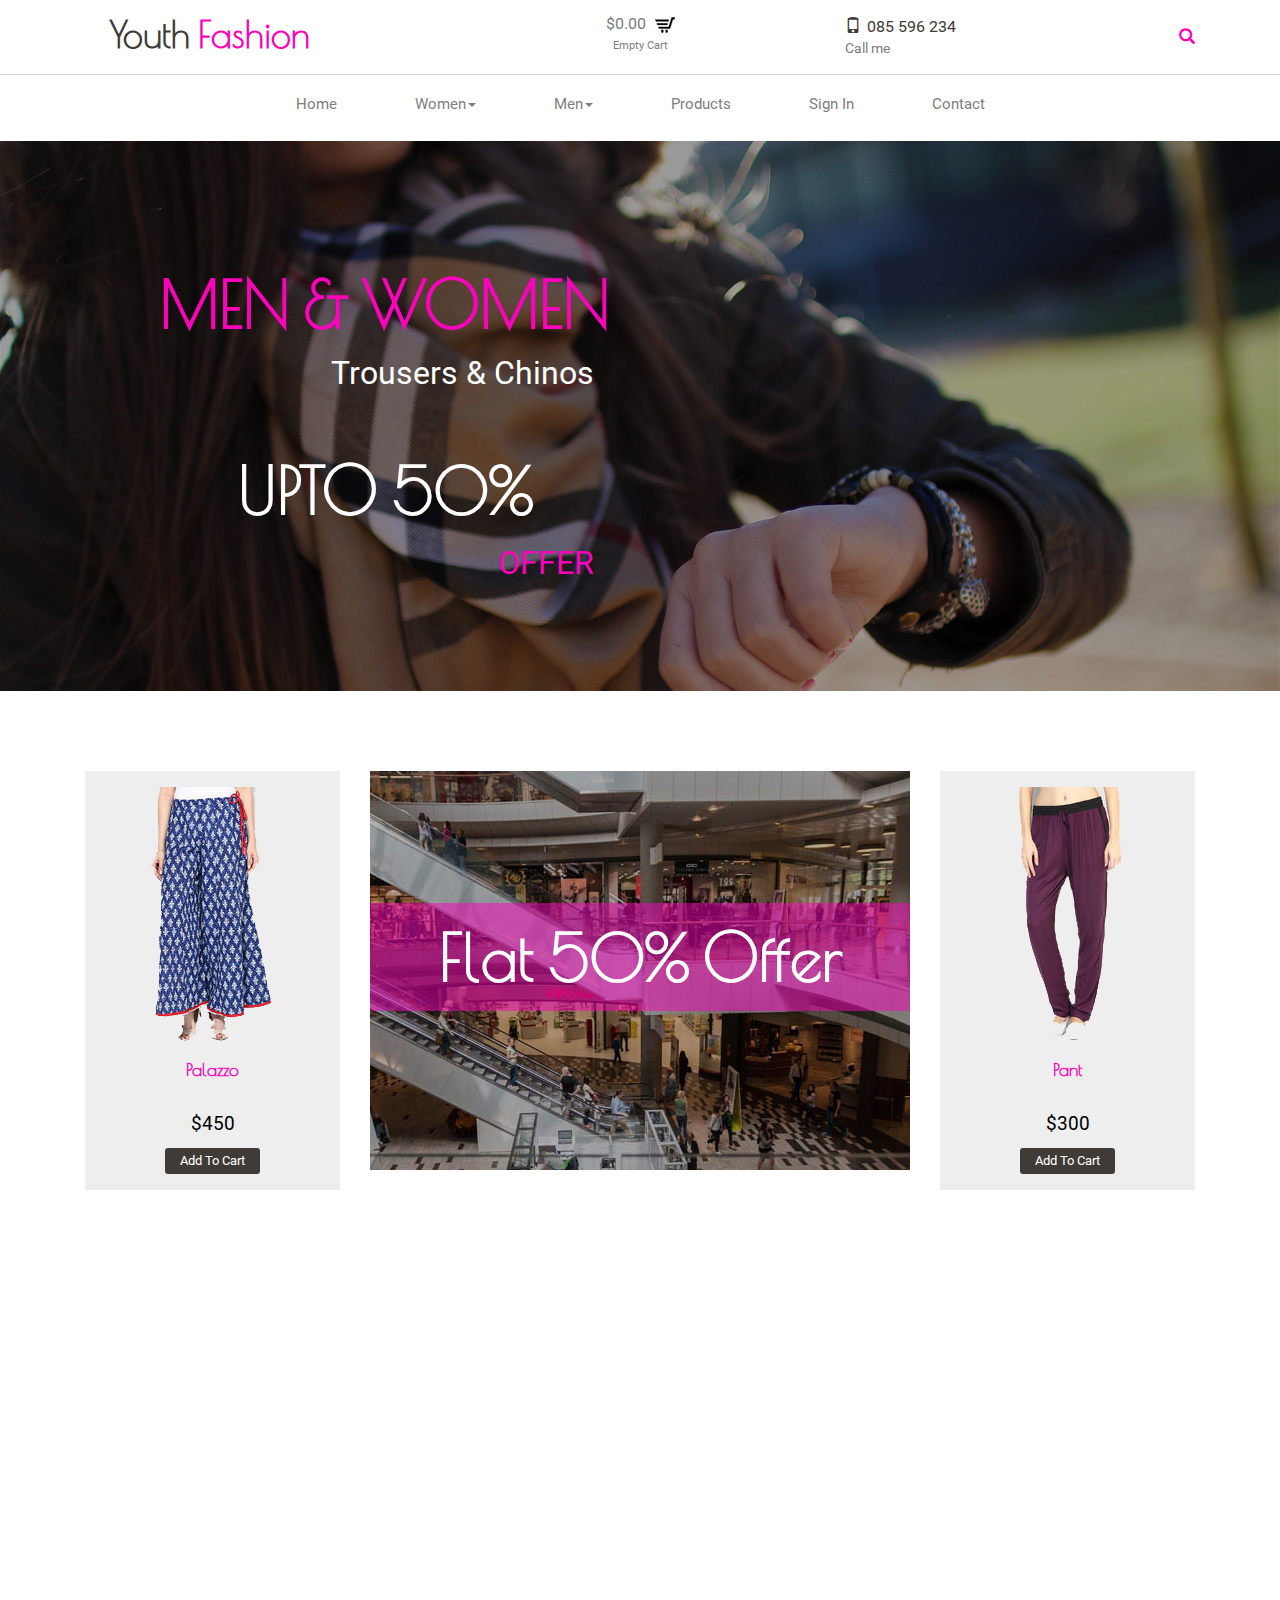
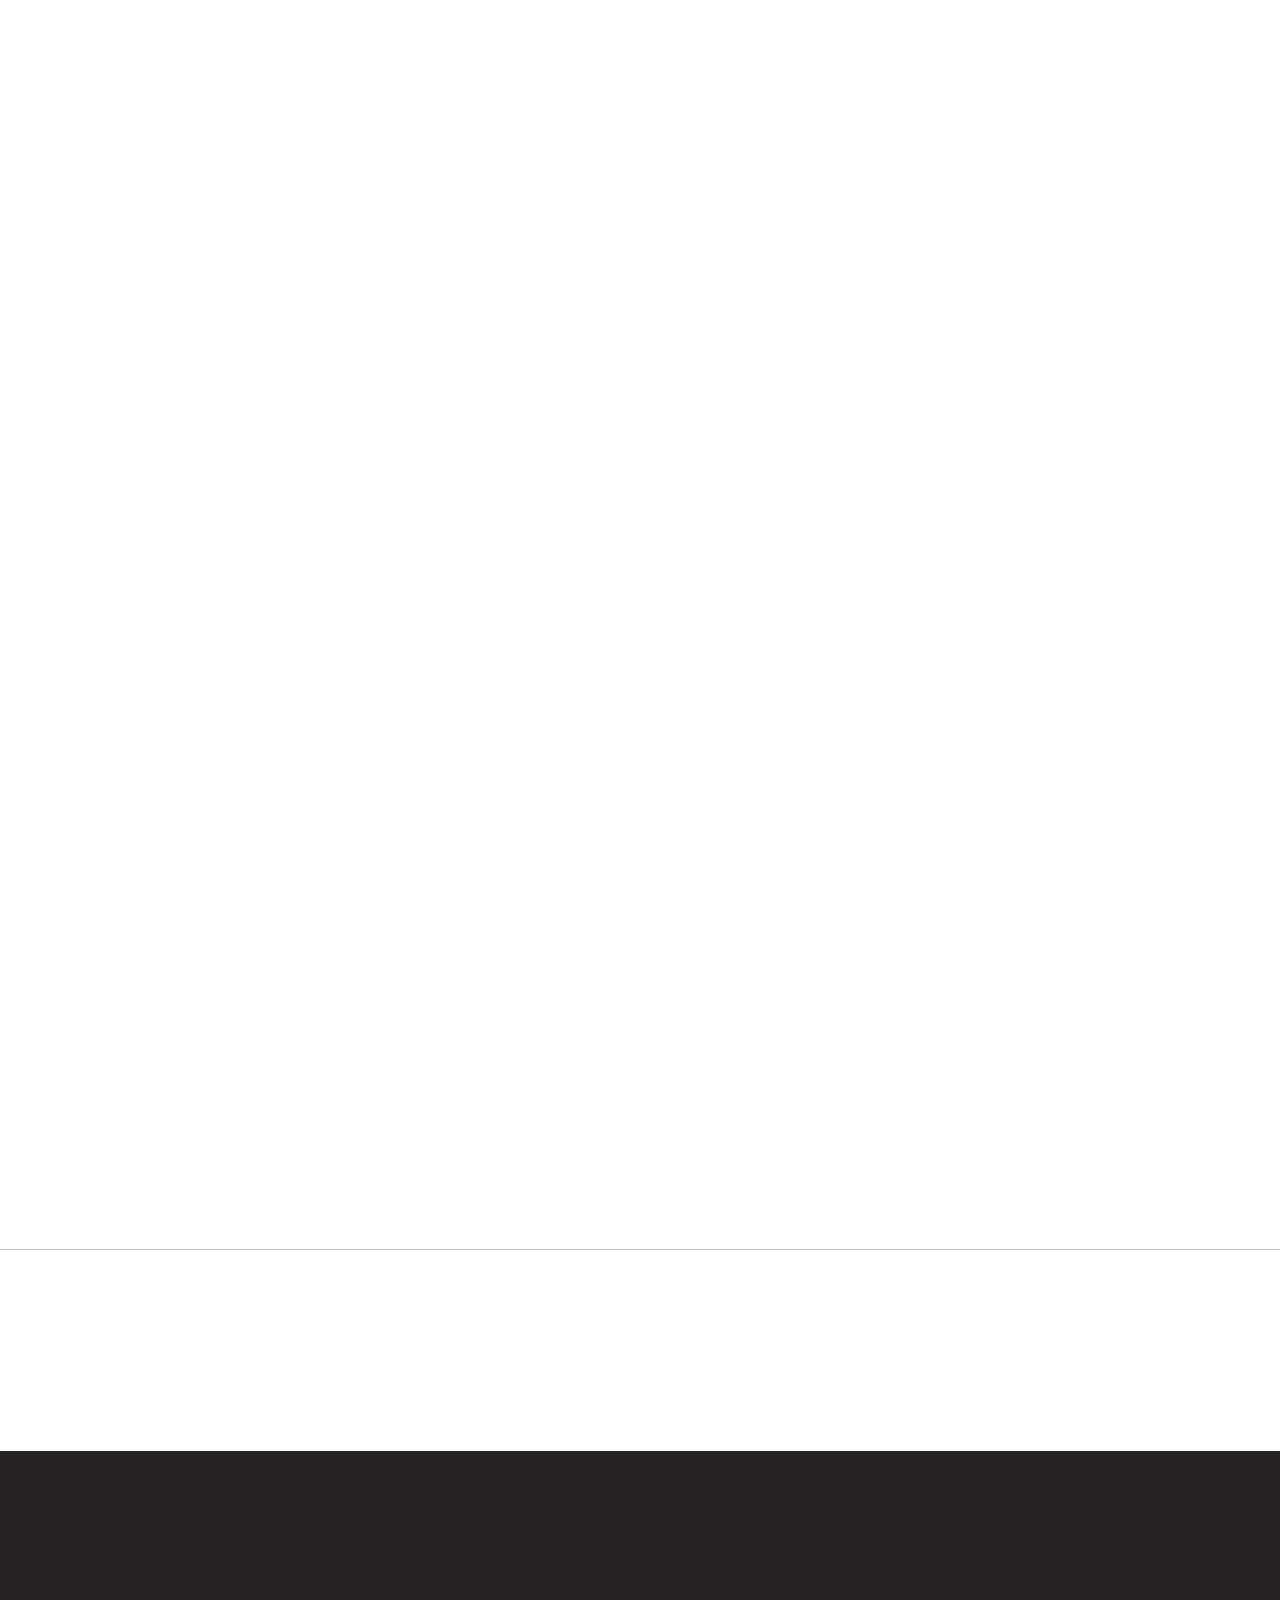
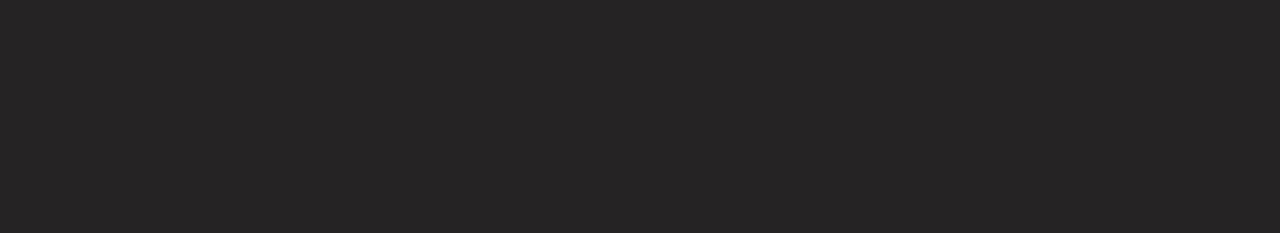
<file: templates/index.html>
<!--A Design by W3layouts
Author: W3layout
Author URL: http://w3layouts.com
License: Creative Commons Attribution 3.0 Unported
License URL: http://creativecommons.org/licenses/by/3.0/
-->
<!DOCTYPE html>
<html>
<head>
<title>Youth Fashion A Ecommerce Category Flat Bootstrap Responsive Website Template | Home :: w3layouts</title>
<link href="../public/css/bootstrap-3.1.1.min.css" rel='stylesheet' type='text/css' />
<!-- jQuery (necessary for Bootstrap's JavaScript plugins) -->
<script src="../public/js/jquery.min.js"></script>
<!-- Custom Theme files -->
<!--theme-style-->
<link href="../public/css/style.css" rel="stylesheet" type="text/css" media="all" />
<!--//theme-style-->
<meta name="viewport" content="width=device-width, initial-scale=1">
<meta http-equiv="Content-Type" content="text/html; charset=utf-8" />
<meta name="keywords" content="Youth Fashion Responsive web template, Bootstrap Web Templates, Flat Web Templates, Android Compatible web template,
Smartphone Compatible web template, free webdesigns for Nokia, Samsung, LG, SonyEricsson, Motorola web design" />
<script type="application/x-javascript"> addEventListener("load", function() { setTimeout(hideURLbar, 0); }, false); function hideURLbar(){ window.scrollTo(0,1); } </script>
<link href='//fonts.googleapis.com/css?family=Raleway' rel='stylesheet' type='text/css'>
<link href='//fonts.googleapis.com/css?family=Poiret+One' rel='stylesheet' type='text/css'>
<!-- start menu -->
<script src="../public/js/bootstrap.min.js"></script>
<script src="../public/js/simpleCart.min.js"> </script>
<!-- slide -->
<script src="../public/js/responsiveslides.min.js"></script>
   <script>
    $(function () {
      $("#slider").responsiveSlides({
      	auto: false,
      	speed: 500,
        namespace: "callbacks",
        pager: true,
      });
    });
  </script>
  <!-- animation-effect -->
<link href="../public/css/animate.min.css" rel="stylesheet">
<script src="../public/js/wow.min.js"></script>
<script>
 new WOW().init();
</script>
<!-- //animation-effect -->
</head>
<body>
<!--header-->
<div class="header">
	<div class="header-top">
		<div class="container">
				<div class="col-sm-4 logo animated wow fadeInLeft" data-wow-delay=".5s">
					<h1><a href="index.html">Youth <span>Fashion</span></a></h1>
				</div>
			<div class="col-sm-4 world animated wow fadeInRight" data-wow-delay=".5s">
					<div class="cart box_1">
						<a href="checkout.html">
						<h3> <div class="total">

							<span class="simpleCart_total"></span></div>
							<img src="../public/images/cart.png" alt=""/></h3>
						</a>
						<p><a href="javascript:;" class="simpleCart_empty">Empty Cart</a></p>

					</div>
			</div>
			<div class="col-sm-2 number animated wow fadeInRight" data-wow-delay=".5s">
					<span><i class="glyphicon glyphicon-phone"></i>085 596 234</span>
					<p>Call me</p>
				</div>
			<div class="col-sm-2 search animated wow fadeInRight" data-wow-delay=".5s">
				<a class="play-icon popup-with-zoom-anim" href="#small-dialog"><i class="glyphicon glyphicon-search"> </i> </a>
			</div>
				<div class="clearfix"> </div>
		</div>
	</div>
		<div class="container">
			<div class="head-top">
			<div class="n-avigation">

				<nav class="navbar nav_bottom" role="navigation">

				 <!-- Brand and toggle get grouped for better mobile display -->
				  <div class="navbar-header nav_2">
					  <button type="button" class="navbar-toggle collapsed navbar-toggle1" data-toggle="collapse" data-target="#bs-megadropdown-tabs">
						<span class="sr-only">Toggle navigation</span>
						<span class="icon-bar"></span>
						<span class="icon-bar"></span>
						<span class="icon-bar"></span>
					  </button>
					  <a class="navbar-brand" href="#"></a>
				   </div>
				   <!-- Collect the nav links, forms, and other content for toggling -->
					<div class="collapse navbar-collapse" id="bs-megadropdown-tabs">
						<ul class="nav navbar-nav nav_1">
							<li><a href="index.html">Home</a></li>
							<li class="dropdown mega-dropdown active">
								<a href="#" class="dropdown-toggle" data-toggle="dropdown">Women<span class="caret"></span></a>
								<div class="dropdown-menu mega-dropdown-menu">
									<div class="container-fluid">
										<!-- Tab panes -->
										<div class="tab-content">
										  <div class="tab-pane active" id="men">
											<ul class="nav-list list-inline">
												<li><a href="women.html"><img src="../public/images/t7.jpg" class="img-responsive" alt=""/></a></li>
												<li><a href="women.html"><img src="../public/images/t8.jpg" class="img-responsive" alt=""/></a></li>
												<li><a href="women.html"><img src="../public/images/t9.jpg" class="img-responsive" alt=""/></a></li>
												<li><a href="women.html"><img src="../public/images/t11.jpg" class="img-responsive" alt=""/></a></li>
												<li><a href="women.html"><img src="../public/images/t1.jpg" class="img-responsive" alt=""/></a></li>
												<li><a href="women.html"><img src="../public/images/t12.jpg" class="img-responsive" alt=""/></a></li>
											</ul>
										  </div>
									   </div>
									</div>
									<!-- Nav tabs -->

								</div>
							</li>
							<li class="dropdown mega-dropdown active">
								<a href="#" class="dropdown-toggle" data-toggle="dropdown">Men<span class="caret"></span></a>
								<div class="dropdown-menu mega-dropdown-menu">
									<div class="container-fluid">
										<!-- Tab panes -->
										<div class="tab-content">
										  <div class="tab-pane active" id="men">
											<ul class="nav-list list-inline">
												<li><a href="men.html"><img src="../public/images/t10.jpg" class="img-responsive" alt=""/></a></li>
												<li><a href="men.html"><img src="../public/images/t2.jpg" class="img-responsive" alt=""/></a></li>
												<li><a href="men.html"><img src="../public/images/t3.jpg" class="img-responsive" alt=""/></a></li>
												<li><a href="men.html"><img src="../public/images/t4.jpg" class="img-responsive" alt=""/></a></li>
												<li><a href="men.html"><img src="../public/images/t5.jpg" class="img-responsive" alt=""/></a></li>
												<li><a href="men.html"><img src="../public/images/t6.jpg" class="img-responsive" alt=""/></a></li>
											</ul>
										  </div>

									   </div>
									</div>
									<!-- Nav tabs -->

								</div>
							</li>
							<li><a href="products.html">Products</a></li>
							<li><a href="account.html">Sign In</a></li>
							<li class="last"><a href="contact.html">Contact</a></li>
						</ul>
					 </div><!-- /.navbar-collapse -->

				</nav>
			</div>


		<div class="clearfix"> </div>
			<!---pop-up-box---->
					<link href="../public/css/popuo-box.css" rel="stylesheet" type="text/css" media="all"/>
					<script src="../public/js/jquery.magnific-popup.js" type="text/javascript"></script>
					<!---//pop-up-box---->
				<div id="small-dialog" class="mfp-hide">
				<div class="search-top">
						<div class="login">
							<form action="#" method="post">
								<input type="submit" value="">
								<input type="text" name="search" value="Type something..." onfocus="this.value = '';" onblur="if (this.value == '') {this.value = '';}">

							</form>
						</div>
						<p>	Shopping</p>
					</div>
				</div>
				 <script>
						$(document).ready(function() {
						$('.popup-with-zoom-anim').magnificPopup({
							type: 'inline',
							fixedContentPos: false,
							fixedBgPos: true,
							overflowY: 'auto',
							closeBtnInside: true,
							preloader: false,
							midClick: true,
							removalDelay: 300,
							mainClass: 'my-mfp-zoom-in'
						});

						});
				</script>
	<!---->
		</div>
	</div>
</div>
<!--banner-->
<div class="banner">
	<div class="matter-banner">
	 	<div class="slider">
	    	<div class="callbacks_container">
	      		<ul class="rslides" id="slider">
	        		<li>
	          			<img src="../public/images/1.jpg" alt="">
						<div class="tes animated wow fadeInUp animated" data-wow-delay=".5s" style="visibility: visible; animation-delay: 0.5s; animation-name: fadeInUp;">
							<h2>MEN & WOMEN</h2>
							<h3>Trousers & Chinos</h3>
							<h4>UPTO 50%</h4>
							<p>OFFER</p>
						</div>
	       			 </li>
			 		 <li>
	          			<img src="../public/images/3.jpg" alt="">
						<div class="tes animated wow fadeInUp animated" data-wow-delay=".5s" style="visibility: visible; animation-delay: 0.5s; animation-name: fadeInUp;">
							<h2>MEN & WOMEN</h2>
							<h3>Trousers & Chinos</h3>
							<h4>UPTO 50%</h4>
							<p>OFFER</p>
						</div>
	       			 </li>
					 <li>
	          			<img src="../public/images/2.jpg" alt="">
						<div class="tes animated wow fadeInUp animated" data-wow-delay=".5s" style="visibility: visible; animation-delay: 0.5s; animation-name: fadeInUp;">
							<h2>MEN & WOMEN</h2>
							<h3>Trousers & Chinos</h3>
							<h4>UPTO 50%</h4>
							<p>OFFER</p>
						</div>
	        		</li>
	      		</ul>
	 	 	</div>
		</div>
	</div>
	<div class="clearfix"> </div>
</div>
<!--//banner-->
<!--content-->
<div class="content">
	<div class="container">
		<div class="content-top">
			<div class="content-top1">
				<div class="col-md-3 col-md2 animated wow fadeInLeft" data-wow-delay=".5s">
					<div class="col-md1 simpleCart_shelfItem">
						<a href="single.html">
							<img class="img-responsive" src="../public/images/pi5.png" alt="" />
						</a>
						<h3><a href="single.html">Palazzo</a></h3>
						<div class="price">
								<h5 class="item_price">$450</h5>
								<a href="#" class="item_add">Add To Cart</a>
								<div class="clearfix"> </div>
						</div>
					</div>
				</div>
				<div class="col-md-6 animated wow fadeInDown animated" data-wow-delay=".5s" style="visibility: visible; animation-delay: 0.5s; animation-name: fadeInDown;">
					<div class="col-md3">
						<div class="up-t">
							<h3>Flat 50% Offer</h3>
						</div>
					</div>
				</div>
			<div class="col-md-3 col-md2 animated wow fadeInRight" data-wow-delay=".5s">
					<div class="col-md1 simpleCart_shelfItem">
						<a href="single.html">
							<img class="img-responsive" src="../public/images/pi4.png" alt="" />
						</a>
						<h3><a href="single.html">Pant</a></h3>
						<div class="price">
								<h5 class="item_price">$300</h5>
								<a href="#" class="item_add">Add To Cart</a>
								<div class="clearfix"> </div>
						</div>
					</div>
				</div>
			<div class="clearfix"> </div>
			</div>
			<div class="content-top1">
				<div class="col-md-3 col-md2 animated wow fadeInLeft" data-wow-delay=".5s">
					<div class="col-md1 simpleCart_shelfItem">
						<a href="single.html">
							<img class="img-responsive" src="../public/images/pi3.png" alt="" />
						</a>
						<h3><a href="single.html">Palazoo</a></h3>
						<div class="price">
								<h5 class="item_price">$300</h5>
								<a href="#" class="item_add">Add To Cart</a>
								<div class="clearfix"> </div>
						</div>
					</div>
				</div>
			<div class="col-md-3 col-md2 animated wow fadeInLeft" data-wow-delay=".5s">
					<div class="col-md1 simpleCart_shelfItem">
						<a href="single.html">
							<img class="img-responsive" src="../public/images/pi2.png" alt="" />
						</a>
						<h3><a href="single.html">Trouser</a></h3>
						<div class="price">
								<h5 class="item_price">$300</h5>
								<a href="#" class="item_add">Add To Cart</a>
								<div class="clearfix"> </div>
						</div>
					</div>
				</div>
			<div class="col-md-3 col-md2 animated wow fadeInRight" data-wow-delay=".5s">
					<div class="col-md1 simpleCart_shelfItem">
						<a href="single.html">
							<img class="img-responsive" src="../public/images/pi6.png" alt="" />
						</a>
						<h3><a href="single.html">Trouser</a></h3>
						<div class="price">
								<h5 class="item_price">$300</h5>
								<a href="#" class="item_add">Add To Cart</a>
								<div class="clearfix"> </div>
						</div>
					</div>
				</div>
			<div class="col-md-3 col-md2 cmn animated wow fadeInRight" data-wow-delay=".5s">
					<div class="col-md1 simpleCart_shelfItem">
						<a href="single.html">
							<img class="img-responsive" src="../public/images/pi8.png" alt="" />
						</a>
						<h3><a href="single.html">Palazoo</a></h3>
						<div class="price">
								<h5 class="item_price">$300</h5>
								<a href="#" class="item_add">Add To Cart</a>
								<div class="clearfix"> </div>
						</div>
					</div>
				</div>
			<div class="clearfix"> </div>
			</div>
		</div>
	</div>
</div>
<!--//content-->
	<div class="con-tp">
		<div class="container">
			<div class="col-md-4 con-tp-lft animated wow fadeInLeft" data-wow-delay=".5s">
				<a href="products.html">
					<div class="content-grid-effect slow-zoom vertical">
						<div class="img-box"><img src="../public/images/6.jpg" alt="image" class="img-responsive zoom-img"></div>
						<div class="info-box">
							<div class="info-content simpleCart_shelfItem">
										<h4>30%offer</h4>
							</div>
						</div>
					</div>
				</a>
			</div>
			<div class="col-md-4 con-tp-lft animated wow fadeInDown animated" data-wow-delay=".5s" style="visibility: visible; animation-delay: 0.5s; animation-name: fadeInDown;">
				<a href="products.html">
					<div class="content-grid-effect slow-zoom vertical">
						<div class="img-box"><img src="../public/images/10.jpg" alt="image" class="img-responsive zoom-img"></div>
							<div class="info-box">
								<div class="info-content simpleCart_shelfItem">
										<h4>45%offer</h4>
								</div>
							</div>
					</div>
				</a>
			</div>
			<div class="col-md-4 con-tp-lft animated wow fadeInRight" data-wow-delay=".5s">
				<a href="products.html">
					<div class="content-grid-effect slow-zoom vertical">
						<div class="img-box"><img src="../public/images/9.jpg" alt="image" class="img-responsive zoom-img"></div>
							<div class="info-box">
								<div class="info-content simpleCart_shelfItem">
										<h4>50%offer</h4>
								</div>
							</div>
					</div>
				</a>
			</div>
			<div class="clearfix"></div>
		<div class="col-md-4 con-tp-lft animated wow fadeInLeft" data-wow-delay=".5s">
			<a href="products.html">
				<div class="content-grid-effect slow-zoom vertical">
					<div class="img-box"><img src="../public/images/12.jpg" alt="image" class="img-responsive zoom-img"></div>
						<div class="info-box">
							<div class="info-content simpleCart_shelfItem">
									<h4>25%offer</h4>
							</div>
						</div>
				</div>
			</a>
		</div>
		<div class="col-md-4 con-tp-lft animated wow fadeInUp animated" data-wow-delay=".5s" style="visibility: visible; animation-delay: 0.5s; animation-name: fadeInUp;">
			<a href="products.html">
				<div class="content-grid-effect slow-zoom vertical">
					<div class="img-box"><img src="../public/images/13.jpg" alt="image" class="img-responsive zoom-img"></div>
						<div class="info-box">
							<div class="info-content simpleCart_shelfItem">
									<h4>50%offer</h4>
							</div>
						</div>
				</div>
			</a>
		</div>
		<div class="col-md-4 con-tp-lft animated wow fadeInRight" data-wow-delay=".5s">
			<a href="products.html">
				<div class="content-grid-effect slow-zoom vertical">
					<div class="img-box"><img src="../public/images/14.jpg" alt="image" class="img-responsive zoom-img"></div>
						<div class="info-box">
							<div class="info-content simpleCart_shelfItem">
									<h4>35%offer</h4>
							</div>
						</div>
				</div>
			</a>
		</div>
		<div class="clearfix"></div>
		</div>
	</div>
	<div class="c-btm">
		<div class="content-top1">
			<div class="container">
				<div class="col-md-3 col-md2 animated wow fadeInLeft" data-wow-delay=".5s">
					<div class="col-md1 simpleCart_shelfItem">
						<a href="single.html">
							<img class="img-responsive" src="../public/images/pi9.png" alt="" />
						</a>
						<h3><a href="single.html">Trousers</a></h3>
						<div class="price">
								<h5 class="item_price">$300</h5>
								<a href="#" class="item_add">Add To Cart</a>
								<div class="clearfix"> </div>
						</div>

					</div>
				</div>
			<div class="col-md-3 col-md2 animated wow fadeInLeft" data-wow-delay=".5s">
					<div class="col-md1 simpleCart_shelfItem">
						<a href="single.html">
							<img class="img-responsive" src="../public/images/pi10.png" alt="" />
						</a>
						<h3><a href="single.html">Formal</a></h3>
						<div class="price">
								<h5 class="item_price">$450</h5>
								<a href="#" class="item_add">Add To Cart</a>
								<div class="clearfix"> </div>
						</div>

					</div>
				</div>
			<div class="col-md-3 col-md2 animated wow fadeInRight" data-wow-delay=".5s">
					<div class="col-md1 simpleCart_shelfItem">
						<a href="single.html">
							<img class="img-responsive" src="../public/images/pi11.png" alt="" />
						</a>
						<h3><a href="single.html">Trousers</a></h3>
						<div class="price">
								<h5 class="item_price">$350</h5>
								<a href="#" class="item_add">Add To Cart</a>
								<div class="clearfix"> </div>
						</div>

					</div>
				</div>
			<div class="col-md-3 col-md2 animated wow fadeInRight" data-wow-delay=".5s">
					<div class="col-md1 simpleCart_shelfItem">
						<a href="single.html">
							<img class="img-responsive" src="../public/images/pi12.png" alt="" />
						</a>
						<h3><a href="single.html">Formal</a></h3>
						<div class="price">
								<h5 class="item_price">$400</h5>
								<a href="#" class="item_add">Add To Cart</a>
								<div class="clearfix"> </div>
						</div>

					</div>
				</div>
			<div class="clearfix"> </div>
			</div>
		</div>
	</div>
<!--footer-->
<div class="footer">
	<div class="container">
		<div class="footer-top">
			<div class="col-md-6 top-footer animated wow fadeInLeft" data-wow-delay=".5s">
				<h3>Follow Us On</h3>
				<div class="social-icons">
					<ul class="social">
						<li><a href="#"><i></i></a> </li>
						<li><a href="#"><i class="facebook"></i></a></li>
						<li><a href="#"><i class="google"></i> </a></li>
						<li><a href="#"><i class="linked"></i> </a></li>
					</ul>
						<div class="clearfix"></div>
				 </div>
			</div>
			<div class="col-md-6 top-footer1 animated wow fadeInRight" data-wow-delay=".5s">
				<h3>Newsletter</h3>
					<form action="#" method="post">
						<input type="text" name="email" value="" onfocus="this.value='';" onblur="if (this.value == '') {this.value ='';}">
						<input type="submit" value="SUBSCRIBE">
					</form>
			</div>
			<div class="clearfix"> </div>
		</div>
	</div>
		<div class="footer-bottom">
		<div class="container">
				<div class="col-md-3 footer-bottom-cate animated wow fadeInLeft" data-wow-delay=".5s">
					<h6>Categories</h6>
					<ul>
						<li><a href="products.html">Curabitur sapien</a></li>
						<li><a href="single.html">Dignissim purus</a></li>
						<li><a href="men.html">Tempus pretium</a></li>
						<li><a href="products.html">Dignissim neque</a></li>
						<li><a href="single.html">Ornared id aliquet</a></li>

					</ul>
				</div>
				<div class="col-md-3 footer-bottom-cate animated wow fadeInLeft" data-wow-delay=".5s">
					<h6>Feature Projects</h6>
					<ul>
						<li><a href="products.html">Dignissim purus</a></li>
						<li><a href="men.html">Curabitur sapien</a></li>
						<li><a href="single.html">Tempus pretium</a></li>
						<li><a href="men.html">Dignissim neque</a></li>
						<li><a href="products.html">Ornared id aliquet</a></li>
					</ul>
				</div>
				<div class="col-md-3 footer-bottom-cate animated wow fadeInRight" data-wow-delay=".5s">
					<h6>Top Brands</h6>
					<ul>
						<li><a href="products.html">Tempus pretium</a></li>
						<li><a href="single.html">Curabitur sapien</a></li>
						<li><a href="men.html">Dignissim purus</a></li>
						<li><a href="single.html">Dignissim neque</a></li>
						<li><a href="men.html">Ornared id aliquet</a></li>


					</ul>
				</div>
				<div class="col-md-3 footer-bottom-cate cate-bottom animated wow fadeInRight" data-wow-delay=".5s">
					<h6>Our Address</h6>
					<ul>
						<li><i class="glyphicon glyphicon-map-marker" aria-hidden="true"></i>Address : 12th Avenue, 5th block, <span>Sydney.</span></li>
						<li><i class="glyphicon glyphicon-envelope" aria-hidden="true"></i>Email : <a href="mailto:info@example.com">info@example.com</a></li>
						<li><i class="glyphicon glyphicon-earphone" aria-hidden="true"></i>Phone : +1234 567 567</li>
					</ul>
				</div>
				<div class="clearfix"> </div>
				<p class="footer-class animated wow fadeInUp animated" data-wow-delay=".5s" style="visibility: visible; animation-delay: 0.5s; animation-name: fadeInUp;"> © 2016 Youth Fashion . All Rights Reserved | Design by <a href="http://w3layouts.com/" target="_blank">W3layouts</a> </p>
			</div>
	</div>
</div>
<!--footer-->
</body>
</html>
</file>
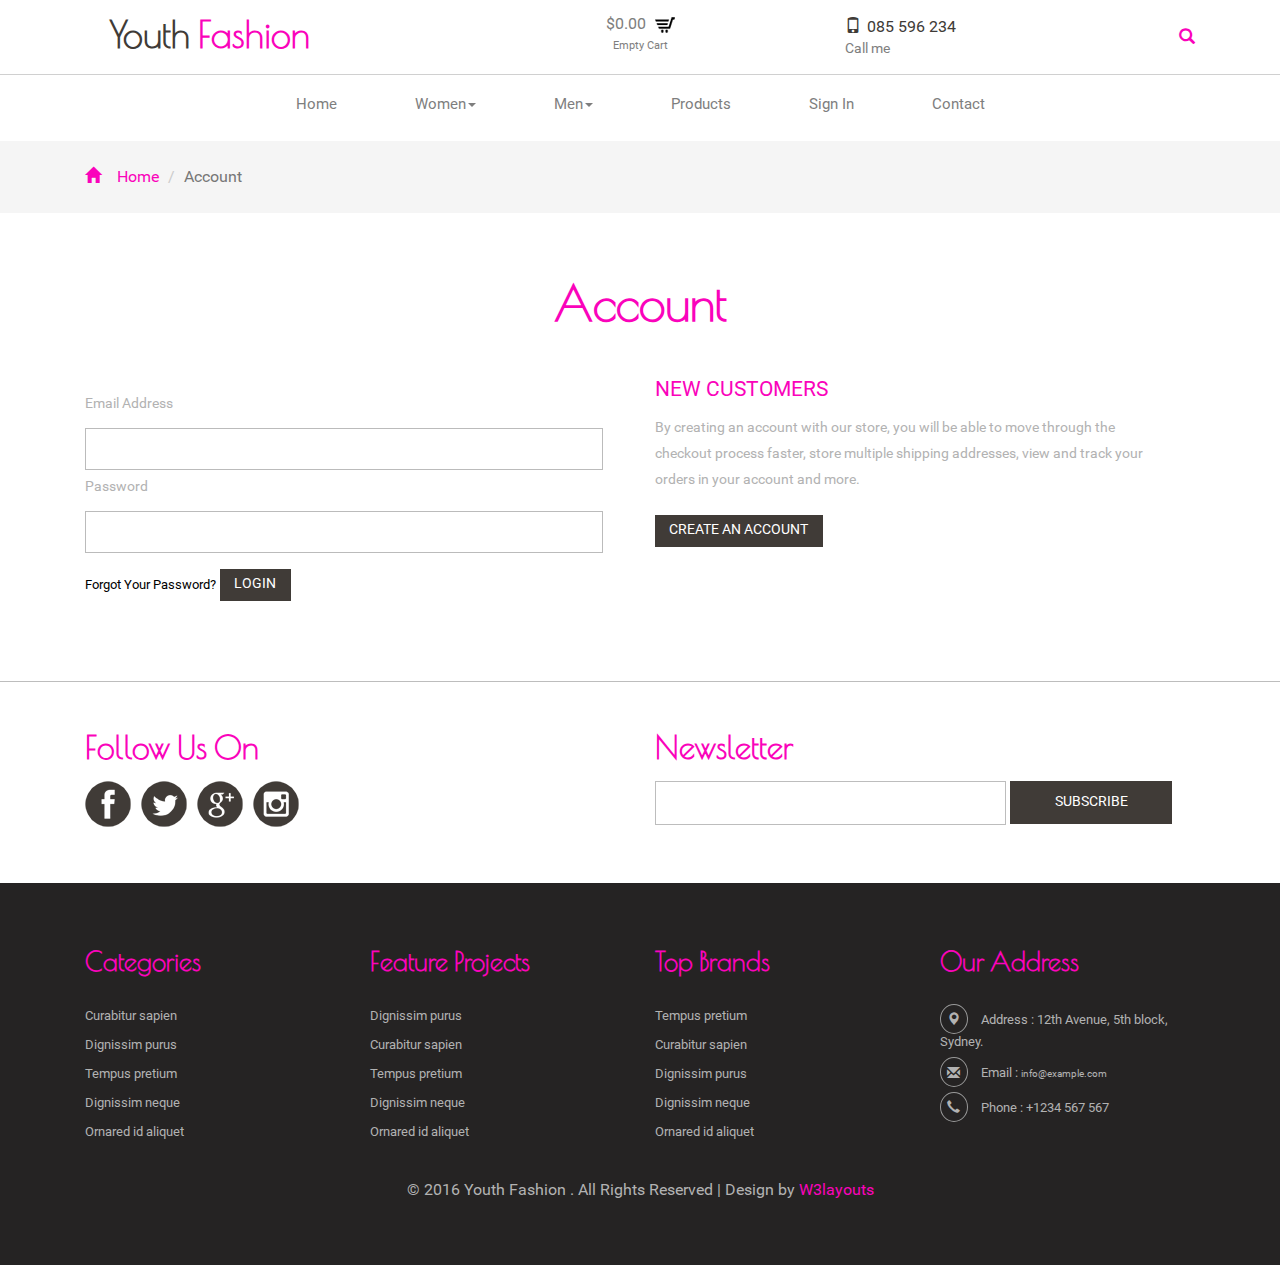
<file: templates/account.html>
<!--A Design by W3layouts
Author: W3layout
Author URL: http://w3layouts.com
License: Creative Commons Attribution 3.0 Unported
License URL: http://creativecommons.org/licenses/by/3.0/
-->
<!DOCTYPE html>
<html>
<head>
<title>Youth Fashion A Ecommerce Category Flat Bootstrap Responsive Website Template | Account :: w3layouts</title>
<link href="../public/css/bootstrap-3.1.1.min.css" rel='stylesheet' type='text/css' />
<!-- jQuery (necessary for Bootstrap's JavaScript plugins) -->
<script src="../public/js/jquery.min.js"></script>
<!-- Custom Theme files -->
<!--theme-style-->
<link href="../public/css/style.css" rel="stylesheet" type="text/css" media="all" />
<!--//theme-style-->
<meta name="viewport" content="width=device-width, initial-scale=1">
<meta http-equiv="Content-Type" content="text/html; charset=utf-8" />
<meta name="keywords" content="Youth Fashion Responsive web template, Bootstrap Web Templates, Flat Web Templates, Android Compatible web template,
Smartphone Compatible web template, free webdesigns for Nokia, Samsung, LG, SonyEricsson, Motorola web design" />
<script type="application/x-javascript"> addEventListener("load", function() { setTimeout(hideURLbar, 0); }, false); function hideURLbar(){ window.scrollTo(0,1); } </script>
<link href='//fonts.googleapis.com/css?family=Poiret+One' rel='stylesheet' type='text/css'>
<!-- start menu -->
<script src="../public/js/bootstrap.min.js"></script>
<script src="../public/js/simpleCart.min.js"> </script>
<!-- slide -->
<script src="../public/js/responsiveslides.min.js"></script>
   <script>
    $(function () {
      $("#slider").responsiveSlides({
      	auto: true,
      	speed: 500,
        namespace: "callbacks",
        pager: true,
      });
    });
  </script>
</head>
<body>
<!--header-->
<div class="header">
	<div class="header-top">
		<div class="container">
				<div class="col-sm-4 logo">
					<h1><a href="index.html">Youth <span>Fashion</span></a></h1>
				</div>
			<div class="col-sm-4 world">
					<div class="cart box_1">
						<a href="checkout.html">
						<h3> <div class="total">
							<span class="simpleCart_total"></span></div>
							<img src="../public/images/cart.png" alt=""/></h3>
						</a>
						<p><a href="javascript:;" class="simpleCart_empty">Empty Cart</a></p>

					</div>
			</div>
			<div class="col-sm-2 number">
					<span><i class="glyphicon glyphicon-phone"></i>085 596 234</span>
					<p>Call me</p>
				</div>
			<div class="col-sm-2 search">
				<a class="play-icon popup-with-zoom-anim" href="#small-dialog"><i class="glyphicon glyphicon-search"> </i> </a>
			</div>
				<div class="clearfix"> </div>
		</div>
	</div>
		<div class="container">
			<div class="head-top">
			<div class="n-avigation">

				<nav class="navbar nav_bottom" role="navigation">

				 <!-- Brand and toggle get grouped for better mobile display -->
				  <div class="navbar-header nav_2">
					  <button type="button" class="navbar-toggle collapsed navbar-toggle1" data-toggle="collapse" data-target="#bs-megadropdown-tabs">
						<span class="sr-only">Toggle navigation</span>
						<span class="icon-bar"></span>
						<span class="icon-bar"></span>
						<span class="icon-bar"></span>
					  </button>
					  <a class="navbar-brand" href="#"></a>
				   </div>
				   <!-- Collect the nav links, forms, and other content for toggling -->
					<div class="collapse navbar-collapse" id="bs-megadropdown-tabs">
						<ul class="nav navbar-nav nav_1">
							<li><a href="index.html">Home</a></li>
							<li class="dropdown mega-dropdown active">
								<a href="#" class="dropdown-toggle" data-toggle="dropdown">Women<span class="caret"></span></a>
								<div class="dropdown-menu mega-dropdown-menu">
									<div class="container-fluid">
										<!-- Tab panes -->
										<div class="tab-content">
										  <div class="tab-pane active" id="men">
											<ul class="nav-list list-inline">
												<li><a href="women.html"><img src="../public/images/t7.jpg" class="img-responsive" alt=""/></a></li>
												<li><a href="women.html"><img src="../public/images/t8.jpg" class="img-responsive" alt=""/></a></li>
												<li><a href="women.html"><img src="../public/images/t9.jpg" class="img-responsive" alt=""/></a></li>
												<li><a href="women.html"><img src="../public/images/t11.jpg" class="img-responsive" alt=""/></a></li>
												<li><a href="women.html"><img src="../public/images/t1.jpg" class="img-responsive" alt=""/></a></li>
												<li><a href="women.html"><img src="../public/images/t12.jpg" class="img-responsive" alt=""/></a></li>
											</ul>
										  </div>
									   </div>
									</div>
									<!-- Nav tabs -->

								</div>
							</li>
							<li class="dropdown mega-dropdown active">
								<a href="#" class="dropdown-toggle" data-toggle="dropdown">Men<span class="caret"></span></a>
								<div class="dropdown-menu mega-dropdown-menu">
									<div class="container-fluid">
										<!-- Tab panes -->
										<div class="tab-content">
										  <div class="tab-pane active" id="men">
											<ul class="nav-list list-inline">
												<li><a href="men.html"><img src="../public/images/t10.jpg" class="img-responsive" alt=""/></a></li>
												<li><a href="men.html"><img src="../public/images/t2.jpg" class="img-responsive" alt=""/></a></li>
												<li><a href="men.html"><img src="../public/images/t3.jpg" class="img-responsive" alt=""/></a></li>
												<li><a href="men.html"><img src="../public/images/t4.jpg" class="img-responsive" alt=""/></a></li>
												<li><a href="men.html"><img src="../public/images/t5.jpg" class="img-responsive" alt=""/></a></li>
												<li><a href="men.html"><img src="../public/images/t6.jpg" class="img-responsive" alt=""/></a></li>
											</ul>
										  </div>

									   </div>
									</div>
									<!-- Nav tabs -->

								</div>
							</li>
							<li><a href="products.html">Products</a></li>
							<li><a href="account.html">Sign In</a></li>
							<li class="last"><a href="contact.html">Contact</a></li>
						</ul>
					 </div><!-- /.navbar-collapse -->

				</nav>
			</div>


		<div class="clearfix"> </div>
			<!---pop-up-box---->
					<link href="../public/css/popuo-box.css" rel="stylesheet" type="text/css" media="all"/>
					<script src="../public/js/jquery.magnific-popup.js" type="text/javascript"></script>
					<!---//pop-up-box---->
				<div id="small-dialog" class="mfp-hide">
				<div class="search-top">
						<div class="login">
							<form action="#" method="post">
								<input type="submit" value="">
								<input type="text" name="search" value="Type something..." onfocus="this.value = '';" onblur="if (this.value == '') {this.value = '';}">

							</form>
						</div>
						<p>	Shopping</p>
					</div>
				</div>
				 <script>
						$(document).ready(function() {
						$('.popup-with-zoom-anim').magnificPopup({
							type: 'inline',
							fixedContentPos: false,
							fixedBgPos: true,
							overflowY: 'auto',
							closeBtnInside: true,
							preloader: false,
							midClick: true,
							removalDelay: 300,
							mainClass: 'my-mfp-zoom-in'
						});

						});
				</script>
	<!---->
		</div>
	</div>
</div>
<!--//header-->
<div class="breadcrumbs">
		<div class="container">
			<ol class="breadcrumb breadcrumb1 animated wow slideInLeft animated" data-wow-delay=".5s" style="visibility: visible; animation-delay: 0.5s; animation-name: slideInLeft;">
				<li><a href="index.html"><span class="glyphicon glyphicon-home" aria-hidden="true"></span>Home</a></li>
				<li class="active">Account</li>
			</ol>
		</div>
	</div>
<div class="account">
	<div class="container">
		<h2>Account</h2>
		<div class="account_grid">
			   <div class="col-md-6 login-right">
				<form action="#" method="post">

					<span>Email Address</span>
					<input type="text" name="email">

					<span>Password</span>
					<input type="password" name="password">
					<div class="word-in">
				  		<a class="forgot" href="#">Forgot Your Password?</a>
				 		 <input type="submit" value="Login">
				  	</div>
			    </form>
			   </div>
			    <div class="col-md-6 login-left">
			  	 <h4>NEW CUSTOMERS</h4>
				 <p>By creating an account with our store, you will be able to move through the checkout process faster, store multiple shipping addresses, view and track your orders in your account and more.</p>
				 <a class="acount-btn" href="register.html">Create an Account</a>
			   </div>
			   <div class="clearfix"> </div>
			 </div>
	</div>
</div>

<!--footer-->
<div class="footer">
	<div class="container">
		<div class="footer-top">
			<div class="col-md-6 top-footer">
				<h3>Follow Us On</h3>
				<div class="social-icons">
					<ul class="social">
						<li><a href="#"><i></i></a> </li>
						<li><a href="#"><i class="facebook"></i></a></li>
						<li><a href="#"><i class="google"></i> </a></li>
						<li><a href="#"><i class="linked"></i> </a></li>
					</ul>
						<div class="clearfix"></div>
				 </div>
			</div>
			<div class="col-md-6 top-footer1">
				<h3>Newsletter</h3>
					<form action="#" method="post">
						<input type="text" name="search" value="" onfocus="this.value='';" onblur="if (this.value == '') {this.value ='';}">
						<input type="submit" value="SUBSCRIBE">
					</form>
			</div>
			<div class="clearfix"> </div>
		</div>
	</div>
	<div class="footer-bottom">
		<div class="container">
				<div class="col-md-3 footer-bottom-cate">
					<h6>Categories</h6>
					<ul>
						<li><a href="products.html">Curabitur sapien</a></li>
						<li><a href="single.html">Dignissim purus</a></li>
						<li><a href="men.html">Tempus pretium</a></li>
						<li><a href="products.html">Dignissim neque</a></li>
						<li><a href="single.html">Ornared id aliquet</a></li>

					</ul>
				</div>
				<div class="col-md-3 footer-bottom-cate">
					<h6>Feature Projects</h6>
					<ul>
						<li><a href="products.html">Dignissim purus</a></li>
						<li><a href="men.html">Curabitur sapien</a></li>
						<li><a href="single.html">Tempus pretium</a></li>
						<li><a href="men.html">Dignissim neque</a></li>
						<li><a href="products.html">Ornared id aliquet</a></li>
					</ul>
				</div>
				<div class="col-md-3 footer-bottom-cate">
					<h6>Top Brands</h6>
					<ul>
						<li><a href="products.html">Tempus pretium</a></li>
						<li><a href="single.html">Curabitur sapien</a></li>
						<li><a href="men.html">Dignissim purus</a></li>
						<li><a href="single.html">Dignissim neque</a></li>
						<li><a href="men.html">Ornared id aliquet</a></li>


					</ul>
				</div>
				<div class="col-md-3 footer-bottom-cate cate-bottom">
					<h6>Our Address</h6>
					<ul>
						<li><i class="glyphicon glyphicon-map-marker" aria-hidden="true"></i>Address : 12th Avenue, 5th block, <span>Sydney.</span></li>
						<li><i class="glyphicon glyphicon-envelope" aria-hidden="true"></i>Email : <a href="mailto:info@example.com">info@example.com</a></li>
						<li><i class="glyphicon glyphicon-earphone" aria-hidden="true"></i>Phone : +1234 567 567</li>
					</ul>
				</div>
				<div class="clearfix"> </div>
				<p class="footer-class"> © 2016 Youth Fashion . All Rights Reserved | Design by <a href="http://w3layouts.com/" target="_blank">W3layouts</a> </p>
			</div>
	</div>
</div>
<!--footer-->
</body>
</html>
</file>
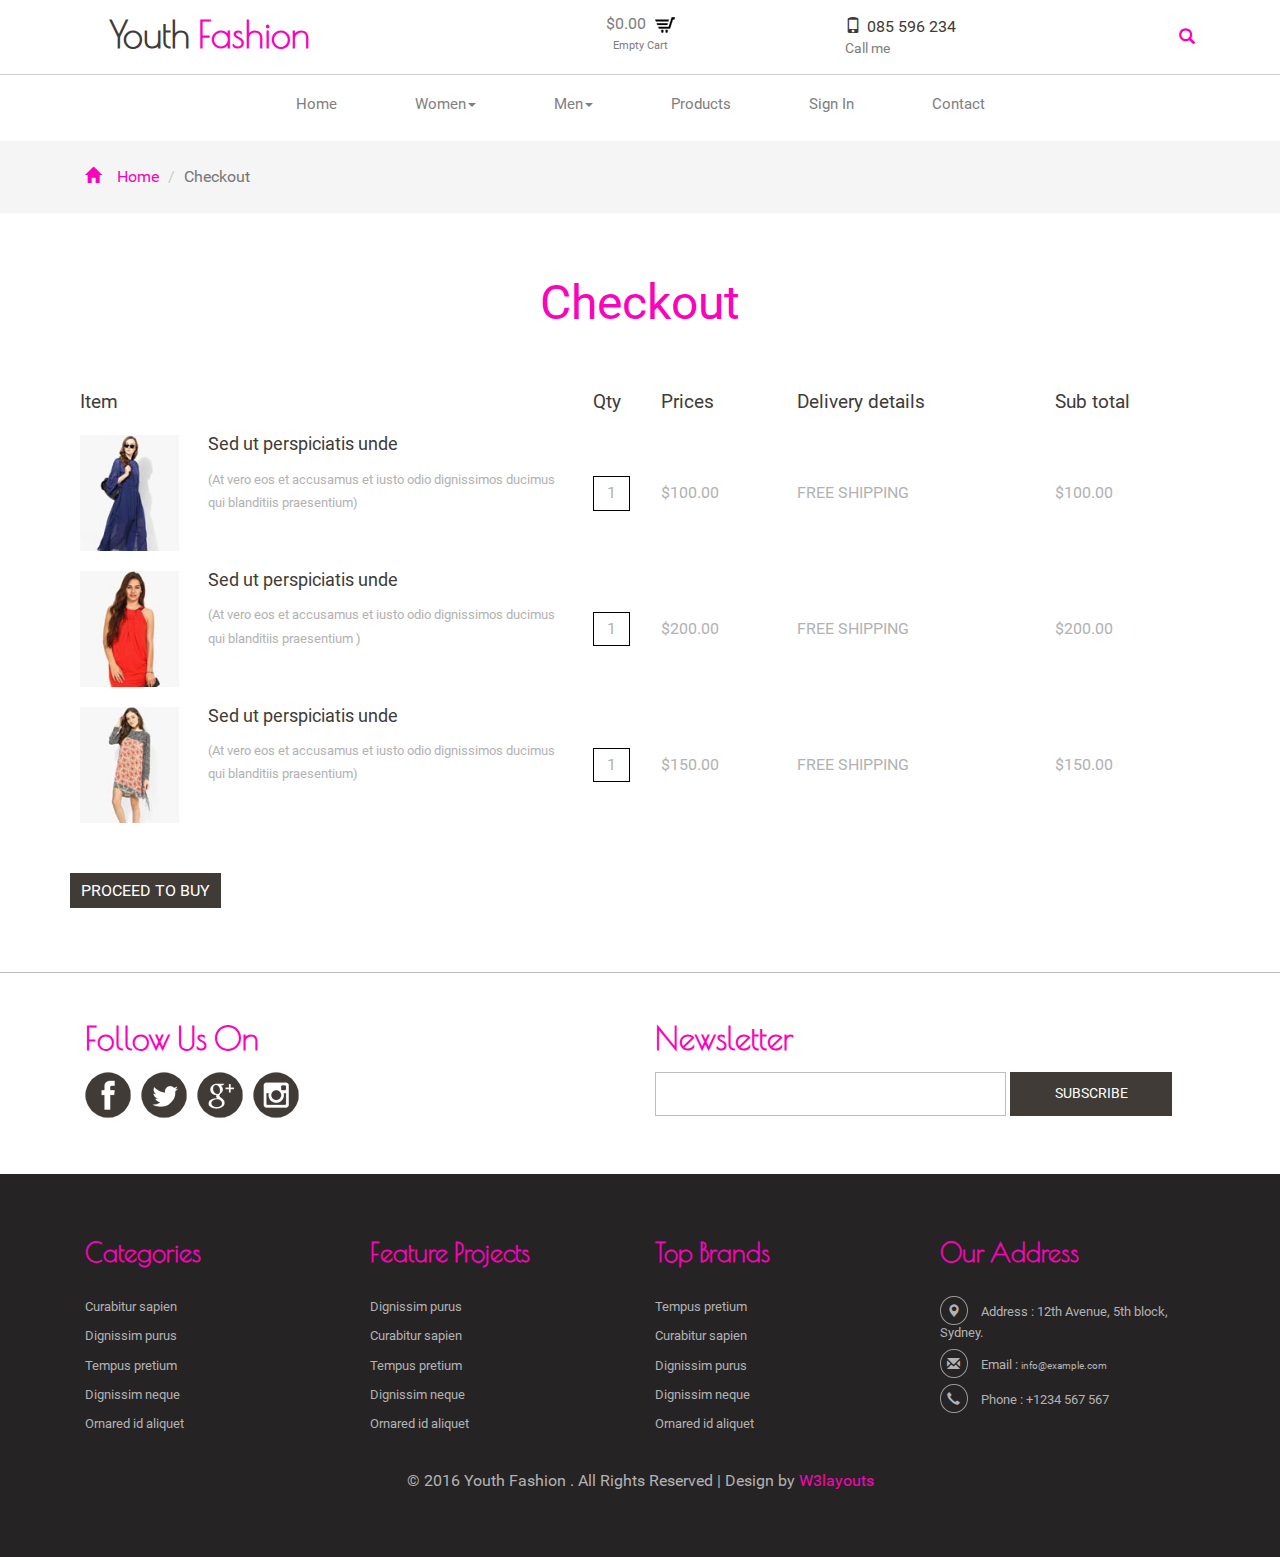
<file: templates/checkout.html>
<!--A Design by W3layouts
Author: W3layout
Author URL: http://w3layouts.com
License: Creative Commons Attribution 3.0 Unported
License URL: http://creativecommons.org/licenses/by/3.0/
-->
<!DOCTYPE html>
<html>
<head>
<title>Youth Fashion A Ecommerce Category Flat Bootstrap Responsive Website Template | Checkout :: w3layouts</title>
<link href="../public/css/bootstrap-3.1.1.min.css" rel='stylesheet' type='text/css' />
<!-- jQuery (necessary for Bootstrap's JavaScript plugins) -->
<script src="../public/js/jquery.min.js"></script>
<!-- Custom Theme files -->
<!--theme-style-->
<link href="../public/css/style.css" rel="stylesheet" type="text/css" media="all" />
<!--//theme-style-->
<meta name="viewport" content="width=device-width, initial-scale=1">
<meta http-equiv="Content-Type" content="text/html; charset=utf-8" />
<meta name="keywords" content="Youth Fashion Responsive web template, Bootstrap Web Templates, Flat Web Templates, Android Compatible web template,
Smartphone Compatible web template, free webdesigns for Nokia, Samsung, LG, SonyEricsson, Motorola web design" />
<script type="application/x-javascript"> addEventListener("load", function() { setTimeout(hideURLbar, 0); }, false); function hideURLbar(){ window.scrollTo(0,1); } </script>
<link href='//fonts.googleapis.com/css?family=Raleway' rel='stylesheet' type='text/css'>
<link href='//fonts.googleapis.com/css?family=Poiret+One' rel='stylesheet' type='text/css'>
<!-- start menu -->
<script src="../public/js/bootstrap.min.js"></script>
<script src="../public/js/simpleCart.min.js"> </script>
<!-- slide -->
<script src="../public/js/responsiveslides.min.js"></script>
   <script>
    $(function () {
      $("#slider").responsiveSlides({
      	auto: true,
      	speed: 500,
        namespace: "callbacks",
        pager: true,
      });
    });
  </script>
</head>
<body>
<!--header-->
<div class="header">
	<div class="header-top">
		<div class="container">
				<div class="col-sm-4 logo">
					<h1><a href="index.html">Youth <span>Fashion</span></a></h1>
				</div>
			<div class="col-sm-4 world">
					<div class="cart box_1">
						<a href="checkout.html">
						<h3> <div class="total">
							<span class="simpleCart_total"></span></div>
							<img src="../public/images/cart.png" alt=""/></h3>
						</a>
						<p><a href="javascript:;" class="simpleCart_empty">Empty Cart</a></p>

					</div>
			</div>
			<div class="col-sm-2 number">
					<span><i class="glyphicon glyphicon-phone"></i>085 596 234</span>
					<p>Call me</p>
				</div>
			<div class="col-sm-2 search">
				<a class="play-icon popup-with-zoom-anim" href="#small-dialog"><i class="glyphicon glyphicon-search"> </i> </a>
			</div>
				<div class="clearfix"> </div>
		</div>
	</div>
		<div class="container">
			<div class="head-top">
			<div class="n-avigation">

				<nav class="navbar nav_bottom" role="navigation">

				 <!-- Brand and toggle get grouped for better mobile display -->
				  <div class="navbar-header nav_2">
					  <button type="button" class="navbar-toggle collapsed navbar-toggle1" data-toggle="collapse" data-target="#bs-megadropdown-tabs">
						<span class="sr-only">Toggle navigation</span>
						<span class="icon-bar"></span>
						<span class="icon-bar"></span>
						<span class="icon-bar"></span>
					  </button>
					  <a class="navbar-brand" href="#"></a>
				   </div>
				   <!-- Collect the nav links, forms, and other content for toggling -->
					<div class="collapse navbar-collapse" id="bs-megadropdown-tabs">
						<ul class="nav navbar-nav nav_1">
							<li><a href="index.html">Home</a></li>
							<li class="dropdown mega-dropdown active">
								<a href="#" class="dropdown-toggle" data-toggle="dropdown">Women<span class="caret"></span></a>
								<div class="dropdown-menu mega-dropdown-menu">
									<div class="container-fluid">
										<!-- Tab panes -->
										<div class="tab-content">
										  <div class="tab-pane active" id="men">
											<ul class="nav-list list-inline">
												<li><a href="women.html"><img src="../public/images/t7.jpg" class="img-responsive" alt=""/></a></li>
												<li><a href="women.html"><img src="../public/images/t8.jpg" class="img-responsive" alt=""/></a></li>
												<li><a href="women.html"><img src="../public/images/t9.jpg" class="img-responsive" alt=""/></a></li>
												<li><a href="women.html"><img src="../public/images/t11.jpg" class="img-responsive" alt=""/></a></li>
												<li><a href="women.html"><img src="../public/images/t1.jpg" class="img-responsive" alt=""/></a></li>
												<li><a href="women.html"><img src="../public/images/t12.jpg" class="img-responsive" alt=""/></a></li>
											</ul>
										  </div>
									   </div>
									</div>
									<!-- Nav tabs -->

								</div>
							</li>
							<li class="dropdown mega-dropdown active">
								<a href="#" class="dropdown-toggle" data-toggle="dropdown">Men<span class="caret"></span></a>
								<div class="dropdown-menu mega-dropdown-menu">
									<div class="container-fluid">
										<!-- Tab panes -->
										<div class="tab-content">
										  <div class="tab-pane active" id="men">
											<ul class="nav-list list-inline">
												<li><a href="men.html"><img src="../public/images/t10.jpg" class="img-responsive" alt=""/></a></li>
												<li><a href="men.html"><img src="../public/images/t2.jpg" class="img-responsive" alt=""/></a></li>
												<li><a href="men.html"><img src="../public/images/t3.jpg" class="img-responsive" alt=""/></a></li>
												<li><a href="men.html"><img src="../public/images/t4.jpg" class="img-responsive" alt=""/></a></li>
												<li><a href="men.html"><img src="../public/images/t5.jpg" class="img-responsive" alt=""/></a></li>
												<li><a href="men.html"><img src="../public/images/t6.jpg" class="img-responsive" alt=""/></a></li>
											</ul>
										  </div>

									   </div>
									</div>
									<!-- Nav tabs -->

								</div>
							</li>
							<li><a href="products.html">Products</a></li>
							<li><a href="account.html">Sign In</a></li>
							<li class="last"><a href="contact.html">Contact</a></li>
						</ul>
					 </div><!-- /.navbar-collapse -->

				</nav>
			</div>


		<div class="clearfix"> </div>
			<!---pop-up-box---->
					<link href="../public/css/popuo-box.css" rel="stylesheet" type="text/css" media="all"/>
					<script src="../public/js/jquery.magnific-popup.js" type="text/javascript"></script>
					<!---//pop-up-box---->
				<div id="small-dialog" class="mfp-hide">
				<div class="search-top">
						<div class="login">
							<form action="#" method="post">
								<input type="submit" value="">
								<input type="text" name="search" value="Type something..." onfocus="this.value = '';" onblur="if (this.value == '') {this.value = '';}">

							</form>
						</div>
						<p>	Shopping</p>
					</div>
				</div>
				 <script>
						$(document).ready(function() {
						$('.popup-with-zoom-anim').magnificPopup({
							type: 'inline',
							fixedContentPos: false,
							fixedBgPos: true,
							overflowY: 'auto',
							closeBtnInside: true,
							preloader: false,
							midClick: true,
							removalDelay: 300,
							mainClass: 'my-mfp-zoom-in'
						});

						});
				</script>
	<!---->
		</div>
	</div>
</div>
<!--//header-->
<div class="breadcrumbs">
		<div class="container">
			<ol class="breadcrumb breadcrumb1 animated wow slideInLeft animated" data-wow-delay=".5s" style="visibility: visible; animation-delay: 0.5s; animation-name: slideInLeft;">
				<li><a href="index.html"><span class="glyphicon glyphicon-home" aria-hidden="true"></span>Home</a></li>
				<li class="active">Checkout</li>
			</ol>
		</div>
	</div>
<!---->
<div class="container">
	<div class="check-out">
		<h2>Checkout</h2>
    	    <table >
		  <tr>
			<th>Item</th>
			<th>Qty</th>
			<th>Prices</th>
			<th>Delivery details</th>
			<th>Sub total</th>
		  </tr>
		  <tr>
			<td class="ring-in"><a href="single.html" class="at-in"><img src="../public/images/ce.jpg" class="img-responsive" alt=""></a>
			<div class="sed">
				<h5>Sed ut perspiciatis unde</h5>
				<p>(At vero eos et accusamus et iusto odio dignissimos ducimus qui blanditiis praesentium) </p>

			</div>
			<div class="clearfix"> </div></td>
			<td class="check"><input type="text" value="1" onfocus="this.value='';" onblur="if (this.value == '') {this.value ='';}"></td>
			<td>$100.00</td>
			<td>FREE SHIPPING</td>
			<td>$100.00</td>
		  </tr>
		  <tr>
		  <td class="ring-in"><a href="single.html" class="at-in"><img src="../public/images/ce1.jpg" class="img-responsive" alt=""></a>
			<div class="sed">
				<h5>Sed ut perspiciatis unde</h5>
				<p>(At vero eos et accusamus et iusto odio dignissimos ducimus qui blanditiis praesentium ) </p>
			</div>
			<div class="clearfix"> </div></td>
			<td class="check"><input type="text" value="1" onfocus="this.value='';" onblur="if (this.value == '') {this.value ='';}"></td>
			<td>$200.00</td>
			<td>FREE SHIPPING</td>
			<td>$200.00</td>
		  </tr>
		  <tr>
		  <td class="ring-in"><a href="single.html" class="at-in"><img src="../public/images/ce2.jpg" class="img-responsive" alt=""></a>
			<div class="sed">
				<h5>Sed ut perspiciatis unde</h5>
				<p>(At vero eos et accusamus et iusto odio dignissimos ducimus qui blanditiis praesentium) </p>
			</div>
			<div class="clearfix"> </div></td>
			<td class="check"><input type="text" value="1" onfocus="this.value='';" onblur="if (this.value == '') {this.value ='';}"></td>
			<td>$150.00</td>
			<td>FREE SHIPPING</td>
			<td>$150.00</td>
		  </tr>
	</table>
	<a href="#" class=" to-buy">PROCEED TO BUY</a>
	<div class="clearfix"> </div>
    </div>
</div>
<!--footer-->
<div class="footer">
	<div class="container">
		<div class="footer-top">
			<div class="col-md-6 top-footer">
				<h3>Follow Us On</h3>
				<div class="social-icons">
					<ul class="social">
						<li><a href="#"><i></i></a> </li>
						<li><a href="#"><i class="facebook"></i></a></li>
						<li><a href="#"><i class="google"></i> </a></li>
						<li><a href="#"><i class="linked"></i> </a></li>
					</ul>
						<div class="clearfix"></div>
				 </div>
			</div>
			<div class="col-md-6 top-footer1">
				<h3>Newsletter</h3>
					<form action="#" method="post">
						<input type="text" name="email" value="" onfocus="this.value='';" onblur="if (this.value == '') {this.value ='';}">
						<input type="submit" value="SUBSCRIBE">
					</form>
			</div>
			<div class="clearfix"> </div>
		</div>
	</div>
		<div class="footer-bottom">
		<div class="container">
				<div class="col-md-3 footer-bottom-cate">
					<h6>Categories</h6>
					<ul>
						<li><a href="products.html">Curabitur sapien</a></li>
						<li><a href="single.html">Dignissim purus</a></li>
						<li><a href="men.html">Tempus pretium</a></li>
						<li><a href="products.html">Dignissim neque</a></li>
						<li><a href="single.html">Ornared id aliquet</a></li>

					</ul>
				</div>
				<div class="col-md-3 footer-bottom-cate">
					<h6>Feature Projects</h6>
					<ul>
						<li><a href="products.html">Dignissim purus</a></li>
						<li><a href="men.html">Curabitur sapien</a></li>
						<li><a href="single.html">Tempus pretium</a></li>
						<li><a href="men.html">Dignissim neque</a></li>
						<li><a href="products.html">Ornared id aliquet</a></li>
					</ul>
				</div>
				<div class="col-md-3 footer-bottom-cate">
					<h6>Top Brands</h6>
					<ul>
						<li><a href="products.html">Tempus pretium</a></li>
						<li><a href="single.html">Curabitur sapien</a></li>
						<li><a href="men.html">Dignissim purus</a></li>
						<li><a href="single.html">Dignissim neque</a></li>
						<li><a href="men.html">Ornared id aliquet</a></li>


					</ul>
				</div>
				<div class="col-md-3 footer-bottom-cate cate-bottom">
					<h6>Our Address</h6>
					<ul>
						<li><i class="glyphicon glyphicon-map-marker" aria-hidden="true"></i>Address : 12th Avenue, 5th block, <span>Sydney.</span></li>
						<li><i class="glyphicon glyphicon-envelope" aria-hidden="true"></i>Email : <a href="mailto:info@example.com">info@example.com</a></li>
						<li><i class="glyphicon glyphicon-earphone" aria-hidden="true"></i>Phone : +1234 567 567</li>
					</ul>
				</div>
				<div class="clearfix"> </div>
				<p class="footer-class"> © 2016 Youth Fashion . All Rights Reserved | Design by <a href="http://w3layouts.com/" target="_blank">W3layouts</a> </p>
			</div>
	</div>
</div>
<!--footer-->
</body>
</html>
</file>
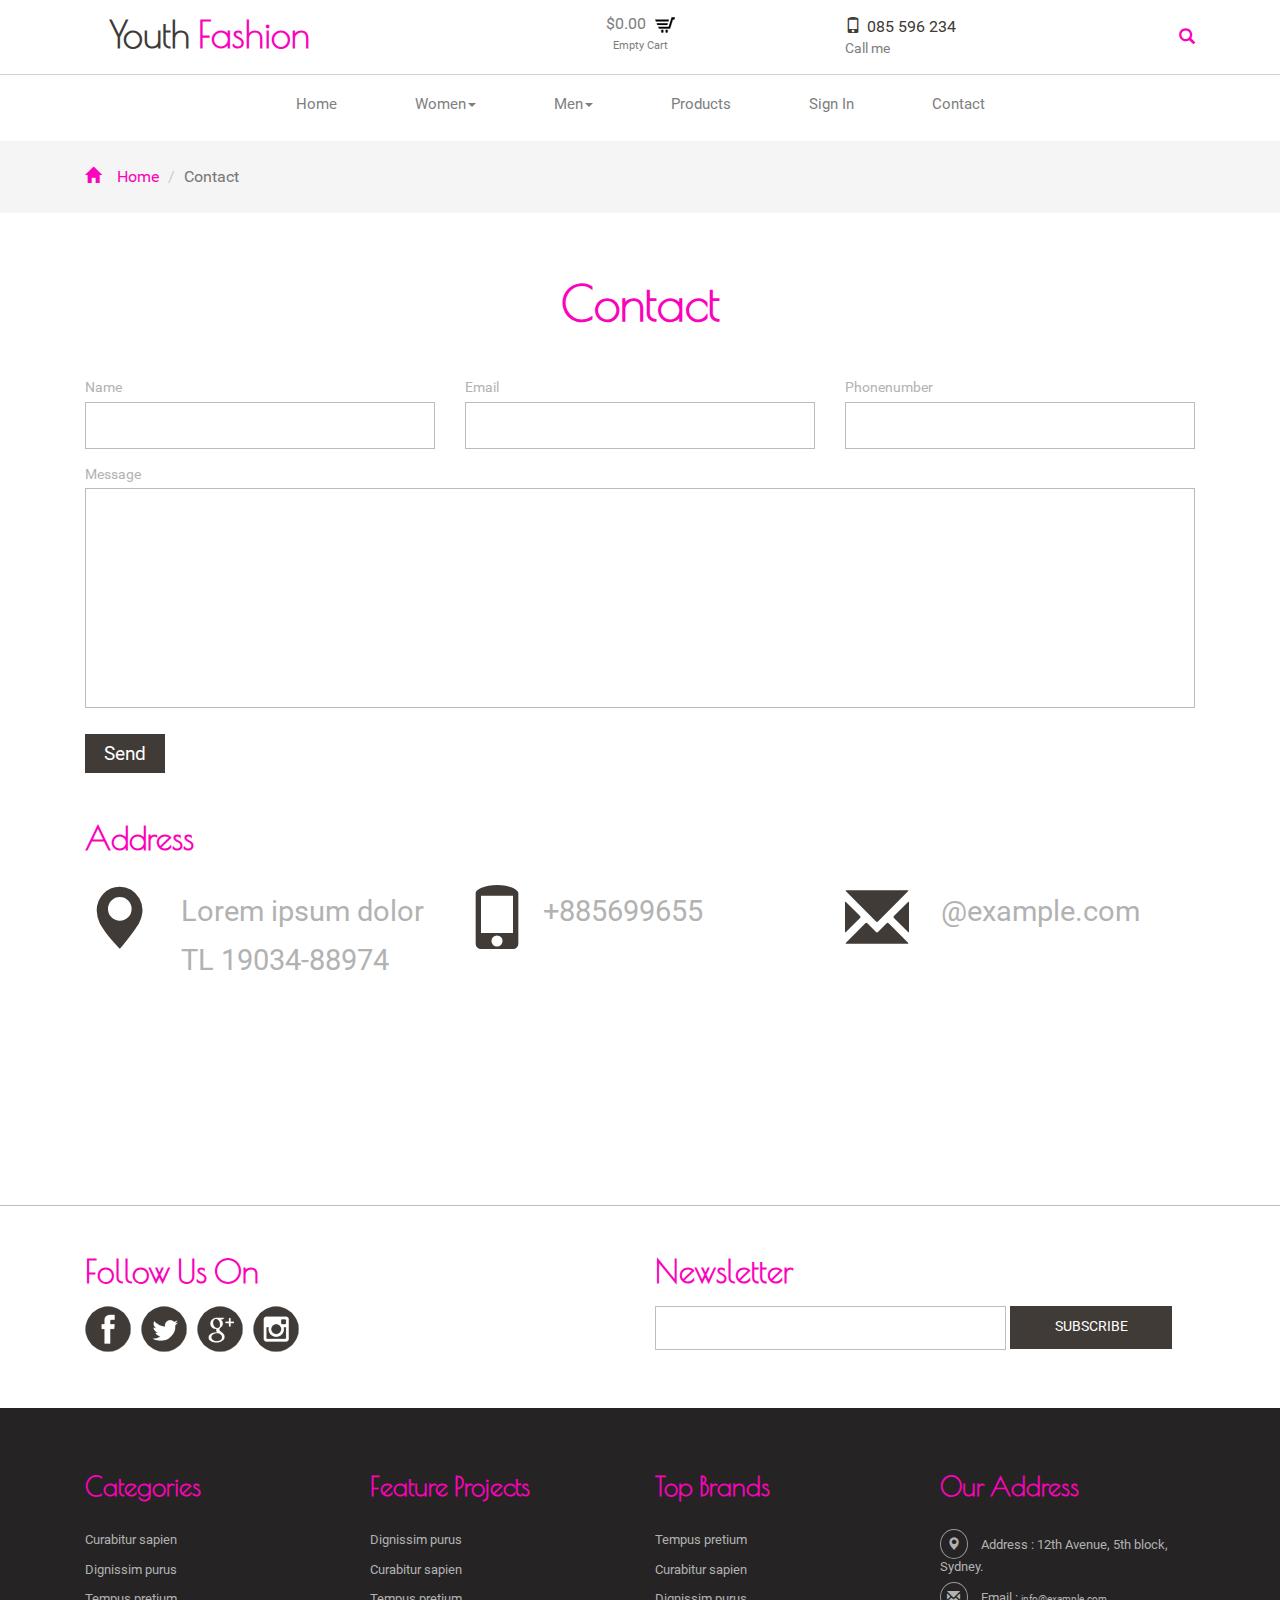
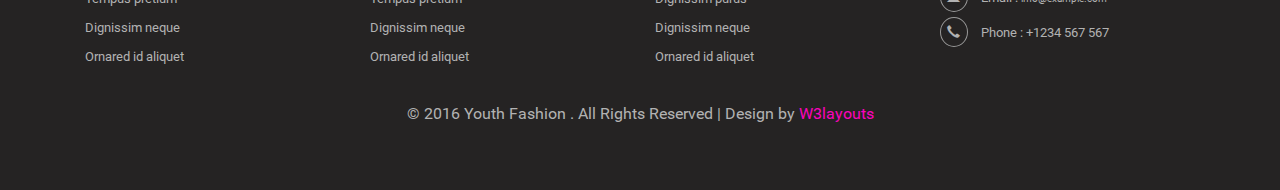
<file: templates/contact.html>
<!--A Design by W3layouts
Author: W3layout
Author URL: http://w3layouts.com
License: Creative Commons Attribution 3.0 Unported
License URL: http://creativecommons.org/licenses/by/3.0/
-->
<!DOCTYPE html>
<html>
<head>
<title>Youth Fashion A Ecommerce Category Flat Bootstrap Responsive Website Template | Contact :: w3layouts</title>
<link href="../public/css/bootstrap-3.1.1.min.css" rel='stylesheet' type='text/css' />
<!-- jQuery (necessary for Bootstrap's JavaScript plugins) -->
<script src="../public/js/jquery.min.js"></script>
<!-- Custom Theme files -->
<!--theme-style-->
<link href="../public/css/style.css" rel="stylesheet" type="text/css" media="all" />
<!--//theme-style-->
<meta name="viewport" content="width=device-width, initial-scale=1">
<meta http-equiv="Content-Type" content="text/html; charset=utf-8" />
<meta name="keywords" content="Youth Fashion Responsive web template, Bootstrap Web Templates, Flat Web Templates, Android Compatible web template,
Smartphone Compatible web template, free webdesigns for Nokia, Samsung, LG, SonyEricsson, Motorola web design" />
<script type="application/x-javascript"> addEventListener("load", function() { setTimeout(hideURLbar, 0); }, false); function hideURLbar(){ window.scrollTo(0,1); } </script>
<link href='//fonts.googleapis.com/css?family=Raleway' rel='stylesheet' type='text/css'>
<link href='//fonts.googleapis.com/css?family=Poiret+One' rel='stylesheet' type='text/css'>
<!-- start menu -->
<script src="../public/js/bootstrap.min.js"></script>
<script src="../public/js/simpleCart.min.js"> </script>
<!-- slide -->
<script src="../public/js/responsiveslides.min.js"></script>
   <script>
    $(function () {
      $("#slider").responsiveSlides({
      	auto: true,
      	speed: 500,
        namespace: "callbacks",
        pager: true,
      });
    });
  </script>
</head>
<body>
<!--header-->
<div class="header">
	<div class="header-top">
		<div class="container">
				<div class="col-sm-4 logo">
					<h1><a href="index.html">Youth <span>Fashion</span></a></h1>
				</div>
			<div class="col-sm-4 world">
					<div class="cart box_1">
						<a href="checkout.html">
							<h3> <div class="total">
							<span class="simpleCart_total"></span></div>
							<img src="../public/images/cart.png" alt=""/></h3>
						</a>
						<p><a href="javascript:;" class="simpleCart_empty">Empty Cart</a></p>

					</div>
			</div>
			<div class="col-sm-2 number">
					<span><i class="glyphicon glyphicon-phone"></i>085 596 234</span>
					<p>Call me</p>
			</div>
			<div class="col-sm-2 search">
				<a class="play-icon popup-with-zoom-anim" href="#small-dialog"><i class="glyphicon glyphicon-search"> </i> </a>
			</div>
				<div class="clearfix"> </div>
		</div>
	</div>
		<div class="container">
			<div class="head-top">
			<div class="n-avigation">

				<nav class="navbar nav_bottom" role="navigation">

				 <!-- Brand and toggle get grouped for better mobile display -->
				  <div class="navbar-header nav_2">
					  <button type="button" class="navbar-toggle collapsed navbar-toggle1" data-toggle="collapse" data-target="#bs-megadropdown-tabs">
						<span class="sr-only">Toggle navigation</span>
						<span class="icon-bar"></span>
						<span class="icon-bar"></span>
						<span class="icon-bar"></span>
					  </button>
					  <a class="navbar-brand" href="#"></a>
				   </div>
				   <!-- Collect the nav links, forms, and other content for toggling -->
					<div class="collapse navbar-collapse" id="bs-megadropdown-tabs">
						<ul class="nav navbar-nav nav_1">
							<li><a href="index.html">Home</a></li>
							<li class="dropdown mega-dropdown active">
								<a href="#" class="dropdown-toggle" data-toggle="dropdown">Women<span class="caret"></span></a>
								<div class="dropdown-menu mega-dropdown-menu">
									<div class="container-fluid">
										<!-- Tab panes -->
										<div class="tab-content">
										  <div class="tab-pane active" id="men">
											<ul class="nav-list list-inline">
												<li><a href="women.html"><img src="../public/images/t7.jpg" class="img-responsive" alt=""/></a></li>
												<li><a href="women.html"><img src="../public/images/t8.jpg" class="img-responsive" alt=""/></a></li>
												<li><a href="women.html"><img src="../public/images/t9.jpg" class="img-responsive" alt=""/></a></li>
												<li><a href="women.html"><img src="../public/images/t11.jpg" class="img-responsive" alt=""/></a></li>
												<li><a href="women.html"><img src="../public/images/t1.jpg" class="img-responsive" alt=""/></a></li>
												<li><a href="women.html"><img src="../public/images/t12.jpg" class="img-responsive" alt=""/></a></li>
											</ul>
										  </div>
									   </div>
									</div>
									<!-- Nav tabs -->

								</div>
							</li>
							<li class="dropdown mega-dropdown active">
								<a href="#" class="dropdown-toggle" data-toggle="dropdown">Men<span class="caret"></span></a>
								<div class="dropdown-menu mega-dropdown-menu">
									<div class="container-fluid">
										<!-- Tab panes -->
										<div class="tab-content">
										  <div class="tab-pane active" id="men">
											<ul class="nav-list list-inline">
												<li><a href="men.html"><img src="../public/images/t10.jpg" class="img-responsive" alt=""/></a></li>
												<li><a href="men.html"><img src="../public/images/t2.jpg" class="img-responsive" alt=""/></a></li>
												<li><a href="men.html"><img src="../public/images/t3.jpg" class="img-responsive" alt=""/></a></li>
												<li><a href="men.html"><img src="../public/images/t4.jpg" class="img-responsive" alt=""/></a></li>
												<li><a href="men.html"><img src="../public/images/t5.jpg" class="img-responsive" alt=""/></a></li>
												<li><a href="men.html"><img src="../public/images/t6.jpg" class="img-responsive" alt=""/></a></li>
											</ul>
										  </div>

									   </div>
									</div>
									<!-- Nav tabs -->

								</div>
							</li>
							<li><a href="products.html">Products</a></li>
							<li><a href="account.html">Sign In</a></li>
							<li class="last"><a href="contact.html">Contact</a></li>
						</ul>
					 </div><!-- /.navbar-collapse -->

				</nav>
			</div>


		<div class="clearfix"> </div>
			<!---pop-up-box---->
					<link href="../public/css/popuo-box.css" rel="stylesheet" type="text/css" media="all"/>
					<script src="../public/js/jquery.magnific-popup.js" type="text/javascript"></script>
					<!---//pop-up-box---->
				<div id="small-dialog" class="mfp-hide">
				<div class="search-top">
						<div class="login">
							<form action="#" method="post">
								<input type="submit" value="">
								<input type="text" name="search" value="Type something..." onfocus="this.value = '';" onblur="if (this.value == '') {this.value = '';}">

							</form>
						</div>
						<p>	Shopping</p>
					</div>
				</div>
				 <script>
						$(document).ready(function() {
						$('.popup-with-zoom-anim').magnificPopup({
							type: 'inline',
							fixedContentPos: false,
							fixedBgPos: true,
							overflowY: 'auto',
							closeBtnInside: true,
							preloader: false,
							midClick: true,
							removalDelay: 300,
							mainClass: 'my-mfp-zoom-in'
						});

						});
				</script>
	<!---->
		</div>
	</div>
</div>
<!--//header-->
<div class="breadcrumbs">
		<div class="container">
			<ol class="breadcrumb breadcrumb1 animated wow slideInLeft animated" data-wow-delay=".5s" style="visibility: visible; animation-delay: 0.5s; animation-name: slideInLeft;">
				<li><a href="index.html"><span class="glyphicon glyphicon-home" aria-hidden="true"></span>Home</a></li>
				<li class="active">Contact</li>
			</ol>
		</div>
	</div>
<div class="contact">
			<div class="container">
				<h3>Contact</h3>

				<div class="contact-grids">
					<div class="contact-form">
							<form action="#" method="post">
								<div class="contact-bottom">
									<div class="col-md-4 in-contact">
										<span>Name</span>
										<input type="text" name="name">
									</div>
									<div class="col-md-4 in-contact">
										<span>Email</span>
										<input type="text" name="email" >
									</div>
									<div class="col-md-4 in-contact">
										<span>Phonenumber</span>
										<input type="text" name="phonenumber">
									</div>
									<div class="clearfix"> </div>
								</div>

								<div class="contact-bottom-top">
									<span>Message</span>
									<textarea  name="message"> </textarea>
									</div>
								<input type="submit" value="Send">
							</form>
						</div>
				<div class="address">
					<div class=" address-more">
						<h2>Address</h2>
						<div class="col-md-4 address-grid">
							<i class="glyphicon glyphicon-map-marker"></i>
							<div class="address1">
								<p>Lorem ipsum dolor</p>
								<p>TL 19034-88974</p>
							</div>
							<div class="clearfix"> </div>
						</div>
						<div class="col-md-4 address-grid ">
							<i class="glyphicon glyphicon-phone"></i>
							<div class="address1">
								<p>+885699655</p>
							</div>
							<div class="clearfix"> </div>
						</div>
						<div class="col-md-4 address-grid ">
							<i class="glyphicon glyphicon-envelope"></i>
							<div class="address1">
								<p><a href="mailto:@example.com"> @example.com</a></p>
							</div>
							<div class="clearfix"> </div>
						</div>
						<div class="clearfix"> </div>
					</div>
				</div>
			</div>
		</div>
	</div>
<!--//content-->
<!--map-->
	<div class="map">
		<iframe src="https://www.google.com/maps/embed?pb=!1m18!1m12!1m3!1d3279847.2716062404!2d145.46948275!3d-36.60289065!2m3!1f0!2f0!3f0!3m2!1i1024!2i768!4f13.1!3m3!1m2!1s0x6ad4314b7e18954f%3A0x5a4efce2be829534!2sVictoria%2C+Australia!5e0!3m2!1sen!2sin!4v1443674224626" width="100%" height="" frameborder="0" style="border:0" allowfullscreen></iframe>
	</div>
<!--//map-->
<!--footer-->
<div class="footer">
	<div class="container">
		<div class="footer-top">
			<div class="col-md-6 top-footer">
				<h3>Follow Us On</h3>
				<div class="social-icons">
					<ul class="social">
						<li><a href="#"><i></i></a> </li>
						<li><a href="#"><i class="facebook"></i></a></li>
						<li><a href="#"><i class="google"></i> </a></li>
						<li><a href="#"><i class="linked"></i> </a></li>
					</ul>
						<div class="clearfix"></div>
				 </div>
			</div>
			<div class="col-md-6 top-footer1">
				<h3>Newsletter</h3>
					<form action="#" method="post">
						<input type="text" name="email" value="" onfocus="this.value='';" onblur="if (this.value == '') {this.value ='';}">
						<input type="submit" value="SUBSCRIBE">
					</form>
			</div>
			<div class="clearfix"> </div>
		</div>
	</div>
		<div class="footer-bottom">
		<div class="container">
				<div class="col-md-3 footer-bottom-cate">
					<h6>Categories</h6>
					<ul>
						<li><a href="products.html">Curabitur sapien</a></li>
						<li><a href="single.html">Dignissim purus</a></li>
						<li><a href="men.html">Tempus pretium</a></li>
						<li><a href="products.html">Dignissim neque</a></li>
						<li><a href="single.html">Ornared id aliquet</a></li>

					</ul>
				</div>
				<div class="col-md-3 footer-bottom-cate">
					<h6>Feature Projects</h6>
					<ul>
						<li><a href="products.html">Dignissim purus</a></li>
						<li><a href="men.html">Curabitur sapien</a></li>
						<li><a href="single.html">Tempus pretium</a></li>
						<li><a href="men.html">Dignissim neque</a></li>
						<li><a href="products.html">Ornared id aliquet</a></li>
					</ul>
				</div>
				<div class="col-md-3 footer-bottom-cate">
					<h6>Top Brands</h6>
					<ul>
						<li><a href="products.html">Tempus pretium</a></li>
						<li><a href="single.html">Curabitur sapien</a></li>
						<li><a href="men.html">Dignissim purus</a></li>
						<li><a href="single.html">Dignissim neque</a></li>
						<li><a href="men.html">Ornared id aliquet</a></li>


					</ul>
				</div>
				<div class="col-md-3 footer-bottom-cate cate-bottom">
					<h6>Our Address</h6>
					<ul>
						<li><i class="glyphicon glyphicon-map-marker" aria-hidden="true"></i>Address : 12th Avenue, 5th block, <span>Sydney.</span></li>
						<li><i class="glyphicon glyphicon-envelope" aria-hidden="true"></i>Email : <a href="mailto:info@example.com">info@example.com</a></li>
						<li><i class="glyphicon glyphicon-earphone" aria-hidden="true"></i>Phone : +1234 567 567</li>
					</ul>
				</div>
				<div class="clearfix"> </div>
				<p class="footer-class"> © 2016 Youth Fashion . All Rights Reserved | Design by <a href="http://w3layouts.com/" target="_blank">W3layouts</a> </p>
			</div>
	</div>
</div>
<!--footer-->
</body>
</html>
</file>
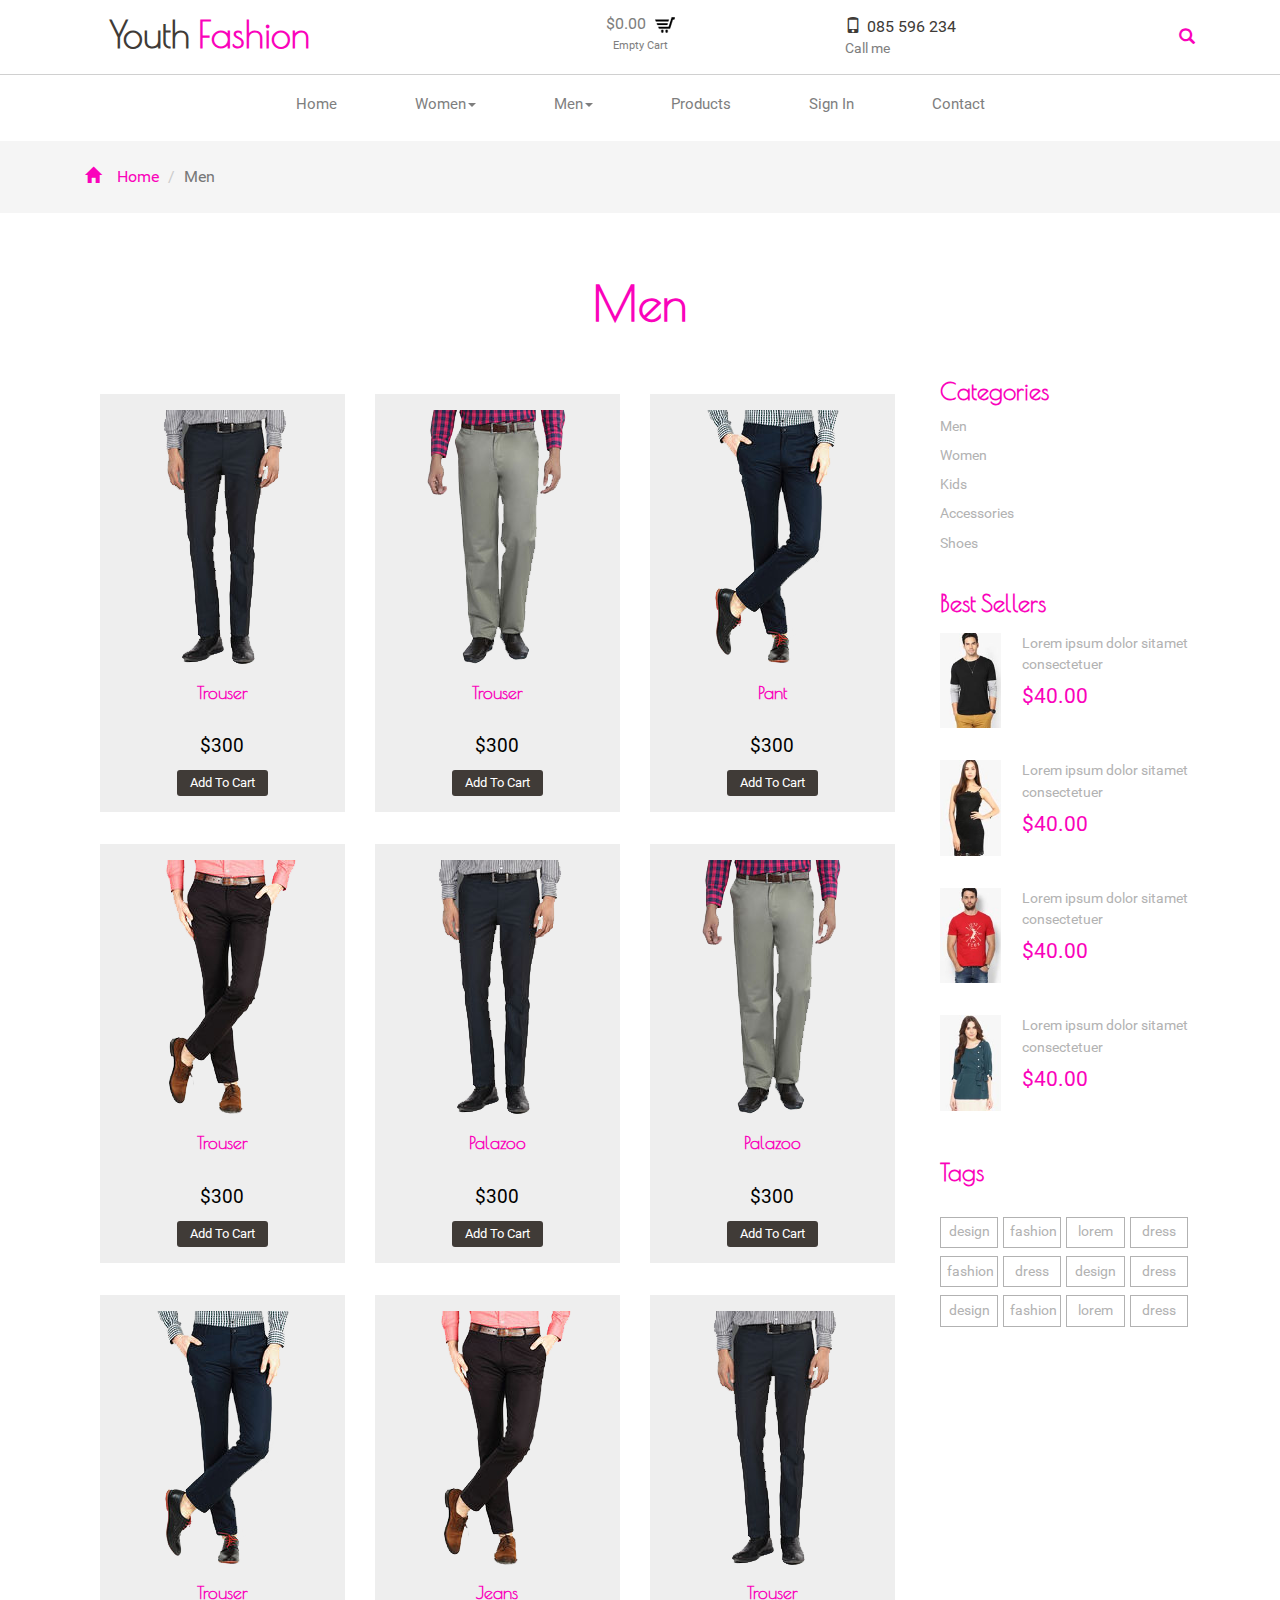
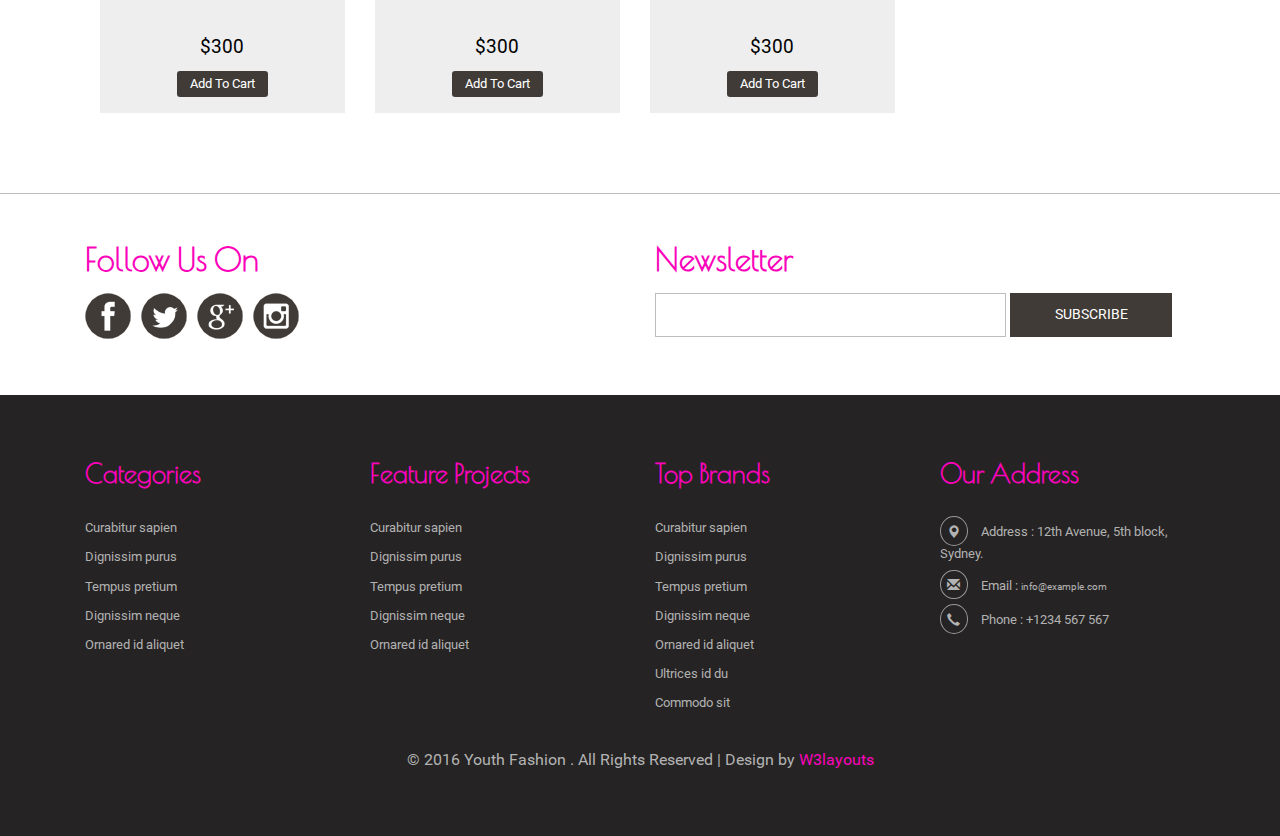
<file: templates/men.html>
<!--A Design by W3layouts
Author: W3layout
Author URL: http://w3layouts.com
License: Creative Commons Attribution 3.0 Unported
License URL: http://creativecommons.org/licenses/by/3.0/
-->
<!DOCTYPE html>
<html>
<head>
<title>Youth Fashion A Ecommerce Category Flat Bootstrap Responsive Website Template | Men :: w3layouts</title>
<link href="../public/css/bootstrap-3.1.1.min.css" rel='stylesheet' type='text/css' />
<!-- jQuery (necessary for Bootstrap's JavaScript plugins) -->
<script src="../public/js/jquery.min.js"></script>
<!-- Custom Theme files -->
<!--theme-style-->
<link href="../public/css/style.css" rel="stylesheet" type="text/css" media="all" />
<!--//theme-style-->
<meta name="viewport" content="width=device-width, initial-scale=1">
<meta http-equiv="Content-Type" content="text/html; charset=utf-8" />
<meta name="keywords" content="Youth Fashion Responsive web template, Bootstrap Web Templates, Flat Web Templates, Android Compatible web template,
Smartphone Compatible web template, free webdesigns for Nokia, Samsung, LG, SonyEricsson, Motorola web design" />
<script type="application/x-javascript"> addEventListener("load", function() { setTimeout(hideURLbar, 0); }, false); function hideURLbar(){ window.scrollTo(0,1); } </script>
<link href='//fonts.googleapis.com/css?family=Raleway' rel='stylesheet' type='text/css'>
<link href='//fonts.googleapis.com/css?family=Poiret+One' rel='stylesheet' type='text/css'>
<!-- start menu -->
<script src="../public/js/bootstrap.min.js"></script>
<script src="../public/js/simpleCart.min.js"> </script>
<!-- slide -->
<script src="../public/js/responsiveslides.min.js"></script>
   <script>
    $(function () {
      $("#slider").responsiveSlides({
      	auto: true,
      	speed: 500,
        namespace: "callbacks",
        pager: true,
      });
    });
  </script>
</head>
<body>
<!--header-->
<div class="header">
	<div class="header-top">
		<div class="container">
				<div class="col-sm-4 logo">
					<h1><a href="index.html">Youth <span>Fashion</span></a></h1>
				</div>
			<div class="col-sm-4 world">
					<div class="cart box_1">
						<a href="checkout.html">
						<h3> <div class="total">
							<span class="simpleCart_total"></span></div>
							<img src="../public/images/cart.png" alt=""/></h3>
						</a>
						<p><a href="javascript:;" class="simpleCart_empty">Empty Cart</a></p>

					</div>
			</div>
			<div class="col-sm-2 number">
					<span><i class="glyphicon glyphicon-phone"></i>085 596 234</span>
					<p>Call me</p>
				</div>
			<div class="col-sm-2 search">
				<a class="play-icon popup-with-zoom-anim" href="#small-dialog"><i class="glyphicon glyphicon-search"> </i> </a>
			</div>
				<div class="clearfix"> </div>
		</div>
	</div>
		<div class="container">
			<div class="head-top">
			<div class="n-avigation">

				<nav class="navbar nav_bottom" role="navigation">

				 <!-- Brand and toggle get grouped for better mobile display -->
				  <div class="navbar-header nav_2">
					  <button type="button" class="navbar-toggle collapsed navbar-toggle1" data-toggle="collapse" data-target="#bs-megadropdown-tabs">
						<span class="sr-only">Toggle navigation</span>
						<span class="icon-bar"></span>
						<span class="icon-bar"></span>
						<span class="icon-bar"></span>
					  </button>
					  <a class="navbar-brand" href="#"></a>
				   </div>
				   <!-- Collect the nav links, forms, and other content for toggling -->
					<div class="collapse navbar-collapse" id="bs-megadropdown-tabs">
						<ul class="nav navbar-nav nav_1">
							<li><a href="index.html">Home</a></li>
							<li class="dropdown mega-dropdown active">
								<a href="#" class="dropdown-toggle" data-toggle="dropdown">Women<span class="caret"></span></a>
								<div class="dropdown-menu mega-dropdown-menu">
									<div class="container-fluid">
										<!-- Tab panes -->
										<div class="tab-content">
										  <div class="tab-pane active" id="men">
											<ul class="nav-list list-inline">
												<li><a href="women.html"><img src="../public/images/t7.jpg" class="img-responsive" alt=""/></a></li>
												<li><a href="women.html"><img src="../public/images/t8.jpg" class="img-responsive" alt=""/></a></li>
												<li><a href="women.html"><img src="../public/images/t9.jpg" class="img-responsive" alt=""/></a></li>
												<li><a href="women.html"><img src="../public/images/t11.jpg" class="img-responsive" alt=""/></a></li>
												<li><a href="women.html"><img src="../public/images/t1.jpg" class="img-responsive" alt=""/></a></li>
												<li><a href="women.html"><img src="../public/images/t12.jpg" class="img-responsive" alt=""/></a></li>
											</ul>
										  </div>
									   </div>
									</div>
									<!-- Nav tabs -->

								</div>
							</li>
							<li class="dropdown mega-dropdown active">
								<a href="#" class="dropdown-toggle" data-toggle="dropdown">Men<span class="caret"></span></a>
								<div class="dropdown-menu mega-dropdown-menu">
									<div class="container-fluid">
										<!-- Tab panes -->
										<div class="tab-content">
										  <div class="tab-pane active" id="men">
											<ul class="nav-list list-inline">
												<li><a href="men.html"><img src="../public/images/t10.jpg" class="img-responsive" alt=""/></a></li>
												<li><a href="men.html"><img src="../public/images/t2.jpg" class="img-responsive" alt=""/></a></li>
												<li><a href="men.html"><img src="../public/images/t3.jpg" class="img-responsive" alt=""/></a></li>
												<li><a href="men.html"><img src="../public/images/t4.jpg" class="img-responsive" alt=""/></a></li>
												<li><a href="men.html"><img src="../public/images/t5.jpg" class="img-responsive" alt=""/></a></li>
												<li><a href="men.html"><img src="../public/images/t6.jpg" class="img-responsive" alt=""/></a></li>
											</ul>
										  </div>

									   </div>
									</div>
									<!-- Nav tabs -->

								</div>
							</li>
							<li><a href="products.html">Products</a></li>
							<li><a href="account.html">Sign In</a></li>
							<li class="last"><a href="contact.html">Contact</a></li>
						</ul>
					 </div><!-- /.navbar-collapse -->

				</nav>
			</div>


		<div class="clearfix"> </div>
			<!---pop-up-box---->
					<link href="../public/css/popuo-box.css" rel="stylesheet" type="text/css" media="all"/>
					<script src="../public/js/jquery.magnific-popup.js" type="text/javascript"></script>
					<!---//pop-up-box---->
				<div id="small-dialog" class="mfp-hide">
				<div class="search-top">
						<div class="login">
							<form action="#" method="post">
								<input type="submit" value="">
								<input type="text" name="search" value="Type something..." onfocus="this.value = '';" onblur="if (this.value == '') {this.value = '';}">

							</form>
						</div>
						<p>	Shopping</p>
					</div>
				</div>
				 <script>
						$(document).ready(function() {
						$('.popup-with-zoom-anim').magnificPopup({
							type: 'inline',
							fixedContentPos: false,
							fixedBgPos: true,
							overflowY: 'auto',
							closeBtnInside: true,
							preloader: false,
							midClick: true,
							removalDelay: 300,
							mainClass: 'my-mfp-zoom-in'
						});

						});
				</script>
	<!---->
		</div>
	</div>
</div>
<div class="breadcrumbs">
		<div class="container">
			<ol class="breadcrumb breadcrumb1 animated wow slideInLeft animated" data-wow-delay=".5s" style="visibility: visible; animation-delay: 0.5s; animation-name: slideInLeft;">
				<li><a href="index.html"><span class="glyphicon glyphicon-home" aria-hidden="true"></span>Home</a></li>
				<li class="active">Men</li>
			</ol>
		</div>
	</div>
<!--content-->
<div class="products">
	<div class="container">
		<h2>Men</h2>
		<div class="col-md-9">
			<div class="content-top1">
				<div class="col-md-4 col-md4">
					<div class="col-md1 simpleCart_shelfItem">
						<a href="single.html">
							<img class="img-responsive" src="../public/images/pi9.png" alt="" />
						</a>
						<h3><a href="single.html">Trouser</a></h3>
						<div class="price">
								<h5 class="item_price">$300</h5>
								<a href="#" class="item_add">Add To Cart</a>
								<div class="clearfix"> </div>
						</div>
					</div>
				</div>
			<div class="col-md-4 col-md4">
					<div class="col-md1 simpleCart_shelfItem">
						<a href="single.html">
							<img class="img-responsive" src="../public/images/pi12.png" alt="" />
						</a>
						<h3><a href="single.html">Trouser</a></h3>
						<div class="price">
								<h5 class="item_price">$300</h5>
								<a href="#" class="item_add">Add To Cart</a>
								<div class="clearfix"> </div>
						</div>

					</div>
				</div>
			<div class="col-md-4 col-md4">
					<div class="col-md1 simpleCart_shelfItem">
						<a href="single.html">
							<img class="img-responsive" src="../public/images/pi10.png" alt="" />
						</a>
						<h3><a href="single.html">Pant</a></h3>
						<div class="price">
								<h5 class="item_price">$300</h5>
								<a href="#" class="item_add">Add To Cart</a>
								<div class="clearfix"> </div>
						</div>

					</div>
				</div>

			<div class="clearfix"> </div>
			</div>
			<div class="content-top1">
				<div class="col-md-4 col-md4">
					<div class="col-md1 simpleCart_shelfItem">
						<a href="single.html">
							<img class="img-responsive" src="../public/images/pi11.png" alt="" />
						</a>
						<h3><a href="single.html">Trouser</a></h3>
						<div class="price">
								<h5 class="item_price">$300</h5>
								<a href="#" class="item_add">Add To Cart</a>
								<div class="clearfix"> </div>
						</div>
					</div>
				</div>
			<div class="col-md-4 col-md4">
					<div class="col-md1 simpleCart_shelfItem">
						<a href="single.html">
							<img class="img-responsive" src="../public/images/pi9.png" alt="" />
						</a>
						<h3><a href="single.html">Palazoo</a></h3>
						<div class="price">
								<h5 class="item_price">$300</h5>
								<a href="#" class="item_add">Add To Cart</a>
								<div class="clearfix"> </div>
						</div>

					</div>
				</div>
			<div class="col-md-4 col-md4">
					<div class="col-md1 simpleCart_shelfItem">
						<a href="single.html">
							<img class="img-responsive" src="../public/images/pi12.png" alt="" />
						</a>
						<h3><a href="single.html">Palazoo</a></h3>
						<div class="price">
								<h5 class="item_price">$300</h5>
								<a href="#" class="item_add">Add To Cart</a>
								<div class="clearfix"> </div>
						</div>

					</div>
				</div>

			<div class="clearfix"> </div>
			</div>
			<div class="content-top1">
				<div class="col-md-4 col-md4">
					<div class="col-md1 simpleCart_shelfItem">
						<a href="single.html">
							<img class="img-responsive" src="../public/images/pi10.png" alt="" />
						</a>
						<h3><a href="single.html">Trouser</a></h3>
						<div class="price">
								<h5 class="item_price">$300</h5>
								<a href="#" class="item_add">Add To Cart</a>
								<div class="clearfix"> </div>
						</div>
					</div>
				</div>
			<div class="col-md-4 col-md4">
					<div class="col-md1 simpleCart_shelfItem">
						<a href="single.html">
							<img class="img-responsive" src="../public/images/pi11.png" alt="" />
						</a>
						<h3><a href="single.html">Jeans</a></h3>
						<div class="price">
								<h5 class="item_price">$300</h5>
								<a href="#" class="item_add">Add To Cart</a>
								<div class="clearfix"> </div>
						</div>

					</div>
				</div>
			<div class="col-md-4 col-md4">
					<div class="col-md1 simpleCart_shelfItem">
						<a href="single.html">
							<img class="img-responsive" src="../public/images/pi9.png" alt="" />
						</a>
						<h3><a href="single.html">Trouser</a></h3>
						<div class="price">
								<h5 class="item_price">$300</h5>
								<a href="#" class="item_add">Add To Cart</a>
								<div class="clearfix"> </div>
						</div>

					</div>
				</div>

			<div class="clearfix"> </div>
			</div>
		</div>
		<div class="col-md-3 product-bottom">
			<!--categories-->
				<div class=" rsidebar span_1_of_left">
						<h3 class="cate">Categories</h3>
							 <ul class="menu-drop">
							<li class="item1"><a href="#">Men </a>
								<ul class="cute">
									<li class="subitem1"><a href="single.html">Cute Kittens </a></li>
									<li class="subitem2"><a href="single.html">Strange Stuff </a></li>
									<li class="subitem3"><a href="single.html">Automatic Fails </a></li>
								</ul>
							</li>
							<li class="item2"><a href="#">Women </a>
								<ul class="cute">
									<li class="subitem1"><a href="single.html">Cute Kittens </a></li>
									<li class="subitem2"><a href="single.html">Strange Stuff </a></li>
									<li class="subitem3"><a href="single.html">Automatic Fails </a></li>
								</ul>
							</li>
							<li class="item3"><a href="#">Kids</a>
								<ul class="cute">
									<li class="subitem1"><a href="single.html">Cute Kittens </a></li>
									<li class="subitem2"><a href="single.html">Strange Stuff </a></li>
									<li class="subitem3"><a href="single.html">Automatic Fails</a></li>
								</ul>
							</li>
							<li class="item4"><a href="#">Accessories</a>
								<ul class="cute">
									<li class="subitem1"><a href="single.html">Cute Kittens </a></li>
									<li class="subitem2"><a href="single.html">Strange Stuff </a></li>
									<li class="subitem3"><a href="single.html">Automatic Fails</a></li>
								</ul>
							</li>

							<li class="item4"><a href="#">Shoes</a>
								<ul class="cute">
									<li class="subitem1"><a href="product.html">Cute Kittens </a></li>
									<li class="subitem2"><a href="product.html">Strange Stuff </a></li>
									<li class="subitem3"><a href="product.html">Automatic Fails </a></li>
								</ul>
							</li>
						</ul>
					</div>
				<!--initiate accordion-->
						<script type="text/javascript">
							$(function() {
							    var menu_ul = $('.menu-drop > li > ul'),
							           menu_a  = $('.menu-drop > li > a');
							    menu_ul.hide();
							    menu_a.click(function(e) {
							        e.preventDefault();
							        if(!$(this).hasClass('active')) {
							            menu_a.removeClass('active');
							            menu_ul.filter(':visible').slideUp('normal');
							            $(this).addClass('active').next().stop(true,true).slideDown('normal');
							        } else {
							            $(this).removeClass('active');
							            $(this).next().stop(true,true).slideUp('normal');
							        }
							    });

							});
						</script>
<!--//menu-->
<!--seller-->
				<div class="product-bottom">
						<h3 class="cate">Best Sellers</h3>
					<div class="product-go">
						<div class=" fashion-grid">
							<a href="single.html"><img class="img-responsive " src="../public/images/pr.jpg" alt=""></a>
						</div>
						<div class=" fashion-grid1">
							<h6 class="best2"><a href="single.html" >Lorem ipsum dolor sitamet consectetuer  </a></h6>
							<span class=" price-in1"> $40.00</span>
						</div>
						<div class="clearfix"> </div>
					</div>
					<div class="product-go">
						<div class=" fashion-grid">
							<a href="single.html"><img class="img-responsive " src="../public/images/pr1.jpg" alt=""></a>
						</div>
						<div class=" fashion-grid1">
							<h6 class="best2"><a href="single.html" >Lorem ipsum dolor sitamet consectetuer  </a></h6>
							<span class=" price-in1"> $40.00</span>
						</div>
						<div class="clearfix"> </div>
					</div>
					<div class="product-go">
						<div class=" fashion-grid">
							<a href="single.html"><img class="img-responsive " src="../public/images/pr2.jpg" alt=""></a>
						</div>
						<div class=" fashion-grid1">
							<h6 class="best2"><a href="single.html" >Lorem ipsum dolor sitamet consectetuer  </a></h6>
							<span class=" price-in1"> $40.00</span>
						</div>
						<div class="clearfix"> </div>
					</div>
					<div class="product-go">
						<div class=" fashion-grid">
							<a href="single.html"><img class="img-responsive " src="../public/images/pr3.jpg" alt=""></a>
						</div>
						<div class=" fashion-grid1">
							<h6 class="best2"><a href="single.html" >Lorem ipsum dolor sitamet consectetuer  </a></h6>
							<span class=" price-in1"> $40.00</span>
						</div>
						<div class="clearfix"> </div>
					</div>
				</div>

<!--//seller-->
<!--tag-->
				<div class="tag">
						<h3 class="cate">Tags</h3>
					<div class="tags">
						<ul>
							<li><a href="#">design</a></li>
							<li><a href="#">fashion</a></li>
							<li><a href="#">lorem</a></li>
							<li><a href="#">dress</a></li>
							<li><a href="#">fashion</a></li>
							<li><a href="#">dress</a></li>
							<li><a href="#">design</a></li>
							<li><a href="#">dress</a></li>
							<li><a href="#">design</a></li>
							<li><a href="#">fashion</a></li>
							<li><a href="#">lorem</a></li>
							<li><a href="#">dress</a></li>
						<div class="clearfix"> </div>
						</ul>
				</div>
			</div>
		</div>
		<div class="clearfix"> </div>
	</div>
</div>
<!--//content-->
<!--footer-->
<div class="footer">
	<div class="container">
		<div class="footer-top">
			<div class="col-md-6 top-footer">
				<h3>Follow Us On</h3>
				<div class="social-icons">
					<ul class="social">
						<li><a href="#"><i></i></a> </li>
						<li><a href="#"><i class="facebook"></i></a></li>
						<li><a href="#"><i class="google"></i> </a></li>
						<li><a href="#"><i class="linked"></i> </a></li>
					</ul>
						<div class="clearfix"></div>
				 </div>
			</div>
			<div class="col-md-6 top-footer1">
				<h3>Newsletter</h3>
					<form action="#" method="post">
						<input type="text" name="email" value="" onfocus="this.value='';" onblur="if (this.value == '') {this.value ='';}">
						<input type="submit" value="SUBSCRIBE">
					</form>
			</div>
			<div class="clearfix"> </div>
		</div>
	</div>
	<div class="footer-bottom">
		<div class="container">
				<div class="col-md-3 footer-bottom-cate">
					<h6>Categories</h6>
					<ul>
						<li><a href="products.html">Curabitur sapien</a></li>
						<li><a href="single.html">Dignissim purus</a></li>
						<li><a href="men.html">Tempus pretium</a></li>
						<li><a href="products.html">Dignissim neque</a></li>
						<li><a href="single.html">Ornared id aliquet</a></li>

					</ul>
				</div>
				<div class="col-md-3 footer-bottom-cate">
					<h6>Feature Projects</h6>
					<ul>
						<li><a href="men.html">Curabitur sapien</a></li>
						<li><a href="products.html">Dignissim purus</a></li>
						<li><a href="single.html">Tempus pretium</a></li>
						<li><a href="men.html">Dignissim neque</a></li>
						<li><a href="products.html">Ornared id aliquet</a></li>

					</ul>
				</div>
				<div class="col-md-3 footer-bottom-cate">
					<h6>Top Brands</h6>
					<ul>
						<li><a href="single.html">Curabitur sapien</a></li>
						<li><a href="men.html">Dignissim purus</a></li>
						<li><a href="products.html">Tempus pretium</a></li>
						<li><a href="single.html">Dignissim neque</a></li>
						<li><a href="men.html">Ornared id aliquet</a></li>
						<li><a href="products.html">Ultrices id du</a></li>
						<li><a href="single.html">Commodo sit</a></li>

					</ul>
				</div>
				<div class="col-md-3 footer-bottom-cate cate-bottom">
					<h6>Our Address</h6>
					<ul>
						<li><i class="glyphicon glyphicon-map-marker" aria-hidden="true"></i>Address : 12th Avenue, 5th block, <span>Sydney.</span></li>
						<li><i class="glyphicon glyphicon-envelope" aria-hidden="true"></i>Email : <a href="mailto:info@example.com">info@example.com</a></li>
						<li><i class="glyphicon glyphicon-earphone" aria-hidden="true"></i>Phone : +1234 567 567</li>
					</ul>
				</div>
				<div class="clearfix"> </div>
				<p class="footer-class"> © 2016 Youth Fashion . All Rights Reserved | Design by <a href="http://w3layouts.com/" target="_blank">W3layouts</a> </p>
			</div>
	</div>
</div>
<!--footer-->
</body>
</html>
</file>
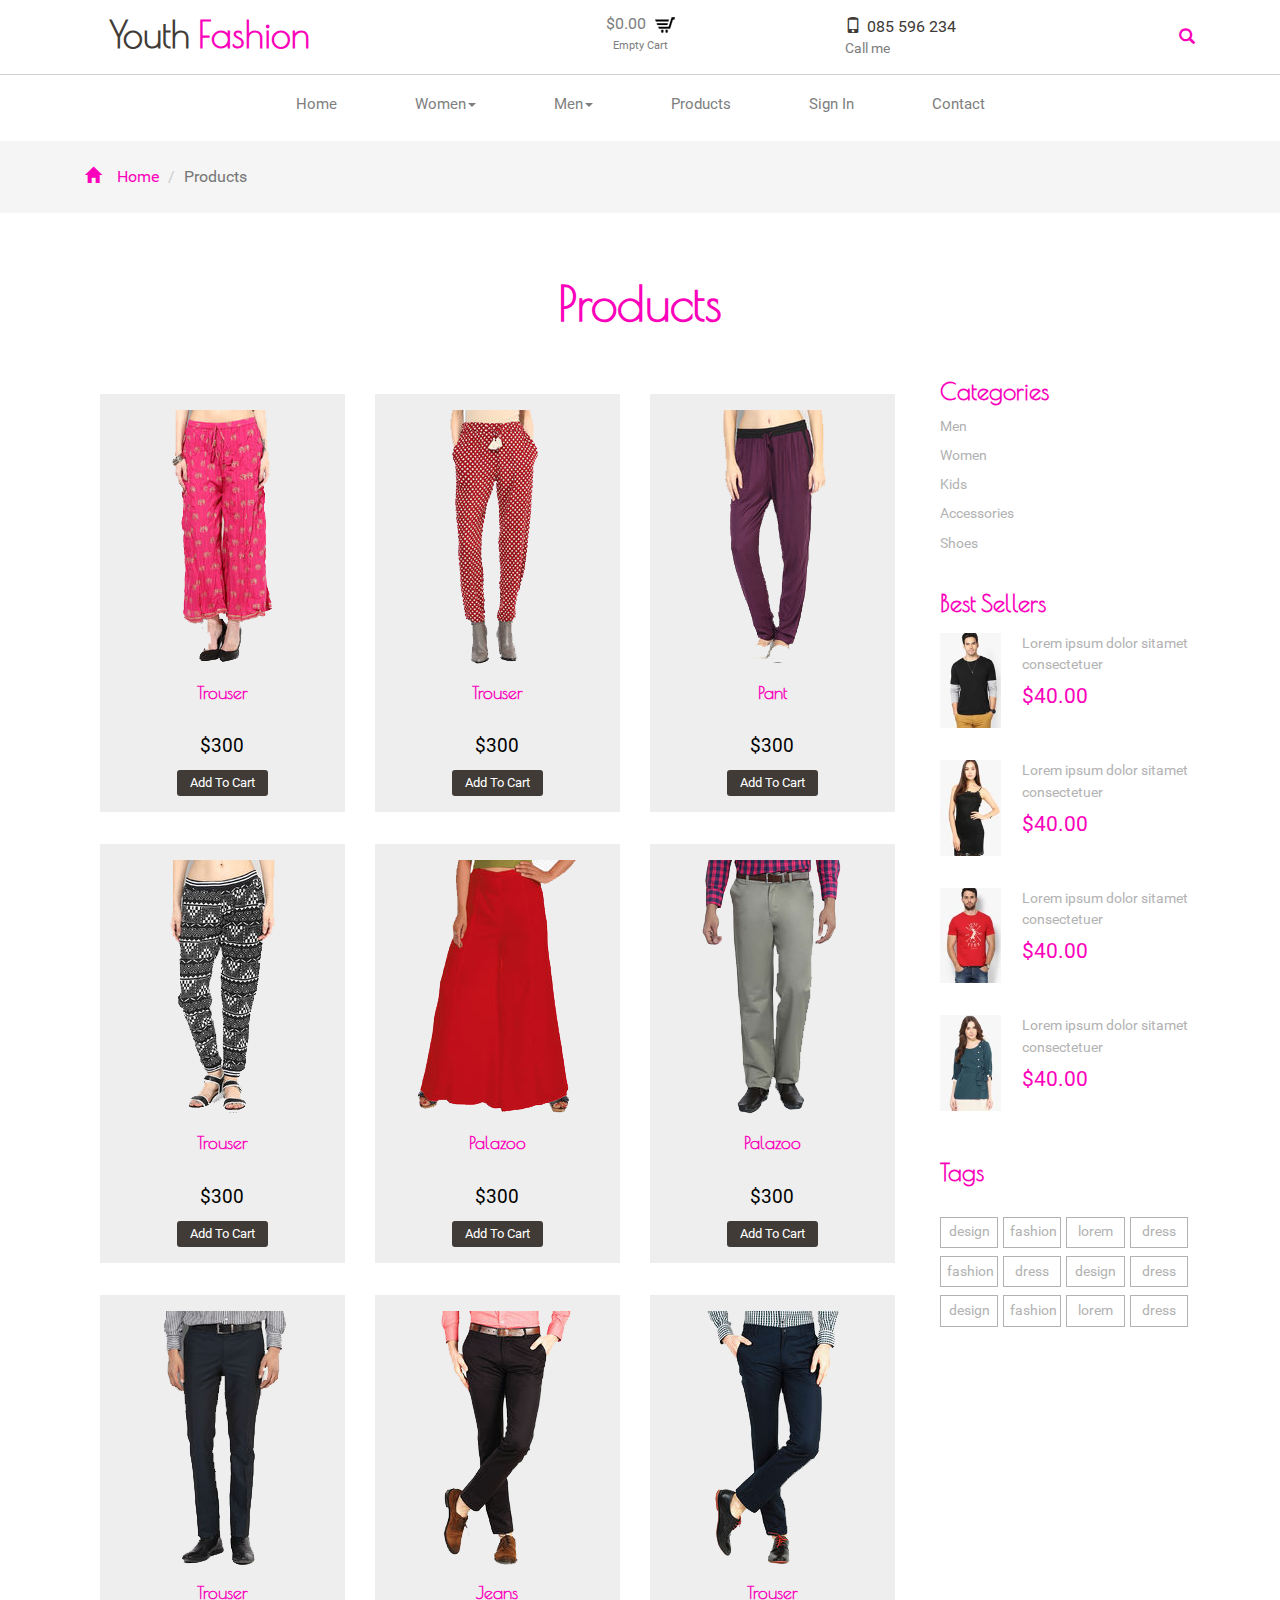
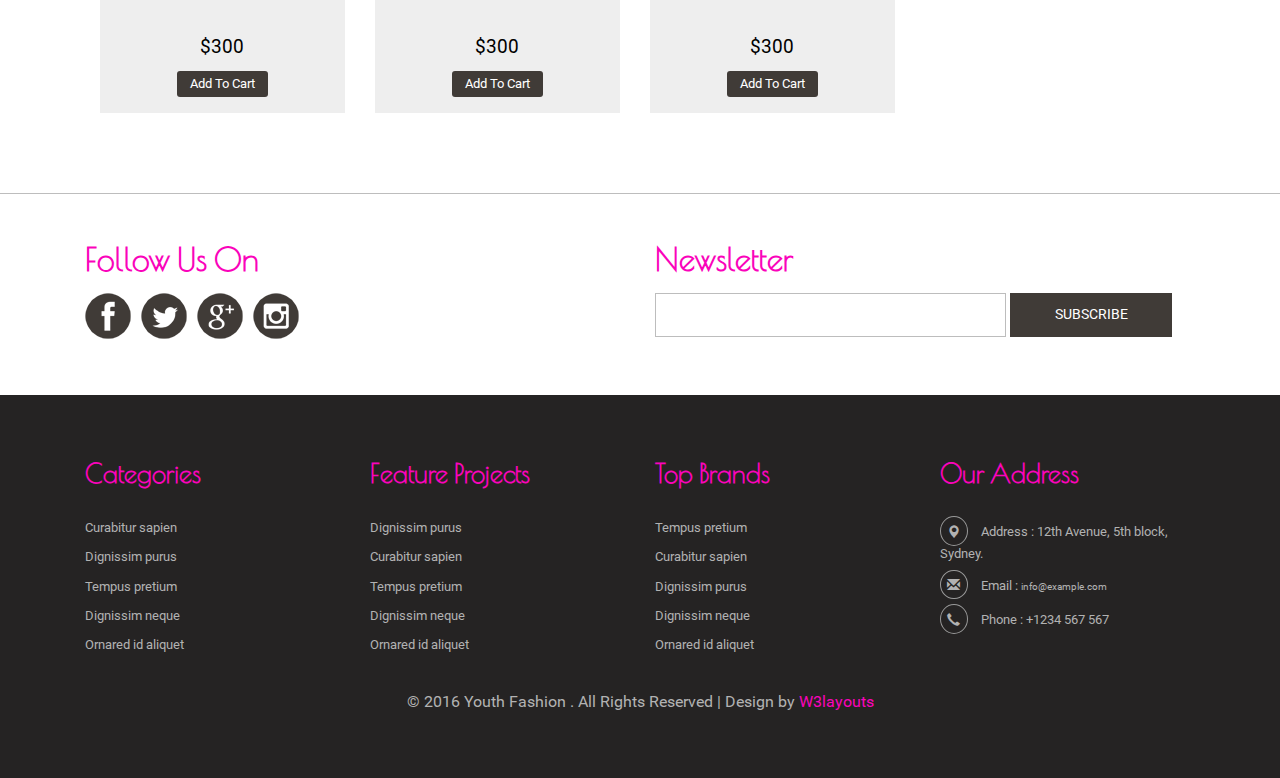
<file: templates/products.html>
<!--A Design by W3layouts
Author: W3layout
Author URL: http://w3layouts.com
License: Creative Commons Attribution 3.0 Unported
License URL: http://creativecommons.org/licenses/by/3.0/
-->
<!DOCTYPE html>
<html>
<head>
<title>Youth Fashion A Ecommerce Category Flat Bootstrap Responsive Website Template | Products :: w3layouts</title>
<link href="../public/css/bootstrap-3.1.1.min.css" rel='stylesheet' type='text/css' />
<!-- jQuery (necessary for Bootstrap's JavaScript plugins) -->
<script src="../public/js/jquery.min.js"></script>
<!-- Custom Theme files -->
<!--theme-style-->
<link href="../public/css/style.css" rel="stylesheet" type="text/css" media="all" />
<!--//theme-style-->
<meta name="viewport" content="width=device-width, initial-scale=1">
<meta http-equiv="Content-Type" content="text/html; charset=utf-8" />
<meta name="keywords" content="Youth Fashion Responsive web template, Bootstrap Web Templates, Flat Web Templates, Android Compatible web template,
Smartphone Compatible web template, free webdesigns for Nokia, Samsung, LG, SonyEricsson, Motorola web design" />
<script type="application/x-javascript"> addEventListener("load", function() { setTimeout(hideURLbar, 0); }, false); function hideURLbar(){ window.scrollTo(0,1); } </script>
<link href='//fonts.googleapis.com/css?family=Raleway' rel='stylesheet' type='text/css'>
<link href='//fonts.googleapis.com/css?family=Poiret+One' rel='stylesheet' type='text/css'>
<!-- start menu -->
<script src="../public/js/bootstrap.min.js"></script>
<script src="../public/js/simpleCart.min.js"> </script>
<!-- slide -->
<script src="../public/js/responsiveslides.min.js"></script>
   <script>
    $(function () {
      $("#slider").responsiveSlides({
      	auto: true,
      	speed: 500,
        namespace: "callbacks",
        pager: true,
      });
    });
  </script>
</head>
<body>
<!--header-->
<div class="header">
	<div class="header-top">
		<div class="container">
				<div class="col-sm-4 logo">
					<h1><a href="index.html">Youth <span>Fashion</span></a></h1>
				</div>
			<div class="col-sm-4 world">
					<div class="cart box_1">
						<a href="checkout.html">
						<h3><div class="total">
							<span class="simpleCart_total"></span></div>
							<img src="../public/images/cart.png" alt=""/></h3>
						</a>
						<p><a href="javascript:;" class="simpleCart_empty">Empty Cart</a></p>

					</div>
			</div>
			<div class="col-sm-2 number">
					<span><i class="glyphicon glyphicon-phone"></i>085 596 234</span>
					<p>Call me</p>
				</div>
			<div class="col-sm-2 search">
				<a class="play-icon popup-with-zoom-anim" href="#small-dialog"><i class="glyphicon glyphicon-search"> </i> </a>
			</div>
				<div class="clearfix"> </div>
		</div>
	</div>
		<div class="container">
			<div class="head-top">
			<div class="n-avigation">

				<nav class="navbar nav_bottom" role="navigation">

				 <!-- Brand and toggle get grouped for better mobile display -->
				  <div class="navbar-header nav_2">
					  <button type="button" class="navbar-toggle collapsed navbar-toggle1" data-toggle="collapse" data-target="#bs-megadropdown-tabs">
						<span class="sr-only">Toggle navigation</span>
						<span class="icon-bar"></span>
						<span class="icon-bar"></span>
						<span class="icon-bar"></span>
					  </button>
					  <a class="navbar-brand" href="#"></a>
				   </div>
				   <!-- Collect the nav links, forms, and other content for toggling -->
					<div class="collapse navbar-collapse" id="bs-megadropdown-tabs">
						<ul class="nav navbar-nav nav_1">
							<li><a href="index.html">Home</a></li>
							<li class="dropdown mega-dropdown active">
								<a href="#" class="dropdown-toggle" data-toggle="dropdown">Women<span class="caret"></span></a>
								<div class="dropdown-menu mega-dropdown-menu">
									<div class="container-fluid">
										<!-- Tab panes -->
										<div class="tab-content">
										  <div class="tab-pane active" id="men">
											<ul class="nav-list list-inline">
												<li><a href="women.html"><img src="../public/images/t7.jpg" class="img-responsive" alt=""/></a></li>
												<li><a href="women.html"><img src="../public/images/t8.jpg" class="img-responsive" alt=""/></a></li>
												<li><a href="women.html"><img src="../public/images/t9.jpg" class="img-responsive" alt=""/></a></li>
												<li><a href="women.html"><img src="../public/images/t11.jpg" class="img-responsive" alt=""/></a></li>
												<li><a href="women.html"><img src="../public/images/t1.jpg" class="img-responsive" alt=""/></a></li>
												<li><a href="women.html"><img src="../public/images/t12.jpg" class="img-responsive" alt=""/></a></li>
											</ul>
										  </div>
									   </div>
									</div>
									<!-- Nav tabs -->

								</div>
							</li>
							<li class="dropdown mega-dropdown active">
								<a href="#" class="dropdown-toggle" data-toggle="dropdown">Men<span class="caret"></span></a>
								<div class="dropdown-menu mega-dropdown-menu">
									<div class="container-fluid">
										<!-- Tab panes -->
										<div class="tab-content">
										  <div class="tab-pane active" id="men">
											<ul class="nav-list list-inline">
												<li><a href="men.html"><img src="../public/images/t10.jpg" class="img-responsive" alt=""/></a></li>
												<li><a href="men.html"><img src="../public/images/t2.jpg" class="img-responsive" alt=""/></a></li>
												<li><a href="men.html"><img src="../public/images/t3.jpg" class="img-responsive" alt=""/></a></li>
												<li><a href="men.html"><img src="../public/images/t4.jpg" class="img-responsive" alt=""/></a></li>
												<li><a href="men.html"><img src="../public/images/t5.jpg" class="img-responsive" alt=""/></a></li>
												<li><a href="men.html"><img src="../public/images/t6.jpg" class="img-responsive" alt=""/></a></li>
											</ul>
										  </div>

									   </div>
									</div>
									<!-- Nav tabs -->

								</div>
							</li>
							<li><a href="products.html">Products</a></li>
							<li><a href="account.html">Sign In</a></li>
							<li class="last"><a href="contact.html">Contact</a></li>
						</ul>
					 </div><!-- /.navbar-collapse -->

				</nav>
			</div>


		<div class="clearfix"> </div>
			<!---pop-up-box---->
					<link href="../public/css/popuo-box.css" rel="stylesheet" type="text/css" media="all"/>
					<script src="../public/js/jquery.magnific-popup.js" type="text/javascript"></script>
					<!---//pop-up-box---->
				<div id="small-dialog" class="mfp-hide">
				<div class="search-top">
						<div class="login">
							<form action="#" method="post">
								<input type="submit" value="">
								<input type="text" name="search" value="Type something..." onfocus="this.value = '';" onblur="if (this.value == '') {this.value = '';}">

							</form>
						</div>
						<p>	Shopping</p>
					</div>
				</div>
				<script>
						$(document).ready(function() {
						$('.popup-with-zoom-anim').magnificPopup({
							type: 'inline',
							fixedContentPos: false,
							fixedBgPos: true,
							overflowY: 'auto',
							closeBtnInside: true,
							preloader: false,
							midClick: true,
							removalDelay: 300,
							mainClass: 'my-mfp-zoom-in'
						});

						});
				</script>
	<!---->
		</div>
	</div>
</div>
<div class="breadcrumbs">
		<div class="container">
			<ol class="breadcrumb breadcrumb1 animated wow slideInLeft animated" data-wow-delay=".5s" style="visibility: visible; animation-delay: 0.5s; animation-name: slideInLeft;">
				<li><a href="index.html"><span class="glyphicon glyphicon-home" aria-hidden="true"></span>Home</a></li>
				<li class="active">Products</li>
			</ol>
		</div>
	</div>
<!--content-->
<div class="products">
	<div class="container">
		<h2>Products</h2>
		<div class="col-md-9">
			<div class="content-top1">
				<div class="col-md-4 col-md4">
					<div class="col-md1 simpleCart_shelfItem">
						<a href="single.html">
							<img class="img-responsive" src="../public/images/pi.png" alt="" />
						</a>
						<h3><a href="single.html">Trouser</a></h3>
						<div class="price">
								<h5 class="item_price">$300</h5>
								<a href="#" class="item_add">Add To Cart</a>
								<div class="clearfix"> </div>
						</div>
					</div>
				</div>
			<div class="col-md-4 col-md4">
					<div class="col-md1 simpleCart_shelfItem">
						<a href="single.html">
							<img class="img-responsive" src="../public/images/pi2.png" alt="" />
						</a>
						<h3><a href="single.html">Trouser</a></h3>
						<div class="price">
								<h5 class="item_price">$300</h5>
								<a href="#" class="item_add">Add To Cart</a>
								<div class="clearfix"> </div>
						</div>

					</div>
				</div>
			<div class="col-md-4 col-md4">
					<div class="col-md1 simpleCart_shelfItem">
						<a href="single.html">
							<img class="img-responsive" src="../public/images/pi4.png" alt="" />
						</a>
						<h3><a href="single.html">Pant</a></h3>
						<div class="price">
								<h5 class="item_price">$300</h5>
								<a href="#" class="item_add">Add To Cart</a>
								<div class="clearfix"> </div>
						</div>

					</div>
				</div>

			<div class="clearfix"> </div>
			</div>
			<div class="content-top1">
				<div class="col-md-4 col-md4">
					<div class="col-md1 simpleCart_shelfItem">
						<a href="single.html">
							<img class="img-responsive" src="../public/images/pi1.png" alt="" />
						</a>
						<h3><a href="single.html">Trouser</a></h3>
						<div class="price">
								<h5 class="item_price">$300</h5>
								<a href="#" class="item_add">Add To Cart</a>
								<div class="clearfix"> </div>
						</div>
					</div>
				</div>
			<div class="col-md-4 col-md4">
					<div class="col-md1 simpleCart_shelfItem">
						<a href="single.html">
							<img class="img-responsive" src="../public/images/pi3.png" alt="" />
						</a>
						<h3><a href="single.html">Palazoo</a></h3>
						<div class="price">
								<h5 class="item_price">$300</h5>
								<a href="#" class="item_add">Add To Cart</a>
								<div class="clearfix"> </div>
						</div>

					</div>
				</div>
			<div class="col-md-4 col-md4">
					<div class="col-md1 simpleCart_shelfItem">
						<a href="single.html">
							<img class="img-responsive" src="../public/images/pi12.png" alt="" />
						</a>
						<h3><a href="single.html">Palazoo</a></h3>
						<div class="price">
								<h5 class="item_price">$300</h5>
								<a href="#" class="item_add">Add To Cart</a>
								<div class="clearfix"> </div>
						</div>

					</div>
				</div>

			<div class="clearfix"> </div>
			</div>
			<div class="content-top1">
				<div class="col-md-4 col-md4">
					<div class="col-md1 simpleCart_shelfItem">
						<a href="single.html">
							<img class="img-responsive" src="../public/images/pi9.png" alt="" />
						</a>
						<h3><a href="single.html">Trouser</a></h3>
						<div class="price">
								<h5 class="item_price">$300</h5>
								<a href="#" class="item_add">Add To Cart</a>
								<div class="clearfix"> </div>
						</div>
					</div>
				</div>
			<div class="col-md-4 col-md4">
					<div class="col-md1 simpleCart_shelfItem">
						<a href="single.html">
							<img class="img-responsive" src="../public/images/pi11.png" alt="" />
						</a>
						<h3><a href="single.html">Jeans</a></h3>
						<div class="price">
								<h5 class="item_price">$300</h5>
								<a href="#" class="item_add">Add To Cart</a>
								<div class="clearfix"> </div>
						</div>

					</div>
				</div>
			<div class="col-md-4 col-md4">
					<div class="col-md1 simpleCart_shelfItem">
						<a href="single.html">
							<img class="img-responsive" src="../public/images/pi10.png" alt="" />
						</a>
						<h3><a href="single.html">Trouser</a></h3>
						<div class="price">
								<h5 class="item_price">$300</h5>
								<a href="#" class="item_add">Add To Cart</a>
								<div class="clearfix"> </div>
						</div>

					</div>
				</div>

			<div class="clearfix"> </div>
			</div>
		</div>
		<div class="col-md-3 product-bottom">
			<!--categories-->
				<div class=" rsidebar span_1_of_left">
						<h3 class="cate">Categories</h3>
							 <ul class="menu-drop">
							<li class="item1"><a href="#">Men </a>
								<ul class="cute">
									<li class="subitem1"><a href="single.html">Cute Kittens </a></li>
									<li class="subitem2"><a href="single.html">Strange Stuff </a></li>
									<li class="subitem3"><a href="single.html">Automatic Fails </a></li>
								</ul>
							</li>
							<li class="item2"><a href="#">Women </a>
								<ul class="cute">
									<li class="subitem1"><a href="single.html">Cute Kittens </a></li>
									<li class="subitem2"><a href="single.html">Strange Stuff </a></li>
									<li class="subitem3"><a href="single.html">Automatic Fails </a></li>
								</ul>
							</li>
							<li class="item3"><a href="#">Kids</a>
								<ul class="cute">
									<li class="subitem1"><a href="single.html">Cute Kittens </a></li>
									<li class="subitem2"><a href="single.html">Strange Stuff </a></li>
									<li class="subitem3"><a href="single.html">Automatic Fails</a></li>
								</ul>
							</li>
							<li class="item4"><a href="#">Accessories</a>
								<ul class="cute">
									<li class="subitem1"><a href="single.html">Cute Kittens </a></li>
									<li class="subitem2"><a href="single.html">Strange Stuff </a></li>
									<li class="subitem3"><a href="single.html">Automatic Fails</a></li>
								</ul>
							</li>

							<li class="item4"><a href="#">Shoes</a>
								<ul class="cute">
									<li class="subitem1"><a href="product.html">Cute Kittens </a></li>
									<li class="subitem2"><a href="product.html">Strange Stuff </a></li>
									<li class="subitem3"><a href="product.html">Automatic Fails </a></li>
								</ul>
							</li>
						</ul>
					</div>
				<!--initiate accordion-->
						<script type="text/javascript">
							$(function() {
							    var menu_ul = $('.menu-drop > li > ul'),
							           menu_a  = $('.menu-drop > li > a');
							    menu_ul.hide();
							    menu_a.click(function(e) {
							        e.preventDefault();
							        if(!$(this).hasClass('active')) {
							            menu_a.removeClass('active');
							            menu_ul.filter(':visible').slideUp('normal');
							            $(this).addClass('active').next().stop(true,true).slideDown('normal');
							        } else {
							            $(this).removeClass('active');
							            $(this).next().stop(true,true).slideUp('normal');
							        }
							    });

							});
						</script>
<!--//menu-->
<!--seller-->
				<div class="product-bottom">
						<h3 class="cate">Best Sellers</h3>
					<div class="product-go">
						<div class=" fashion-grid">
							<a href="single.html"><img class="img-responsive " src="../public/images/pr.jpg" alt=""></a>
						</div>
						<div class=" fashion-grid1">
							<h6 class="best2"><a href="single.html" >Lorem ipsum dolor sitamet consectetuer  </a></h6>
							<span class=" price-in1"> $40.00</span>
						</div>
						<div class="clearfix"> </div>
					</div>
					<div class="product-go">
						<div class=" fashion-grid">
							<a href="single.html"><img class="img-responsive " src="../public/images/pr1.jpg" alt=""></a>
						</div>
						<div class=" fashion-grid1">
							<h6 class="best2"><a href="single.html" >Lorem ipsum dolor sitamet consectetuer  </a></h6>
							<span class=" price-in1"> $40.00</span>
						</div>
						<div class="clearfix"> </div>
					</div>
					<div class="product-go">
						<div class=" fashion-grid">
							<a href="single.html"><img class="img-responsive " src="../public/images/pr2.jpg" alt=""></a>
						</div>
						<div class=" fashion-grid1">
							<h6 class="best2"><a href="single.html" >Lorem ipsum dolor sitamet consectetuer  </a></h6>
							<span class=" price-in1"> $40.00</span>
						</div>
						<div class="clearfix"> </div>
					</div>
					<div class="product-go">
						<div class=" fashion-grid">
							<a href="single.html"><img class="img-responsive " src="../public/images/pr3.jpg" alt=""></a>
						</div>
						<div class=" fashion-grid1">
							<h6 class="best2"><a href="single.html" >Lorem ipsum dolor sitamet consectetuer  </a></h6>
							<span class=" price-in1"> $40.00</span>
						</div>
						<div class="clearfix"> </div>
					</div>
				</div>

<!--//seller-->
<!--tag-->
				<div class="tag">
						<h3 class="cate">Tags</h3>
					<div class="tags">
						<ul>
							<li><a href="#">design</a></li>
							<li><a href="#">fashion</a></li>
							<li><a href="#">lorem</a></li>
							<li><a href="#">dress</a></li>
							<li><a href="#">fashion</a></li>
							<li><a href="#">dress</a></li>
							<li><a href="#">design</a></li>
							<li><a href="#">dress</a></li>
							<li><a href="#">design</a></li>
							<li><a href="#">fashion</a></li>
							<li><a href="#">lorem</a></li>
							<li><a href="#">dress</a></li>
						<div class="clearfix"> </div>
						</ul>
				</div>
			</div>
		</div>
		<div class="clearfix"> </div>
	</div>
</div>
<!--//content-->
<!--footer-->
<div class="footer">
	<div class="container">
		<div class="footer-top">
			<div class="col-md-6 top-footer">
				<h3>Follow Us On</h3>
				<div class="social-icons">
					<ul class="social">
						<li><a href="#"><i></i></a> </li>
						<li><a href="#"><i class="facebook"></i></a></li>
						<li><a href="#"><i class="google"></i> </a></li>
						<li><a href="#"><i class="linked"></i> </a></li>
					</ul>
						<div class="clearfix"></div>
				 </div>
			</div>
			<div class="col-md-6 top-footer1">
				<h3>Newsletter</h3>
					<form action="#" method="post">
						<input type="text" name="email" value="" onfocus="this.value='';" onblur="if (this.value == '') {this.value ='';}">
						<input type="submit" value="SUBSCRIBE">
					</form>
			</div>
			<div class="clearfix"> </div>
		</div>
	</div>
	<div class="footer-bottom">
		<div class="container">
				<div class="col-md-3 footer-bottom-cate">
					<h6>Categories</h6>
					<ul>
						<li><a href="products.html">Curabitur sapien</a></li>
						<li><a href="single.html">Dignissim purus</a></li>
						<li><a href="men.html">Tempus pretium</a></li>
						<li><a href="products.html">Dignissim neque</a></li>
						<li><a href="single.html">Ornared id aliquet</a></li>

					</ul>
				</div>
				<div class="col-md-3 footer-bottom-cate">
					<h6>Feature Projects</h6>
					<ul>
						<li><a href="products.html">Dignissim purus</a></li>
						<li><a href="men.html">Curabitur sapien</a></li>
						<li><a href="single.html">Tempus pretium</a></li>
						<li><a href="men.html">Dignissim neque</a></li>
						<li><a href="products.html">Ornared id aliquet</a></li>
					</ul>
				</div>
				<div class="col-md-3 footer-bottom-cate">
					<h6>Top Brands</h6>
					<ul>
						<li><a href="products.html">Tempus pretium</a></li>
						<li><a href="single.html">Curabitur sapien</a></li>
						<li><a href="men.html">Dignissim purus</a></li>
						<li><a href="single.html">Dignissim neque</a></li>
						<li><a href="men.html">Ornared id aliquet</a></li>


					</ul>
				</div>
				<div class="col-md-3 footer-bottom-cate cate-bottom">
					<h6>Our Address</h6>
					<ul>
						<li><i class="glyphicon glyphicon-map-marker" aria-hidden="true"></i>Address : 12th Avenue, 5th block, <span>Sydney.</span></li>
						<li><i class="glyphicon glyphicon-envelope" aria-hidden="true"></i>Email : <a href="mailto:info@example.com">info@example.com</a></li>
						<li><i class="glyphicon glyphicon-earphone" aria-hidden="true"></i>Phone : +1234 567 567</li>
					</ul>
				</div>
				<div class="clearfix"> </div>
				<p class="footer-class"> © 2016 Youth Fashion . All Rights Reserved | Design by <a href="http://w3layouts.com/" target="_blank">W3layouts</a> </p>
			</div>
	</div>
</div>
<!--footer-->
</body>
</html>
</file>
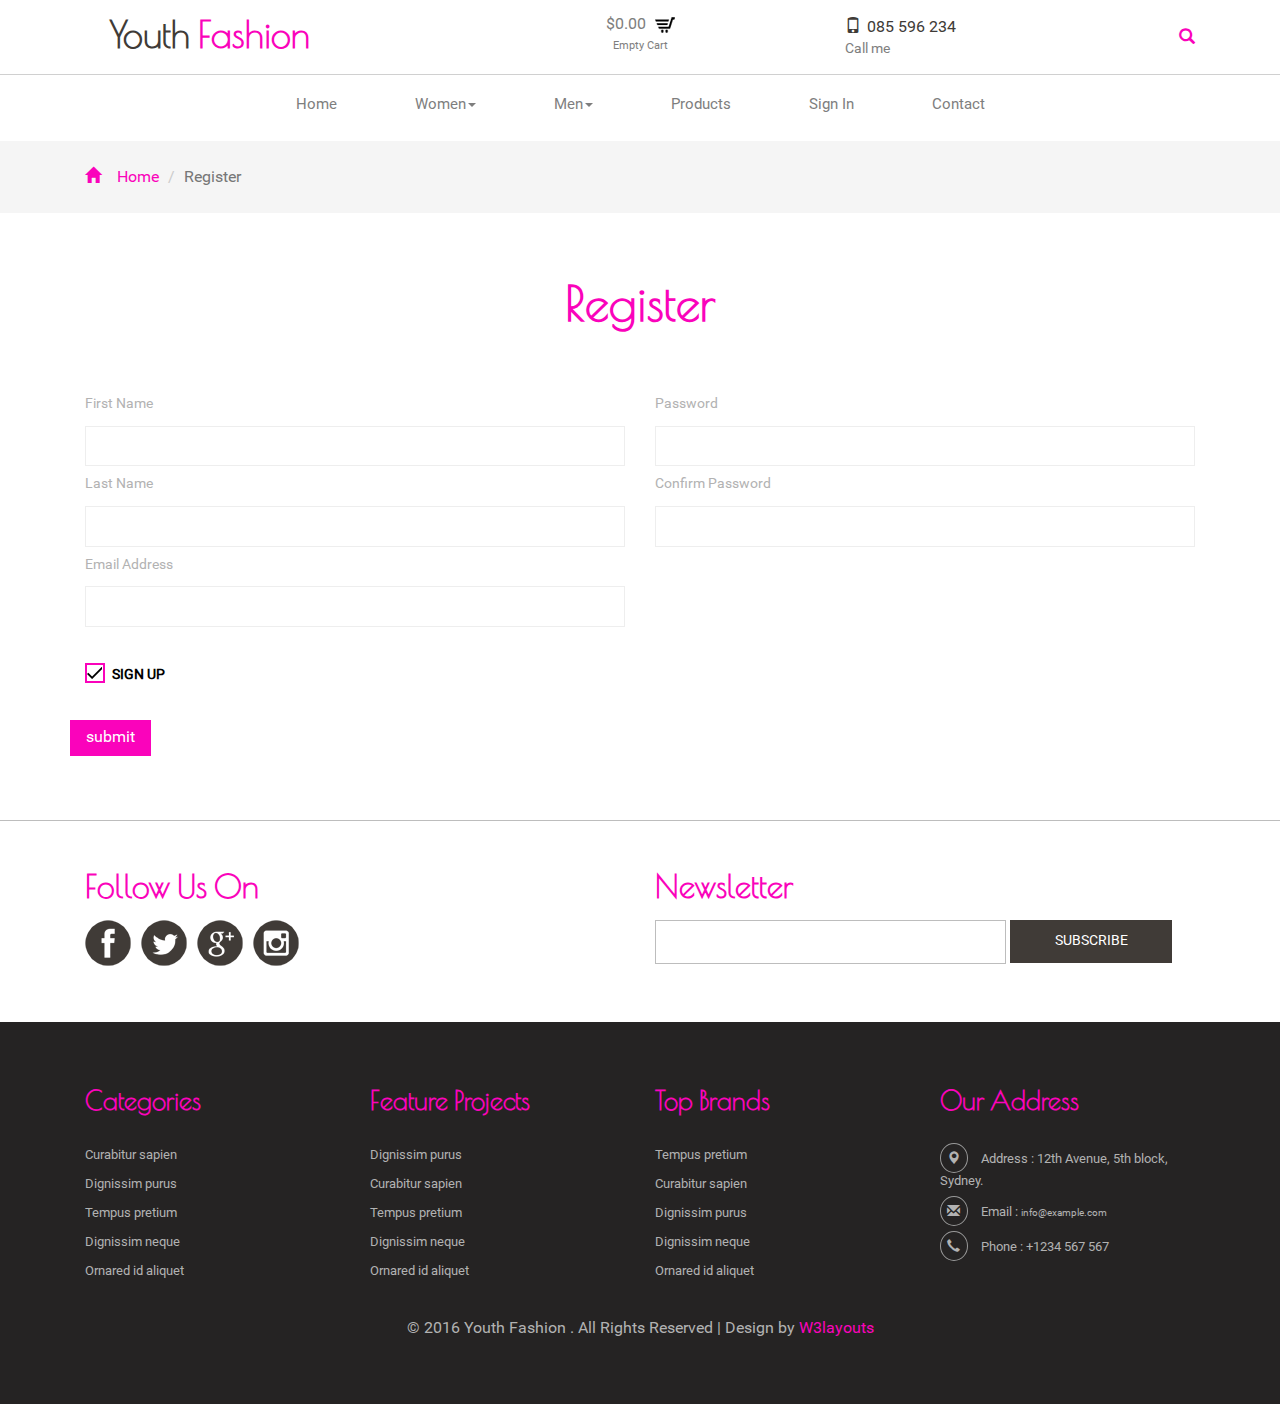
<file: templates/register.html>
<!--A Design by W3layouts
Author: W3layout
Author URL: http://w3layouts.com
License: Creative Commons Attribution 3.0 Unported
License URL: http://creativecommons.org/licenses/by/3.0/
-->
<!DOCTYPE html>
<html>
<head>
<title>Youth Fashion A Ecommerce Category Flat Bootstrap Responsive Website Template | Register :: w3layouts</title>
<link href="../public/css/bootstrap-3.1.1.min.css" rel='stylesheet' type='text/css' />
<!-- jQuery (necessary for Bootstrap's JavaScript plugins) -->
<script src="../public/js/jquery.min.js"></script>
<!-- Custom Theme files -->
<!--theme-style-->
<link href="../public/css/style.css" rel="stylesheet" type="text/css" media="all" />
<!--//theme-style-->
<meta name="viewport" content="width=device-width, initial-scale=1">
<meta http-equiv="Content-Type" content="text/html; charset=utf-8" />
<meta name="keywords" content="Youth Fashion Responsive web template, Bootstrap Web Templates, Flat Web Templates, Android Compatible web template,
Smartphone Compatible web template, free webdesigns for Nokia, Samsung, LG, SonyEricsson, Motorola web design" />
<script type="application/x-javascript"> addEventListener("load", function() { setTimeout(hideURLbar, 0); }, false); function hideURLbar(){ window.scrollTo(0,1); } </script>
<link href='//fonts.googleapis.com/css?family=Raleway' rel='stylesheet' type='text/css'>
<link href='//fonts.googleapis.com/css?family=Poiret+One' rel='stylesheet' type='text/css'>
<!-- start menu -->
<script src="../public/js/bootstrap.min.js"></script>
<script src="../public/js/simpleCart.min.js"> </script>
<!-- slide -->
<script src="../public/js/responsiveslides.min.js"></script>
   <script>
    $(function () {
      $("#slider").responsiveSlides({
      	auto: true,
      	speed: 500,
        namespace: "callbacks",
        pager: true,
      });
    });
  </script>
</head>
<body>
<!--header-->
<div class="header">
	<div class="header-top">
		<div class="container">
				<div class="col-sm-4 logo">
					<h1><a href="index.html">Youth <span>Fashion</span></a></h1>
				</div>
			<div class="col-sm-4 world">
					<div class="cart box_1">
						<a href="checkout.html">
						<h3> <div class="total">
							<span class="simpleCart_total"></span></div>
							<img src="../public/images/cart.png" alt=""/></h3>
						</a>
						<p><a href="javascript:;" class="simpleCart_empty">Empty Cart</a></p>

					</div>
			</div>
			<div class="col-sm-2 number">
					<span><i class="glyphicon glyphicon-phone"></i>085 596 234</span>
					<p>Call me</p>
				</div>
			<div class="col-sm-2 search">
				<a class="play-icon popup-with-zoom-anim" href="#small-dialog"><i class="glyphicon glyphicon-search"> </i> </a>
			</div>
				<div class="clearfix"> </div>
		</div>
	</div>
		<div class="container">
			<div class="head-top">
			<div class="n-avigation">

				<nav class="navbar nav_bottom" role="navigation">

				 <!-- Brand and toggle get grouped for better mobile display -->
				  <div class="navbar-header nav_2">
					  <button type="button" class="navbar-toggle collapsed navbar-toggle1" data-toggle="collapse" data-target="#bs-megadropdown-tabs">
						<span class="sr-only">Toggle navigation</span>
						<span class="icon-bar"></span>
						<span class="icon-bar"></span>
						<span class="icon-bar"></span>
					  </button>
					  <a class="navbar-brand" href="#"></a>
				   </div>
				   <!-- Collect the nav links, forms, and other content for toggling -->
					<div class="collapse navbar-collapse" id="bs-megadropdown-tabs">
						<ul class="nav navbar-nav nav_1">
							<li><a href="index.html">Home</a></li>
							<li class="dropdown mega-dropdown active">
								<a href="#" class="dropdown-toggle" data-toggle="dropdown">Women<span class="caret"></span></a>
								<div class="dropdown-menu mega-dropdown-menu">
									<div class="container-fluid">
										<!-- Tab panes -->
										<div class="tab-content">
										  <div class="tab-pane active" id="men">
											<ul class="nav-list list-inline">
												<li><a href="women.html"><img src="../public/images/t7.jpg" class="img-responsive" alt=""/></a></li>
												<li><a href="women.html"><img src="../public/images/t8.jpg" class="img-responsive" alt=""/></a></li>
												<li><a href="women.html"><img src="../public/images/t9.jpg" class="img-responsive" alt=""/></a></li>
												<li><a href="women.html"><img src="../public/images/t11.jpg" class="img-responsive" alt=""/></a></li>
												<li><a href="women.html"><img src="../public/images/t1.jpg" class="img-responsive" alt=""/></a></li>
												<li><a href="women.html"><img src="../public/images/t12.jpg" class="img-responsive" alt=""/></a></li>
											</ul>
										  </div>
									   </div>
									</div>
									<!-- Nav tabs -->

								</div>
							</li>
							<li class="dropdown mega-dropdown active">
								<a href="#" class="dropdown-toggle" data-toggle="dropdown">Men<span class="caret"></span></a>
								<div class="dropdown-menu mega-dropdown-menu">
									<div class="container-fluid">
										<!-- Tab panes -->
										<div class="tab-content">
										  <div class="tab-pane active" id="men">
											<ul class="nav-list list-inline">
												<li><a href="men.html"><img src="../public/images/t10.jpg" class="img-responsive" alt=""/></a></li>
												<li><a href="men.html"><img src="../public/images/t2.jpg" class="img-responsive" alt=""/></a></li>
												<li><a href="men.html"><img src="../public/images/t3.jpg" class="img-responsive" alt=""/></a></li>
												<li><a href="men.html"><img src="../public/images/t4.jpg" class="img-responsive" alt=""/></a></li>
												<li><a href="men.html"><img src="../public/images/t5.jpg" class="img-responsive" alt=""/></a></li>
												<li><a href="men.html"><img src="../public/images/t6.jpg" class="img-responsive" alt=""/></a></li>
											</ul>
										  </div>

									   </div>
									</div>
									<!-- Nav tabs -->

								</div>
							</li>
							<li><a href="products.html">Products</a></li>
							<li><a href="account.html">Sign In</a></li>
							<li class="last"><a href="contact.html">Contact</a></li>
						</ul>
					 </div><!-- /.navbar-collapse -->

				</nav>
			</div>


		<div class="clearfix"> </div>
			<!---pop-up-box---->
					<link href="../public/css/popuo-box.css" rel="stylesheet" type="text/css" media="all"/>
					<script src="../public/js/jquery.magnific-popup.js" type="text/javascript"></script>
					<!---//pop-up-box---->
				<div id="small-dialog" class="mfp-hide">
				<div class="search-top">
						<div class="login">
							<form action="#" method="post">
								<input type="submit" value="">
								<input type="text" name="search" value="Type something..." onfocus="this.value = '';" onblur="if (this.value == '') {this.value = '';}">

							</form>
						</div>
						<p>	Shopping</p>
					</div>
				</div>
				 <script>
						$(document).ready(function() {
						$('.popup-with-zoom-anim').magnificPopup({
							type: 'inline',
							fixedContentPos: false,
							fixedBgPos: true,
							overflowY: 'auto',
							closeBtnInside: true,
							preloader: false,
							midClick: true,
							removalDelay: 300,
							mainClass: 'my-mfp-zoom-in'
						});

						});
				</script>
	<!---->
		</div>
	</div>
</div>
<!--//header-->
<div class="breadcrumbs">
		<div class="container">
			<ol class="breadcrumb breadcrumb1 animated wow slideInLeft animated" data-wow-delay=".5s" style="visibility: visible; animation-delay: 0.5s; animation-name: slideInLeft;">
				<li><a href="index.html"><span class="glyphicon glyphicon-home" aria-hidden="true"></span>Home</a></li>
				<li class="active">Register</li>
			</ol>
		</div>
	</div>
<div class="container">
	<div class="register">
		<h2>Register</h2>
		  	  <form action="#" method="post">
				 <div class="col-md-6  register-top-grid">

					<div class="mation">
						<span>First Name</span>
						<input type="text" name="firstname">

						<span>Last Name</span>
						<input type="text" name="lastname">

						 <span>Email Address</span>
						 <input type="text" name="email">
					</div>
					 <div class="clearfix"> </div>
					   <a class="news-letter" href="#">
						 <label class="checkbox"><input type="checkbox" name="checkbox" checked=""><i> </i>Sign Up</label>
					   </a>
					 </div>
				     <div class=" col-md-6 register-bottom-grid">

							<div class="mation">
								<span>Password</span>
								<input type="password" name="password">
								<span>Confirm Password</span>
								<input type="password" name="password">
							</div>
					 </div>
					 <div class="clearfix"> </div>
				</form>

				<div class="register-but">
				  <form action="#" method="post">
					   <input type="submit" value="submit">
					   <div class="clearfix"> </div>
				   </form>
				</div>
		   </div>
</div>

<!--footer-->
<div class="footer">
	<div class="container">
		<div class="footer-top">
			<div class="col-md-6 top-footer">
				<h3>Follow Us On</h3>
				<div class="social-icons">
					<ul class="social">
						<li><a href="#"><i></i></a> </li>
						<li><a href="#"><i class="facebook"></i></a></li>
						<li><a href="#"><i class="google"></i> </a></li>
						<li><a href="#"><i class="linked"></i> </a></li>
					</ul>
						<div class="clearfix"></div>
				 </div>
			</div>
			<div class="col-md-6 top-footer1">
				<h3>Newsletter</h3>
					<form action="#" method="post">
						<input type="text" name="email" value="" onfocus="this.value='';" onblur="if (this.value == '') {this.value ='';}">
						<input type="submit" value="SUBSCRIBE">
					</form>
			</div>
			<div class="clearfix"> </div>
		</div>
	</div>
		<div class="footer-bottom">
		<div class="container">
				<div class="col-md-3 footer-bottom-cate">
					<h6>Categories</h6>
					<ul>
						<li><a href="products.html">Curabitur sapien</a></li>
						<li><a href="single.html">Dignissim purus</a></li>
						<li><a href="men.html">Tempus pretium</a></li>
						<li><a href="products.html">Dignissim neque</a></li>
						<li><a href="single.html">Ornared id aliquet</a></li>

					</ul>
				</div>
				<div class="col-md-3 footer-bottom-cate">
					<h6>Feature Projects</h6>
					<ul>
						<li><a href="products.html">Dignissim purus</a></li>
						<li><a href="men.html">Curabitur sapien</a></li>
						<li><a href="single.html">Tempus pretium</a></li>
						<li><a href="men.html">Dignissim neque</a></li>
						<li><a href="products.html">Ornared id aliquet</a></li>
					</ul>
				</div>
				<div class="col-md-3 footer-bottom-cate">
					<h6>Top Brands</h6>
					<ul>
						<li><a href="products.html">Tempus pretium</a></li>
						<li><a href="single.html">Curabitur sapien</a></li>
						<li><a href="men.html">Dignissim purus</a></li>
						<li><a href="single.html">Dignissim neque</a></li>
						<li><a href="men.html">Ornared id aliquet</a></li>


					</ul>
				</div>
				<div class="col-md-3 footer-bottom-cate cate-bottom">
					<h6>Our Address</h6>
					<ul>
						<li><i class="glyphicon glyphicon-map-marker" aria-hidden="true"></i>Address : 12th Avenue, 5th block, <span>Sydney.</span></li>
						<li><i class="glyphicon glyphicon-envelope" aria-hidden="true"></i>Email : <a href="mailto:info@example.com">info@example.com</a></li>
						<li><i class="glyphicon glyphicon-earphone" aria-hidden="true"></i>Phone : +1234 567 567</li>
					</ul>
				</div>
				<div class="clearfix"> </div>
				<p class="footer-class"> © 2016 Youth Fashion . All Rights Reserved | Design by <a href="http://w3layouts.com/" target="_blank">W3layouts</a> </p>
			</div>
	</div>
</div>
<!--footer-->
</body>
</html>
</file>
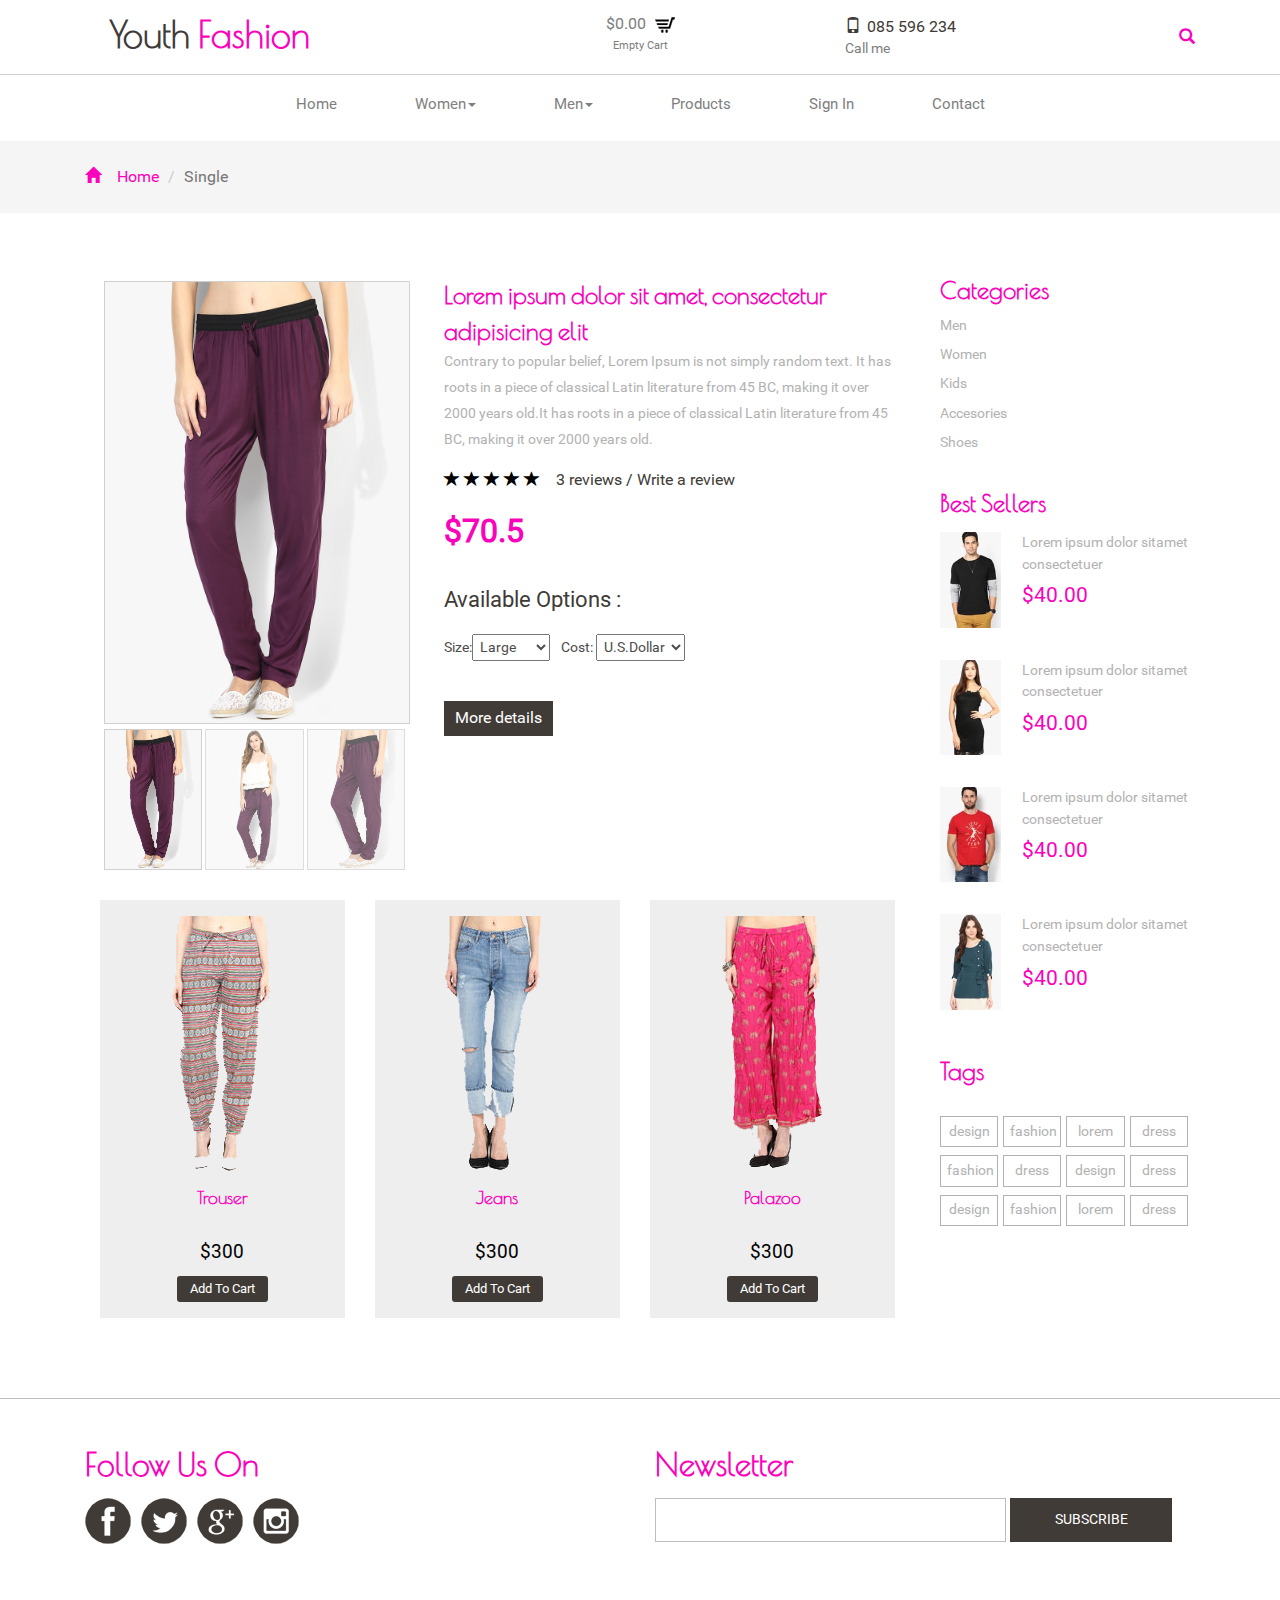
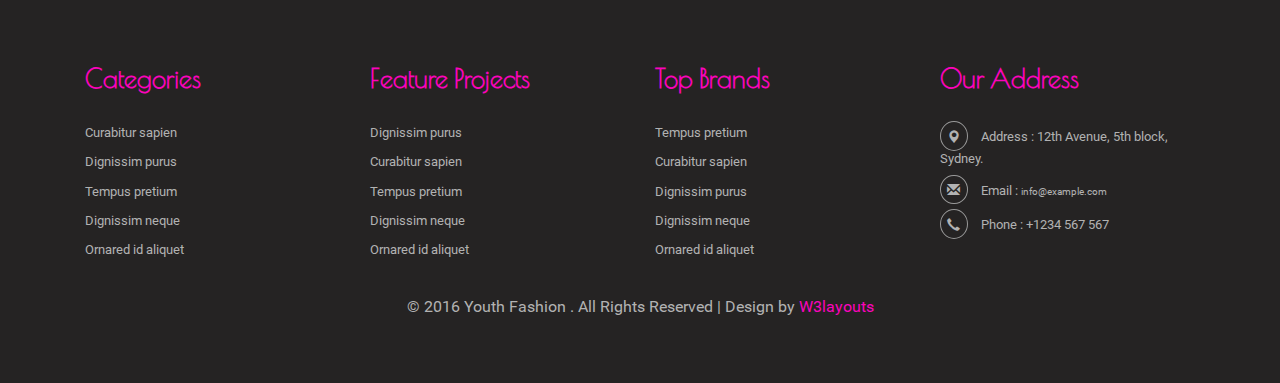
<file: templates/single.html>
<!--A Design by W3layouts
Author: W3layout
Author URL: http://w3layouts.com
License: Creative Commons Attribution 3.0 Unported
License URL: http://creativecommons.org/licenses/by/3.0/
-->
<!DOCTYPE html>
<html>
<head>
<title>Youth Fashion A Ecommerce Category Flat Bootstrap Responsive Website Template | Singlepage :: w3layouts</title>
<link href="../public/css/bootstrap-3.1.1.min.css" rel='stylesheet' type='text/css' />
<!-- jQuery (necessary for Bootstrap's JavaScript plugins) -->
<script src="../public/js/jquery.min.js"></script>
<!-- Custom Theme files -->
<!--theme-style-->
<link href="../public/css/style.css" rel="stylesheet" type="text/css" media="all" />
<!--//theme-style-->
<meta name="viewport" content="width=device-width, initial-scale=1">
<meta http-equiv="Content-Type" content="text/html; charset=utf-8" />
<meta name="keywords" content="Youth Fashion Responsive web template, Bootstrap Web Templates, Flat Web Templates, Android Compatible web template,
Smartphone Compatible web template, free webdesigns for Nokia, Samsung, LG, SonyEricsson, Motorola web design" />
<script type="application/x-javascript"> addEventListener("load", function() { setTimeout(hideURLbar, 0); }, false); function hideURLbar(){ window.scrollTo(0,1); } </script>
<link href='//fonts.googleapis.com/css?family=Raleway' rel='stylesheet' type='text/css'>
<link href='//fonts.googleapis.com/css?family=Poiret+One' rel='stylesheet' type='text/css'>
<!-- start menu -->
<script src="../public/js/bootstrap.min.js"></script>
<script src="../public/js/simpleCart.min.js"> </script>
<!-- slide -->
<script src="../public/js/responsiveslides.min.js"></script>
   <script>
    $(function () {
      $("#slider").responsiveSlides({
      	auto: true,
      	speed: 500,
        namespace: "callbacks",
        pager: true,
      });
    });
  </script>

</head>
<body>
<!--header-->
<div class="header">
	<div class="header-top">
		<div class="container">
				<div class="col-sm-4 logo">
					<h1><a href="index.html">Youth <span>Fashion</span></a></h1>
				</div>
			<div class="col-sm-4 world">
					<div class="cart box_1">
						<a href="checkout.html">
						<h3> <div class="total">
							<span class="simpleCart_total"></span></div>
							<img src="../public/images/cart.png" alt=""/></h3>
						</a>
						<p><a href="javascript:;" class="simpleCart_empty">Empty Cart</a></p>

					</div>
			</div>
			<div class="col-sm-2 number">
					<span><i class="glyphicon glyphicon-phone"></i>085 596 234</span>
					<p>Call me</p>
				</div>
			<div class="col-sm-2 search">
				<a class="play-icon popup-with-zoom-anim" href="#small-dialog"><i class="glyphicon glyphicon-search"> </i> </a>
			</div>
				<div class="clearfix"> </div>
		</div>
	</div>
		<div class="container">
			<div class="head-top">
			<div class="n-avigation">

				<nav class="navbar nav_bottom" role="navigation">

				 <!-- Brand and toggle get grouped for better mobile display -->
				  <div class="navbar-header nav_2">
					  <button type="button" class="navbar-toggle collapsed navbar-toggle1" data-toggle="collapse" data-target="#bs-megadropdown-tabs">
						<span class="sr-only">Toggle navigation</span>
						<span class="icon-bar"></span>
						<span class="icon-bar"></span>
						<span class="icon-bar"></span>
					  </button>
					  <a class="navbar-brand" href="#"></a>
				   </div>
				   <!-- Collect the nav links, forms, and other content for toggling -->
					<div class="collapse navbar-collapse" id="bs-megadropdown-tabs">
						<ul class="nav navbar-nav nav_1">
							<li><a href="index.html">Home</a></li>
							<li class="dropdown mega-dropdown active">
								<a href="#" class="dropdown-toggle" data-toggle="dropdown">Women<span class="caret"></span></a>
								<div class="dropdown-menu mega-dropdown-menu">
									<div class="container-fluid">
										<!-- Tab panes -->
										<div class="tab-content">
										  <div class="tab-pane active" id="men">
											<ul class="nav-list list-inline">
												<li><a href="women.html"><img src="../public/images/t7.jpg" class="img-responsive" alt=""/></a></li>
												<li><a href="women.html"><img src="../public/images/t8.jpg" class="img-responsive" alt=""/></a></li>
												<li><a href="women.html"><img src="../public/images/t9.jpg" class="img-responsive" alt=""/></a></li>
												<li><a href="women.html"><img src="../public/images/t11.jpg" class="img-responsive" alt=""/></a></li>
												<li><a href="women.html"><img src="../public/images/t1.jpg" class="img-responsive" alt=""/></a></li>
												<li><a href="women.html"><img src="../public/images/t12.jpg" class="img-responsive" alt=""/></a></li>
											</ul>
										  </div>
									   </div>
									</div>
									<!-- Nav tabs -->

								</div>
							</li>
							<li class="dropdown mega-dropdown active">
								<a href="#" class="dropdown-toggle" data-toggle="dropdown">Men<span class="caret"></span></a>
								<div class="dropdown-menu mega-dropdown-menu">
									<div class="container-fluid">
										<!-- Tab panes -->
										<div class="tab-content">
										  <div class="tab-pane active" id="men">
											<ul class="nav-list list-inline">
												<li><a href="men.html"><img src="../public/images/t10.jpg" class="img-responsive" alt=""/></a></li>
												<li><a href="men.html"><img src="../public/images/t2.jpg" class="img-responsive" alt=""/></a></li>
												<li><a href="men.html"><img src="../public/images/t3.jpg" class="img-responsive" alt=""/></a></li>
												<li><a href="men.html"><img src="../public/images/t4.jpg" class="img-responsive" alt=""/></a></li>
												<li><a href="men.html"><img src="../public/images/t5.jpg" class="img-responsive" alt=""/></a></li>
												<li><a href="men.html"><img src="../public/images/t6.jpg" class="img-responsive" alt=""/></a></li>
											</ul>
										  </div>

									   </div>
									</div>
									<!-- Nav tabs -->

								</div>
							</li>
							<li><a href="products.html">Products</a></li>
							<li><a href="account.html">Sign In</a></li>
							<li class="last"><a href="contact.html">Contact</a></li>
						</ul>
					 </div><!-- /.navbar-collapse -->

				</nav>
			</div>


		<div class="clearfix"> </div>
			<!---pop-up-box---->
					<link href="../public/css/popuo-box.css" rel="stylesheet" type="text/css" media="all"/>
					<script src="../public/js/jquery.magnific-popup.js" type="text/javascript"></script>
					<!---//pop-up-box---->
				<div id="small-dialog" class="mfp-hide">
				<div class="search-top">
						<div class="login">
							<form action="#" method="post">
								<input type="submit" value="">
								<input type="text" name="search" value="Type something..." onfocus="this.value = '';" onblur="if (this.value == '') {this.value = '';}">

							</form>
						</div>
						<p>	Shopping</p>
					</div>
				</div>
				 <script>
						$(document).ready(function() {
						$('.popup-with-zoom-anim').magnificPopup({
							type: 'inline',
							fixedContentPos: false,
							fixedBgPos: true,
							overflowY: 'auto',
							closeBtnInside: true,
							preloader: false,
							midClick: true,
							removalDelay: 300,
							mainClass: 'my-mfp-zoom-in'
						});

						});
				</script>
	<!---->
		</div>
	</div>
</div>
<div class="breadcrumbs">
		<div class="container">
			<ol class="breadcrumb breadcrumb1 animated wow slideInLeft animated" data-wow-delay=".5s" style="visibility: visible; animation-delay: 0.5s; animation-name: slideInLeft;">
				<li><a href="index.html"><span class="glyphicon glyphicon-home" aria-hidden="true"></span>Home</a></li>
				<li class="active">Single</li>
			</ol>
		</div>
	</div>
<div class="single">

<div class="container">
<div class="col-md-9">
	<div class="col-md-5 grid">
		<div class="flexslider">
			  <ul class="slides">
			    <li data-thumb="images/si.jpg">
			        <div class="thumb-image"> <img src="../public/images/si.jpg" data-imagezoom="true" class="img-responsive"> </div>
			    </li>
			    <li data-thumb="images/si1.jpg">
			         <div class="thumb-image"> <img src="../public/images/si1.jpg" data-imagezoom="true" class="img-responsive"> </div>
			    </li>
			    <li data-thumb="images/si2.jpg">
			       <div class="thumb-image"> <img src="../public/images/si2.jpg" data-imagezoom="true" class="img-responsive"> </div>
			    </li>
			  </ul>
		</div>
	</div>
<div class="col-md-7 single-top-in">
						<div class="single-para simpleCart_shelfItem">
							<h2>Lorem ipsum dolor sit amet, consectetur adipisicing elit</h2>
							<p>Contrary to popular belief, Lorem Ipsum is not simply random text. It has roots in a piece of classical Latin literature from 45 BC, making it over 2000 years old.It has roots in a piece of classical Latin literature from 45 BC, making it over 2000 years old.</p>
							<div class="star-on">
								<ul>
									<li><a href="#"><i class="glyphicon glyphicon-star"> </i></a></li>
									<li><a href="#"><i class="glyphicon glyphicon-star"> </i></a></li>
									<li><a href="#"><i class="glyphicon glyphicon-star"> </i></a></li>
									<li><a href="#"><i class="glyphicon glyphicon-star"> </i></a></li>
									<li><a href="#"><i class="glyphicon glyphicon-star"> </i></a></li>
								</ul>
								<div class="review">
									<a href="#"> 3 reviews </a>/
									<a href="#">  Write a review</a>
								</div>
							<div class="clearfix"> </div>
							</div>

								<label  class="add-to item_price">$70.5</label>

							<div class="available">
								<h6>Available Options :</h6>
								<ul>

								<li>Size:<select>
									<option>Large</option>
									<option>Medium</option>
									<option>small</option>
									<option>Large</option>
									<option>small</option>
								</select></li>
								<li>Cost:
										<select>
										<option>U.S.Dollar</option>
										<option>Euro</option>
									</select></li>
							</ul>
						</div>
								<a href="#" class="cart item_add">More details</a>
						</div>
					</div>
			<div class="clearfix"> </div>
			<div class="content-top1">
				<div class="col-md-4 col-md4">
					<div class="col-md1 simpleCart_shelfItem">
						<a href="single.html">
							<img class="img-responsive" src="../public/images/pi6.png" alt="" />
						</a>
						<h3><a href="single.html">Trouser</a></h3>
						<div class="price">
								<h5 class="item_price">$300</h5>
								<a href="#" class="item_add">Add To Cart</a>
								<div class="clearfix"> </div>
						</div>
					</div>
				</div>
			<div class="col-md-4 col-md4">
					<div class="col-md1 simpleCart_shelfItem">
						<a href="single.html">
							<img class="img-responsive" src="../public/images/pi7.png" alt="" />
						</a>
						<h3><a href="single.html">Jeans</a></h3>
						<div class="price">
								<h5 class="item_price">$300</h5>
								<a href="#" class="item_add">Add To Cart</a>
								<div class="clearfix"> </div>
						</div>

					</div>
				</div>
			<div class="col-md-4 col-md4">
					<div class="col-md1 simpleCart_shelfItem">
						<a href="single.html">
							<img class="img-responsive" src="../public/images/pi.png" alt="" />
						</a>
						<h3><a href="single.html">Palazoo</a></h3>
						<div class="price">
								<h5 class="item_price">$300</h5>
								<a href="#" class="item_add">Add To Cart</a>
								<div class="clearfix"> </div>
						</div>

					</div>
				</div>

			<div class="clearfix"> </div>
			</div>
</div>
<!----->
<div class="col-md-3 product-bottom">
			<!--categories-->
				<div class=" rsidebar span_1_of_left">
						<h3 class="cate">Categories</h3>
							 <ul class="menu-drop">
							<li class="item1"><a href="#">Men </a>
								<ul class="cute">
									<li class="subitem1"><a href="single.html">Cute Kittens </a></li>
									<li class="subitem2"><a href="single.html">Strange Stuff </a></li>
									<li class="subitem3"><a href="single.html">Automatic Fails </a></li>
								</ul>
							</li>
							<li class="item2"><a href="#">Women </a>
								<ul class="cute">
									<li class="subitem1"><a href="single.html">Cute Kittens </a></li>
									<li class="subitem2"><a href="single.html">Strange Stuff </a></li>
									<li class="subitem3"><a href="single.html">Automatic Fails </a></li>
								</ul>
							</li>
							<li class="item3"><a href="#">Kids</a>
								<ul class="cute">
									<li class="subitem1"><a href="single.html">Cute Kittens </a></li>
									<li class="subitem2"><a href="single.html">Strange Stuff </a></li>
									<li class="subitem3"><a href="single.html">Automatic Fails</a></li>
								</ul>
							</li>
							<li class="item4"><a href="#">Accesories</a>
								<ul class="cute">
									<li class="subitem1"><a href="single.html">Cute Kittens </a></li>
									<li class="subitem2"><a href="single.html">Strange Stuff </a></li>
									<li class="subitem3"><a href="single.html">Automatic Fails</a></li>
								</ul>
							</li>

							<li class="item4"><a href="#">Shoes</a>
								<ul class="cute">
									<li class="subitem1"><a href="single.html">Cute Kittens </a></li>
									<li class="subitem2"><a href="single.html">Strange Stuff </a></li>
									<li class="subitem3"><a href="single.html">Automatic Fails </a></li>
								</ul>
							</li>
						</ul>
					</div>
				<!--initiate accordion-->
						<script type="text/javascript">
							$(function() {
							    var menu_ul = $('.menu-drop > li > ul'),
							           menu_a  = $('.menu-drop > li > a');
							    menu_ul.hide();
							    menu_a.click(function(e) {
							        e.preventDefault();
							        if(!$(this).hasClass('active')) {
							            menu_a.removeClass('active');
							            menu_ul.filter(':visible').slideUp('normal');
							            $(this).addClass('active').next().stop(true,true).slideDown('normal');
							        } else {
							            $(this).removeClass('active');
							            $(this).next().stop(true,true).slideUp('normal');
							        }
							    });

							});
						</script>
<!--//menu-->
<!--seller-->
				<div class="product-bottom">
						<h3 class="cate">Best Sellers</h3>
					<div class="product-go">
						<div class=" fashion-grid">
							<a href="single.html"><img class="img-responsive " src="../public/images/pr.jpg" alt=""></a>
						</div>
						<div class=" fashion-grid1">
							<h6 class="best2"><a href="single.html" >Lorem ipsum dolor sitamet consectetuer  </a></h6>
							<span class=" price-in1"> $40.00</span>
						</div>
						<div class="clearfix"> </div>
					</div>
					<div class="product-go">
						<div class=" fashion-grid">
							<a href="single.html"><img class="img-responsive " src="../public/images/pr1.jpg" alt=""></a>
						</div>
						<div class=" fashion-grid1">
							<h6 class="best2"><a href="single.html" >Lorem ipsum dolor sitamet consectetuer  </a></h6>
							<span class=" price-in1"> $40.00</span>
						</div>
						<div class="clearfix"> </div>
					</div>
					<div class="product-go">
						<div class=" fashion-grid">
							<a href="single.html"><img class="img-responsive " src="../public/images/pr2.jpg" alt=""></a>
						</div>
						<div class=" fashion-grid1">
							<h6 class="best2"><a href="single.html" >Lorem ipsum dolor sitamet consectetuer  </a></h6>
							<span class=" price-in1"> $40.00</span>
						</div>
						<div class="clearfix"> </div>
					</div>
					<div class="product-go">
						<div class=" fashion-grid">
							<a href="single.html"><img class="img-responsive " src="../public/images/pr3.jpg" alt=""></a>
						</div>
						<div class=" fashion-grid1">
							<h6 class="best2"><a href="single.html" >Lorem ipsum dolor sitamet consectetuer  </a></h6>
							<span class=" price-in1"> $40.00</span>
						</div>
						<div class="clearfix"> </div>
					</div>
				</div>

<!--//seller-->
<!--tag-->
				<div class="tag">
						<h3 class="cate">Tags</h3>
					<div class="tags">
						<ul>
							<li><a href="#">design</a></li>
							<li><a href="#">fashion</a></li>
							<li><a href="#">lorem</a></li>
							<li><a href="#">dress</a></li>
							<li><a href="#">fashion</a></li>
							<li><a href="#">dress</a></li>
							<li><a href="#">design</a></li>
							<li><a href="#">dress</a></li>
							<li><a href="#">design</a></li>
							<li><a href="#">fashion</a></li>
							<li><a href="#">lorem</a></li>
							<li><a href="#">dress</a></li>
						<div class="clearfix"> </div>
						</ul>
				</div>
			</div>
		</div>
		<div class="clearfix"> </div>
	</div>
	</div>
<!--footer-->
<div class="footer">
	<div class="container">
		<div class="footer-top">
			<div class="col-md-6 top-footer">
				<h3>Follow Us On</h3>
				<div class="social-icons">
					<ul class="social">
						<li><a href="#"><i></i></a> </li>
						<li><a href="#"><i class="facebook"></i></a></li>
						<li><a href="#"><i class="google"></i> </a></li>
						<li><a href="#"><i class="linked"></i> </a></li>
					</ul>
						<div class="clearfix"></div>
				 </div>
			</div>
			<div class="col-md-6 top-footer1">
				<h3>Newsletter</h3>
					<form action="#" method="post">
						<input type="text" name="email" value="" onfocus="this.value='';" onblur="if (this.value == '') {this.value ='';}">
						<input type="submit" value="SUBSCRIBE">
					</form>
			</div>
			<div class="clearfix"> </div>
		</div>
	</div>
		<div class="footer-bottom">
		<div class="container">
				<div class="col-md-3 footer-bottom-cate">
					<h6>Categories</h6>
					<ul>
						<li><a href="products.html">Curabitur sapien</a></li>
						<li><a href="single.html">Dignissim purus</a></li>
						<li><a href="men.html">Tempus pretium</a></li>
						<li><a href="products.html">Dignissim neque</a></li>
						<li><a href="single.html">Ornared id aliquet</a></li>

					</ul>
				</div>
				<div class="col-md-3 footer-bottom-cate">
					<h6>Feature Projects</h6>
					<ul>
						<li><a href="products.html">Dignissim purus</a></li>
						<li><a href="men.html">Curabitur sapien</a></li>
						<li><a href="single.html">Tempus pretium</a></li>
						<li><a href="men.html">Dignissim neque</a></li>
						<li><a href="products.html">Ornared id aliquet</a></li>
					</ul>
				</div>
				<div class="col-md-3 footer-bottom-cate">
					<h6>Top Brands</h6>
					<ul>
						<li><a href="products.html">Tempus pretium</a></li>
						<li><a href="single.html">Curabitur sapien</a></li>
						<li><a href="men.html">Dignissim purus</a></li>
						<li><a href="single.html">Dignissim neque</a></li>
						<li><a href="men.html">Ornared id aliquet</a></li>


					</ul>
				</div>
				<div class="col-md-3 footer-bottom-cate cate-bottom">
					<h6>Our Address</h6>
					<ul>
						<li><i class="glyphicon glyphicon-map-marker" aria-hidden="true"></i>Address : 12th Avenue, 5th block, <span>Sydney.</span></li>
						<li><i class="glyphicon glyphicon-envelope" aria-hidden="true"></i>Email : <a href="mailto:info@example.com">info@example.com</a></li>
						<li><i class="glyphicon glyphicon-earphone" aria-hidden="true"></i>Phone : +1234 567 567</li>
					</ul>
				</div>
				<div class="clearfix"> </div>
				<p class="footer-class"> © 2016 Youth Fashion . All Rights Reserved | Design by <a href="http://w3layouts.com/" target="_blank">W3layouts</a> </p>
			</div>
	</div>
</div>
<!--footer-->
<!-- slide -->
<script src="../public/js/jquery.min.js"></script>
<script src="../public/js/imagezoom.js"></script>
<!-- start menu -->
<script type="text/javascript" src="../public/js/memenu.js"></script>
<script>$(document).ready(function(){$(".memenu").memenu();});</script>
<script src="../public/js/simpleCart.min.js"> </script>
<!--initiate accordion-->
						<script type="text/javascript">
							$(function() {
							    var menu_ul = $('.menu-drop > li > ul'),
							           menu_a  = $('.menu-drop > li > a');
							    menu_ul.hide();
							    menu_a.click(function(e) {
							        e.preventDefault();
							        if(!$(this).hasClass('active')) {
							            menu_a.removeClass('active');
							            menu_ul.filter(':visible').slideUp('normal');
							            $(this).addClass('active').next().stop(true,true).slideDown('normal');
							        } else {
							            $(this).removeClass('active');
							            $(this).next().stop(true,true).slideUp('normal');
							        }
							    });

							});
						</script>
						<!-- FlexSlider -->
  <script defer src="../public/js/jquery.flexslider.js"></script>
<link rel="stylesheet" href="../public/css/flexslider.css" type="text/css" media="screen" />

<script>
// Can also be used with $(document).ready()
$(window).load(function() {
  $('.flexslider').flexslider({
    animation: "slide",
    controlNav: "thumbnails"
  });
});
</script>
<!---pop-up-box---->
					<link href="../public/css/popuo-box.css" rel="stylesheet" type="text/css" media="all"/>
					<script src="../public/js/jquery.magnific-popup.js" type="text/javascript"></script>
					<!---//pop-up-box---->
					 <script>
						$(document).ready(function() {
						$('.popup-with-zoom-anim').magnificPopup({
							type: 'inline',
							fixedContentPos: false,
							fixedBgPos: true,
							overflowY: 'auto',
							closeBtnInside: true,
							preloader: false,
							midClick: true,
							removalDelay: 300,
							mainClass: 'my-mfp-zoom-in'
						});

						});
				</script>
</body>
</html>
</file>
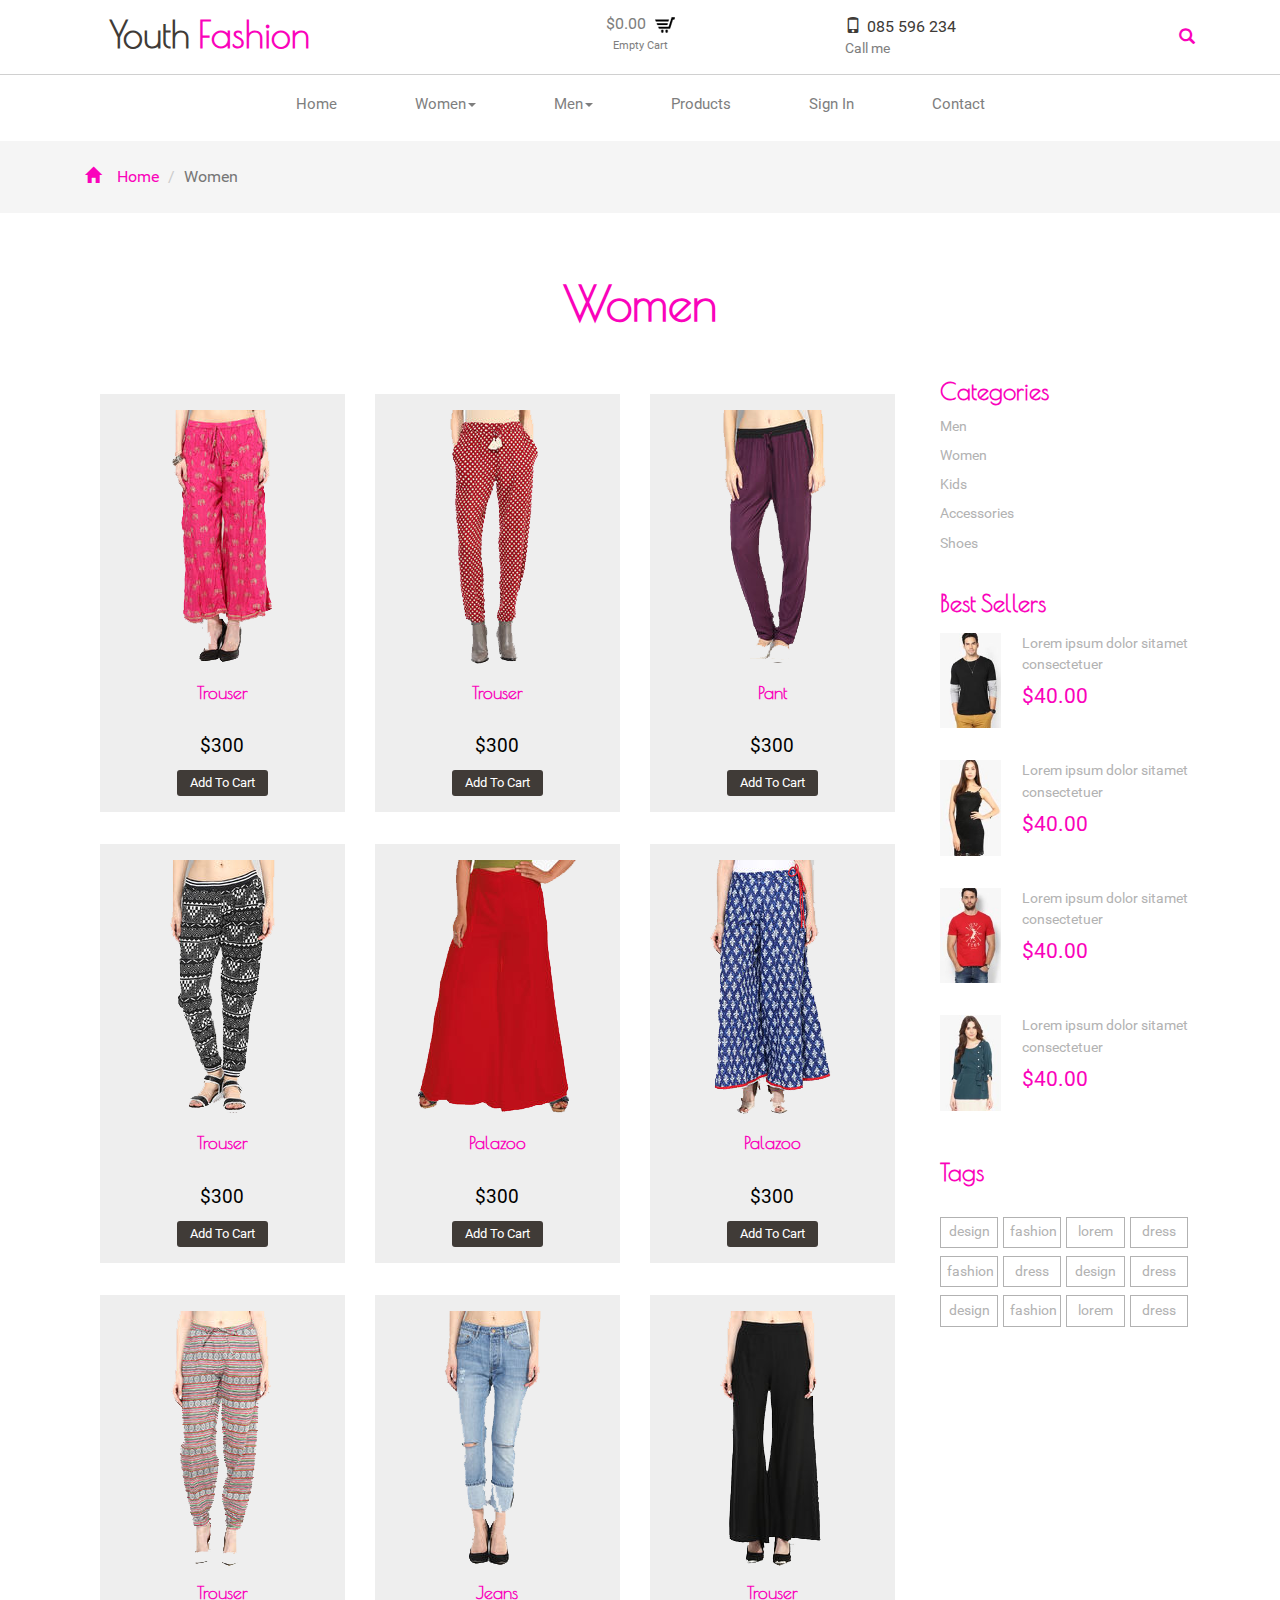
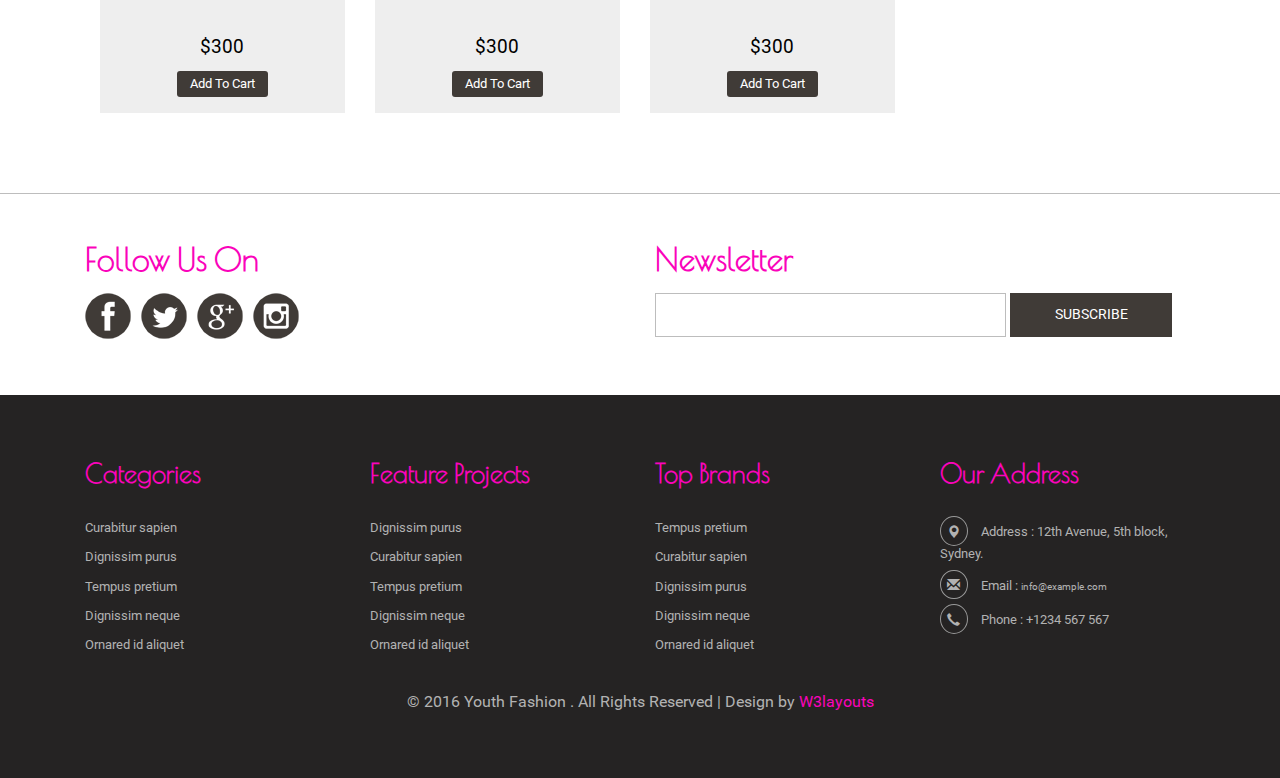
<file: templates/women.html>
<!--A Design by W3layouts
Author: W3layout
Author URL: http://w3layouts.com
License: Creative Commons Attribution 3.0 Unported
License URL: http://creativecommons.org/licenses/by/3.0/
-->
<!DOCTYPE html>
<html>
<head>
<title>Youth Fashion A Ecommerce Category Flat Bootstrap Responsive Website Template | Women :: w3layouts</title>
<link href="../public/css/bootstrap-3.1.1.min.css" rel='stylesheet' type='text/css' />
<!-- jQuery (necessary for Bootstrap's JavaScript plugins) -->
<script src="../public/js/jquery.min.js"></script>
<!-- Custom Theme files -->
<!--theme-style-->
<link href="../public/css/style.css" rel="stylesheet" type="text/css" media="all" />
<!--//theme-style-->
<meta name="viewport" content="width=device-width, initial-scale=1">
<meta http-equiv="Content-Type" content="text/html; charset=utf-8" />
<meta name="keywords" content="Youth Fashion Responsive web template, Bootstrap Web Templates, Flat Web Templates, Android Compatible web template,
Smartphone Compatible web template, free webdesigns for Nokia, Samsung, LG, SonyEricsson, Motorola web design" />
<script type="application/x-javascript"> addEventListener("load", function() { setTimeout(hideURLbar, 0); }, false); function hideURLbar(){ window.scrollTo(0,1); } </script>
<link href='//fonts.googleapis.com/css?family=Raleway' rel='stylesheet' type='text/css'>
<link href='//fonts.googleapis.com/css?family=Poiret+One' rel='stylesheet' type='text/css'>
<!-- start menu -->
<script src="../public/js/bootstrap.min.js"></script>
<script src="../public/js/simpleCart.min.js"> </script>
<!-- slide -->
<script src="../public/js/responsiveslides.min.js"></script>
   <script>
    $(function () {
      $("#slider").responsiveSlides({
      	auto: true,
      	speed: 500,
        namespace: "callbacks",
        pager: true,
      });
    });
  </script>
</head>
<body>
<!--header-->
<div class="header">
	<div class="header-top">
		<div class="container">
				<div class="col-sm-4 logo">
					<h1><a href="index.html">Youth <span>Fashion</span></a></h1>
				</div>
			<div class="col-sm-4 world">
					<div class="cart box_1">
						<a href="checkout.html">
						<h3><div class="total">
							<span class="simpleCart_total"></span></div>
							<img src="../public/images/cart.png" alt=""/></h3>
						</a>
						<p><a href="javascript:;" class="simpleCart_empty">Empty Cart</a></p>

					</div>
			</div>
			<div class="col-sm-2 number">
					<span><i class="glyphicon glyphicon-phone"></i>085 596 234</span>
					<p>Call me</p>
				</div>
			<div class="col-sm-2 search">
				<a class="play-icon popup-with-zoom-anim" href="#small-dialog"><i class="glyphicon glyphicon-search"> </i> </a>
			</div>
				<div class="clearfix"> </div>
		</div>
	</div>
		<div class="container">
			<div class="head-top">
			<div class="n-avigation">

				<nav class="navbar nav_bottom" role="navigation">

				 <!-- Brand and toggle get grouped for better mobile display -->
				  <div class="navbar-header nav_2">
					  <button type="button" class="navbar-toggle collapsed navbar-toggle1" data-toggle="collapse" data-target="#bs-megadropdown-tabs">
						<span class="sr-only">Toggle navigation</span>
						<span class="icon-bar"></span>
						<span class="icon-bar"></span>
						<span class="icon-bar"></span>
					  </button>
					  <a class="navbar-brand" href="#"></a>
				   </div>
				   <!-- Collect the nav links, forms, and other content for toggling -->
					<div class="collapse navbar-collapse" id="bs-megadropdown-tabs">
						<ul class="nav navbar-nav nav_1">
							<li><a href="index.html">Home</a></li>
							<li class="dropdown mega-dropdown active">
								<a href="#" class="dropdown-toggle" data-toggle="dropdown">Women<span class="caret"></span></a>
								<div class="dropdown-menu mega-dropdown-menu">
									<div class="container-fluid">
										<!-- Tab panes -->
										<div class="tab-content">
										  <div class="tab-pane active" id="men">
											<ul class="nav-list list-inline">
												<li><a href="women.html"><img src="../public/images/t7.jpg" class="img-responsive" alt=""/></a></li>
												<li><a href="women.html"><img src="../public/images/t8.jpg" class="img-responsive" alt=""/></a></li>
												<li><a href="women.html"><img src="../public/images/t9.jpg" class="img-responsive" alt=""/></a></li>
												<li><a href="women.html"><img src="../public/images/t11.jpg" class="img-responsive" alt=""/></a></li>
												<li><a href="women.html"><img src="../public/images/t1.jpg" class="img-responsive" alt=""/></a></li>
												<li><a href="women.html"><img src="../public/images/t12.jpg" class="img-responsive" alt=""/></a></li>
											</ul>
										  </div>
									   </div>
									</div>
									<!-- Nav tabs -->

								</div>
							</li>
							<li class="dropdown mega-dropdown active">
								<a href="#" class="dropdown-toggle" data-toggle="dropdown">Men<span class="caret"></span></a>
								<div class="dropdown-menu mega-dropdown-menu">
									<div class="container-fluid">
										<!-- Tab panes -->
										<div class="tab-content">
										  <div class="tab-pane active" id="men">
											<ul class="nav-list list-inline">
												<li><a href="men.html"><img src="../public/images/t10.jpg" class="img-responsive" alt=""/></a></li>
												<li><a href="men.html"><img src="../public/images/t2.jpg" class="img-responsive" alt=""/></a></li>
												<li><a href="men.html"><img src="../public/images/t3.jpg" class="img-responsive" alt=""/></a></li>
												<li><a href="men.html"><img src="../public/images/t4.jpg" class="img-responsive" alt=""/></a></li>
												<li><a href="men.html"><img src="../public/images/t5.jpg" class="img-responsive" alt=""/></a></li>
												<li><a href="men.html"><img src="../public/images/t6.jpg" class="img-responsive" alt=""/></a></li>
											</ul>
										  </div>

									   </div>
									</div>
									<!-- Nav tabs -->

								</div>
							</li>
							<li><a href="products.html">Products</a></li>
							<li><a href="account.html">Sign In</a></li>
							<li class="last"><a href="contact.html">Contact</a></li>
						</ul>
					 </div><!-- /.navbar-collapse -->

				</nav>
			</div>


		<div class="clearfix"> </div>
			<!---pop-up-box---->
					<link href="../public/css/popuo-box.css" rel="stylesheet" type="text/css" media="all"/>
					<script src="../public/js/jquery.magnific-popup.js" type="text/javascript"></script>
					<!---//pop-up-box---->
				<div id="small-dialog" class="mfp-hide">
				<div class="search-top">
						<div class="login">
							<form action="#" method="post">
								<input type="submit" value="">
								<input type="text" name="search" value="Type something..." onfocus="this.value = '';" onblur="if (this.value == '') {this.value = '';}">

							</form>
						</div>
						<p>	Shopping</p>
					</div>
				</div>
				<script>
						$(document).ready(function() {
						$('.popup-with-zoom-anim').magnificPopup({
							type: 'inline',
							fixedContentPos: false,
							fixedBgPos: true,
							overflowY: 'auto',
							closeBtnInside: true,
							preloader: false,
							midClick: true,
							removalDelay: 300,
							mainClass: 'my-mfp-zoom-in'
						});

						});
				</script>
	<!---->
		</div>
	</div>
</div>
<div class="breadcrumbs">
		<div class="container">
			<ol class="breadcrumb breadcrumb1 animated wow slideInLeft animated" data-wow-delay=".5s" style="visibility: visible; animation-delay: 0.5s; animation-name: slideInLeft;">
				<li><a href="index.html"><span class="glyphicon glyphicon-home" aria-hidden="true"></span>Home</a></li>
				<li class="active">Women</li>
			</ol>
		</div>
	</div>
<!--content-->
<div class="products">
	<div class="container">
		<h2>Women</h2>
		<div class="col-md-9">
			<div class="content-top1">
				<div class="col-md-4 col-md4">
					<div class="col-md1 simpleCart_shelfItem">
						<a href="single.html">
							<img class="img-responsive" src="../public/images/pi.png" alt="" />
						</a>
						<h3><a href="single.html">Trouser</a></h3>
						<div class="price">
								<h5 class="item_price">$300</h5>
								<a href="#" class="item_add">Add To Cart</a>
								<div class="clearfix"> </div>
						</div>
					</div>
				</div>
			<div class="col-md-4 col-md4">
					<div class="col-md1 simpleCart_shelfItem">
						<a href="single.html">
							<img class="img-responsive" src="../public/images/pi2.png" alt="" />
						</a>
						<h3><a href="single.html">Trouser</a></h3>
						<div class="price">
								<h5 class="item_price">$300</h5>
								<a href="#" class="item_add">Add To Cart</a>
								<div class="clearfix"> </div>
						</div>

					</div>
				</div>
			<div class="col-md-4 col-md4">
					<div class="col-md1 simpleCart_shelfItem">
						<a href="single.html">
							<img class="img-responsive" src="../public/images/pi4.png" alt="" />
						</a>
						<h3><a href="single.html">Pant</a></h3>
						<div class="price">
								<h5 class="item_price">$300</h5>
								<a href="#" class="item_add">Add To Cart</a>
								<div class="clearfix"> </div>
						</div>

					</div>
				</div>

			<div class="clearfix"> </div>
			</div>
			<div class="content-top1">
				<div class="col-md-4 col-md4">
					<div class="col-md1 simpleCart_shelfItem">
						<a href="single.html">
							<img class="img-responsive" src="../public/images/pi1.png" alt="" />
						</a>
						<h3><a href="single.html">Trouser</a></h3>
						<div class="price">
								<h5 class="item_price">$300</h5>
								<a href="#" class="item_add">Add To Cart</a>
								<div class="clearfix"> </div>
						</div>
					</div>
				</div>
			<div class="col-md-4 col-md4">
					<div class="col-md1 simpleCart_shelfItem">
						<a href="single.html">
							<img class="img-responsive" src="../public/images/pi3.png" alt="" />
						</a>
						<h3><a href="single.html">Palazoo</a></h3>
						<div class="price">
								<h5 class="item_price">$300</h5>
								<a href="#" class="item_add">Add To Cart</a>
								<div class="clearfix"> </div>
						</div>

					</div>
				</div>
			<div class="col-md-4 col-md4">
					<div class="col-md1 simpleCart_shelfItem">
						<a href="single.html">
							<img class="img-responsive" src="../public/images/pi5.png" alt="" />
						</a>
						<h3><a href="single.html">Palazoo</a></h3>
						<div class="price">
								<h5 class="item_price">$300</h5>
								<a href="#" class="item_add">Add To Cart</a>
								<div class="clearfix"> </div>
						</div>

					</div>
				</div>

			<div class="clearfix"> </div>
			</div>
			<div class="content-top1">
				<div class="col-md-4 col-md4">
					<div class="col-md1 simpleCart_shelfItem">
						<a href="single.html">
							<img class="img-responsive" src="../public/images/pi6.png" alt="" />
						</a>
						<h3><a href="single.html">Trouser</a></h3>
						<div class="price">
								<h5 class="item_price">$300</h5>
								<a href="#" class="item_add">Add To Cart</a>
								<div class="clearfix"> </div>
						</div>
					</div>
				</div>
			<div class="col-md-4 col-md4">
					<div class="col-md1 simpleCart_shelfItem">
						<a href="single.html">
							<img class="img-responsive" src="../public/images/pi7.png" alt="" />
						</a>
						<h3><a href="single.html">Jeans</a></h3>
						<div class="price">
								<h5 class="item_price">$300</h5>
								<a href="#" class="item_add">Add To Cart</a>
								<div class="clearfix"> </div>
						</div>

					</div>
				</div>
			<div class="col-md-4 col-md4">
					<div class="col-md1 simpleCart_shelfItem">
						<a href="single.html">
							<img class="img-responsive" src="../public/images/pi8.png" alt="" />
						</a>
						<h3><a href="single.html">Trouser</a></h3>
						<div class="price">
								<h5 class="item_price">$300</h5>
								<a href="#" class="item_add">Add To Cart</a>
								<div class="clearfix"> </div>
						</div>

					</div>
				</div>

			<div class="clearfix"> </div>
			</div>
		</div>
		<div class="col-md-3 product-bottom">
			<!--categories-->
				<div class=" rsidebar span_1_of_left">
						<h3 class="cate">Categories</h3>
							 <ul class="menu-drop">
							<li class="item1"><a href="#">Men </a>
								<ul class="cute">
									<li class="subitem1"><a href="single.html">Cute Kittens </a></li>
									<li class="subitem2"><a href="single.html">Strange Stuff </a></li>
									<li class="subitem3"><a href="single.html">Automatic Fails </a></li>
								</ul>
							</li>
							<li class="item2"><a href="#">Women </a>
								<ul class="cute">
									<li class="subitem1"><a href="single.html">Cute Kittens </a></li>
									<li class="subitem2"><a href="single.html">Strange Stuff </a></li>
									<li class="subitem3"><a href="single.html">Automatic Fails </a></li>
								</ul>
							</li>
							<li class="item3"><a href="#">Kids</a>
								<ul class="cute">
									<li class="subitem1"><a href="single.html">Cute Kittens </a></li>
									<li class="subitem2"><a href="single.html">Strange Stuff </a></li>
									<li class="subitem3"><a href="single.html">Automatic Fails</a></li>
								</ul>
							</li>
							<li class="item4"><a href="#">Accessories</a>
								<ul class="cute">
									<li class="subitem1"><a href="single.html">Cute Kittens </a></li>
									<li class="subitem2"><a href="single.html">Strange Stuff </a></li>
									<li class="subitem3"><a href="single.html">Automatic Fails</a></li>
								</ul>
							</li>

							<li class="item4"><a href="#">Shoes</a>
								<ul class="cute">
									<li class="subitem1"><a href="product.html">Cute Kittens </a></li>
									<li class="subitem2"><a href="product.html">Strange Stuff </a></li>
									<li class="subitem3"><a href="product.html">Automatic Fails </a></li>
								</ul>
							</li>
						</ul>
					</div>
				<!--initiate accordion-->
						<script type="text/javascript">
							$(function() {
							    var menu_ul = $('.menu-drop > li > ul'),
							           menu_a  = $('.menu-drop > li > a');
							    menu_ul.hide();
							    menu_a.click(function(e) {
							        e.preventDefault();
							        if(!$(this).hasClass('active')) {
							            menu_a.removeClass('active');
							            menu_ul.filter(':visible').slideUp('normal');
							            $(this).addClass('active').next().stop(true,true).slideDown('normal');
							        } else {
							            $(this).removeClass('active');
							            $(this).next().stop(true,true).slideUp('normal');
							        }
							    });

							});
						</script>
<!--//menu-->
<!--seller-->
				<div class="product-bottom">
						<h3 class="cate">Best Sellers</h3>
					<div class="product-go">
						<div class=" fashion-grid">
							<a href="single.html"><img class="img-responsive " src="../public/images/pr.jpg" alt=""></a>
						</div>
						<div class=" fashion-grid1">
							<h6 class="best2"><a href="single.html" >Lorem ipsum dolor sitamet consectetuer  </a></h6>
							<span class=" price-in1"> $40.00</span>
						</div>
						<div class="clearfix"> </div>
					</div>
					<div class="product-go">
						<div class=" fashion-grid">
							<a href="single.html"><img class="img-responsive " src="../public/images/pr1.jpg" alt=""></a>
						</div>
						<div class=" fashion-grid1">
							<h6 class="best2"><a href="single.html" >Lorem ipsum dolor sitamet consectetuer  </a></h6>
							<span class=" price-in1"> $40.00</span>
						</div>
						<div class="clearfix"> </div>
					</div>
					<div class="product-go">
						<div class=" fashion-grid">
							<a href="single.html"><img class="img-responsive " src="../public/images/pr2.jpg" alt=""></a>
						</div>
						<div class=" fashion-grid1">
							<h6 class="best2"><a href="single.html" >Lorem ipsum dolor sitamet consectetuer  </a></h6>
							<span class=" price-in1"> $40.00</span>
						</div>
						<div class="clearfix"> </div>
					</div>
					<div class="product-go">
						<div class=" fashion-grid">
							<a href="single.html"><img class="img-responsive " src="../public/images/pr3.jpg" alt=""></a>
						</div>
						<div class=" fashion-grid1">
							<h6 class="best2"><a href="single.html" >Lorem ipsum dolor sitamet consectetuer  </a></h6>
							<span class=" price-in1"> $40.00</span>
						</div>
						<div class="clearfix"> </div>
					</div>
				</div>

<!--//seller-->
<!--tag-->
				<div class="tag">
						<h3 class="cate">Tags</h3>
					<div class="tags">
						<ul>
							<li><a href="#">design</a></li>
							<li><a href="#">fashion</a></li>
							<li><a href="#">lorem</a></li>
							<li><a href="#">dress</a></li>
							<li><a href="#">fashion</a></li>
							<li><a href="#">dress</a></li>
							<li><a href="#">design</a></li>
							<li><a href="#">dress</a></li>
							<li><a href="#">design</a></li>
							<li><a href="#">fashion</a></li>
							<li><a href="#">lorem</a></li>
							<li><a href="#">dress</a></li>
						<div class="clearfix"> </div>
						</ul>
				</div>
			</div>
		</div>
		<div class="clearfix"> </div>
	</div>
</div>
<!--//content-->
<!--footer-->
<div class="footer">
	<div class="container">
		<div class="footer-top">
			<div class="col-md-6 top-footer">
				<h3>Follow Us On</h3>
				<div class="social-icons">
					<ul class="social">
						<li><a href="#"><i></i></a> </li>
						<li><a href="#"><i class="facebook"></i></a></li>
						<li><a href="#"><i class="google"></i> </a></li>
						<li><a href="#"><i class="linked"></i> </a></li>
					</ul>
						<div class="clearfix"></div>
				 </div>
			</div>
			<div class="col-md-6 top-footer1">
				<h3>Newsletter</h3>
					<form action="#" method="post">
						<input type="text" name="email" value="" onfocus="this.value='';" onblur="if (this.value == '') {this.value ='';}">
						<input type="submit" value="SUBSCRIBE">
					</form>
			</div>
			<div class="clearfix"> </div>
		</div>
	</div>
	<div class="footer-bottom">
		<div class="container">
				<div class="col-md-3 footer-bottom-cate">
					<h6>Categories</h6>
					<ul>
						<li><a href="products.html">Curabitur sapien</a></li>
						<li><a href="single.html">Dignissim purus</a></li>
						<li><a href="men.html">Tempus pretium</a></li>
						<li><a href="products.html">Dignissim neque</a></li>
						<li><a href="single.html">Ornared id aliquet</a></li>

					</ul>
				</div>
				<div class="col-md-3 footer-bottom-cate">
					<h6>Feature Projects</h6>
					<ul>
						<li><a href="products.html">Dignissim purus</a></li>
						<li><a href="men.html">Curabitur sapien</a></li>
						<li><a href="single.html">Tempus pretium</a></li>
						<li><a href="men.html">Dignissim neque</a></li>
						<li><a href="products.html">Ornared id aliquet</a></li>
					</ul>
				</div>
				<div class="col-md-3 footer-bottom-cate">
					<h6>Top Brands</h6>
					<ul>
						<li><a href="products.html">Tempus pretium</a></li>
						<li><a href="single.html">Curabitur sapien</a></li>
						<li><a href="men.html">Dignissim purus</a></li>
						<li><a href="single.html">Dignissim neque</a></li>
						<li><a href="men.html">Ornared id aliquet</a></li>


					</ul>
				</div>
				<div class="col-md-3 footer-bottom-cate cate-bottom">
					<h6>Our Address</h6>
					<ul>
						<li><i class="glyphicon glyphicon-map-marker" aria-hidden="true"></i>Address : 12th Avenue, 5th block, <span>Sydney.</span></li>
						<li><i class="glyphicon glyphicon-envelope" aria-hidden="true"></i>Email : <a href="mailto:info@example.com">info@example.com</a></li>
						<li><i class="glyphicon glyphicon-earphone" aria-hidden="true"></i>Phone : +1234 567 567</li>
					</ul>
				</div>
				<div class="clearfix"> </div>
				<p class="footer-class"> © 2016 Youth Fashion . All Rights Reserved | Design by <a href="http://w3layouts.com/" target="_blank">W3layouts</a> </p>
			</div>
	</div>
</div>
<!--footer-->
</body>
</html>
</file>
<file: public/css/style.css>
/*Author: W3layouts
Author URL: http://w3layouts.com
License: Creative Commons Attribution 3.0 Unported
License URL: http://creativecommons.org/licenses/by/3.0/
--*/
@font-face {
    font-family: 'Roboto-Regular';
    src:url(../fonts/Roboto-Regular.ttf) format('truetype');
}
html,body{
	background:#fff;
	font-size: 100%;
	font-family: 'Roboto-Regular';
}
body a{
	transition:0.5s all;
	-webkit-transition:0.5s all;
	-moz-transition:0.5s all;
	-o-transition:0.5s all;
	-ms-transition:0.5s all;
}
ul{
	padding: 0;
	margin: 0;
}
h1,h2,h3,h4,h5,h6,label,p{
	margin:0;
}
/*----*/
.logo span {
    color: #fa03bb;
}
.header-top {
    padding: 15px 0;
    border-bottom: 1px solid #d0d0d0;
}
.header-left{
	margin-top: 4px;
}
.header-left ul li{
	display: inline-block;
}
.header-left ul li a{
	text-decoration: none;
	color:#fff;
	font-size: 1.1em;
	margin: 0 2em 0 0;
}
.header-left ul li a:hover{
	color:  #EF5F21;
}
.head-top {
  padding: 0.5em 0;
}
.number p {
    color:#7e7e7e;
    font-size: 0.9em;
}
.number span {
  color:#403b37;
  font-size: 1em;
}
/* start menu */
.navbar-default {
    background-color:#f1b458 !important;
    border-color:#f1b458;
    border-radius: 0px;
}
.navbar-default .navbar-nav > li > a {
    color: #fff;
    font-weight: 300;
}
.navbar-default .navbar-nav > li > a span{
	display:block;
}
.navbar {
   min-height:100%;
   margin-bottom:0;
}
.navbar-nav {
   margin:0 auto;
	width:100%;
}
.navbar-brand {
    height: 100%;
    padding: 0;
    margin: 20px 0 0 0;
    padding-left: 15px;
    font-size: 45px;
    text-transform: uppercase;
    letter-spacing: 3px;
    font-weight: 500;
}
.navbar-default .navbar-brand {
    color: #fff;
}
.navbar-default .navbar-brand:hover, .navbar-default .navbar-brand:focus {
    color: #fff;
    background-color: transparent;
}
.navbar-nav > li > a {
    padding: 10px 15px;
    text-align: center;
    color: #fff;
    font-weight: 100;
    font-size: 15px;
}
.dropdown-menu.columns-2 {
    min-width: 400px;
}
.dropdown-menu.columns-3 {
    min-width:550px;
}
.multi-column-dropdown {
    list-style: none;
    padding: 0;
    margin: 0;
}
.multi-column-dropdown li a {
    display: block;
    clear: both;
    line-height: 1.428571429;
    color: #333;
    white-space: normal;
}
.multi-column-dropdown li a:hover {
    text-decoration: none;
    color: #262626;
    background-color: #f5f5f5;
}
.dropdown-menu li a {
    padding: 5px 15px;
    font-weight: 300;
}
.dropdown-menu {
    right: 260px !important;
    left:inherit;
}
.nav_bottom{
	background:none;
}
.nav-tabs {
    display: inline-block;
    border-bottom: none;
    font-weight: bold;
    padding-top:15px;
}
.nav-tabs1{
    display: inline-block;
    border-bottom: none;
    font-weight:500;
    background-color:#f1b458;
    width: 100%;
    padding:0;
}
.nav-tabs > li > a,
.nav-tabs > li > a:hover,
.nav-tabs > li > a:focus,
.nav-tabs > li.active > a,
.nav-tabs > li.active > a:hover,
.nav-tabs > li.active > a:focus {
  border: none;
  border-radius: 0;
}
.nav-list { border-bottom: 1px solid #eee; }
.nav-list > li {
  padding:20px 15px 15px;
  border-left: 1px solid #eee;
  margin-right: 0 !important;
}
.nav-list > li:last-child { border-right: 1px solid #eee; }
.nav-list > li > a:hover { text-decoration: none; }
.nav-list > li > a > span {
  display: block;
  font-weight: bold;
  text-transform: uppercase;
}
.mega-dropdown { position: static !important; }
.mega-dropdown-menu {
  padding: 20px 15px 15px;
  text-align: center;
  width: 53%;
}
ul.nav_1 {
    text-align: center;
}
ul.nav_1 li {
    margin-right: 44px;
    float: none;
    display: inline-block;
}
.navbar-nav>li>.dropdown-menu li{
	margin-right:0px;
}
ul.nav_1 li a {
	color: #7e7e7e;
}
ul.nav_1 li.last{
	margin-right:0;
/*-- w3layouts --*/
}
.nav .open>a, .nav .open>a:hover, .nav .open>a:focus, .nav>li>a:hover, .nav>li>a:focus{
    background-color:#fff !important;
    border-color:#fff;
    color:#7e7e7e !important;
}
.navbar {
    position: relative;
    min-height: 50px;
    margin-bottom: 0px;
    border: 1px solid transparent;
}
ul.nav-list.list-inline li {
    float: left;
}
/*--banner--*/
.up-t {
    padding: 8.2em 0 0;
}
.col-md3 h3 {
    color: #fff;
    font-size: 4em;
    font-family: 'Poiret One', cursive;
    font-weight: 700;
    background: rgba(250, 3, 187, 0.5);
    padding: 0.3em;
}
.tes {
    position: absolute;
    top: 11em;
    left: 20em;
}
.tes h2 {
    font-size: 4em;
    color:#fa03bb;
	margin:0;
	font-family: 'Poiret One', cursive;
	font-weight:700;
}
.tes p {
    font-size: 2em;
    color: #fa03bb;
    margin: 0.5em;
	text-align:right;
}
.tes h3 {
    font-size: 2em;
    color: #ffffff;
    margin: 0.5em;
	/*-- agileits --*/
	text-align:right;
}
.tes h4 {
    font-size: 4em;
    color:#ffffff;
    margin: 1em 0 0;
	text-align:center;
	font-family: 'Poiret One', cursive;
	font-weight:700;
}
/*--header--*/
.logo {
    padding: 0 0em 0 2.5em;
}
.logo h1 a {
    color: #403b37;
    font-size: 1em;
    text-decoration: none;
	font-family: 'Poiret One', cursive;
	font-weight:700;
}
.world h6 {
    color: #fa03bb;
    font-size: 1.2em;
    margin: 0;
	font-family: 'OleoScript-Regular';
}
.world p {
    color: #fa03bb;
    font-size: 0.9em;
    margin: 0;
}
.search {
  text-align: right;
  margin-top: 1%;
}
i.glyphicon.glyphicon-search {
  color:#fa03bb;
  font-size: 1em;
}
.world {
    text-align: center;
}
i.glyphicon.glyphicon-phone {
  margin: 0 4% 0 0;
}
/*--cart--*/
.itemContainer{
	width:100%;
/*-- w3layouts --*/
	float:left;
}
.itemContainer div{
	float:left;
	margin: 5px 20px 5px 20px ;
}
.itemContainer a{
	text-decoration:none;
}
.cartHeaders{
	width:100%;
	float:left;
}
.cartHeaders div{
	float:left;
	margin: 5px 20px 5px 20px ;
}
.item_add {
  color: #000;
  border:none;
}
a.item_add {
 text-decoration: none;
}
.item_remove {
    color: #31b0d5;
    border:none;
    padding-left: 6px;
    padding-right: 6px;
}
a.item_remove {
    text-decoration: none;
    }
.grid_1 img{
	margin-bottom:1em;
}
.box_1 h3{
  color: #7e7e7e;
  font-size: 1em;
}
.box_1 h3 img{
	margin-left: 5px;
}
.box_1 p a{
  color: #7e7e7e;
  font-size: 0.77em;
}
.total {
  display: inline-block;
}
/*--- slider-css --*/
.slider {
	position: relative;
}
.rslides {
  position: relative;
  list-style: none;
  overflow: hidden;
  /*-- agileits --*/
  width: 100%;
  padding: 0;
  margin: 0;
  }
.rslides li {
  -webkit-backface-visibility: hidden;
  position: absolute;
  display: none;
  width: 100%;
  left: 0;
  top: 0;
  }
.rslides li:first-child {
  position: relative;
  display: block;
  float: left;
  }
.rslides img {
  display: block;
  height: auto;
  float: left;
  width: 100%;
  border: 0;
  }
.callbacks_tabs a:after {
	content: "\f111";
	font-size: 0;
	font-family: FontAwesome;
	visibility: visible;
	display: block;
	height: 0px;
	width: 0px;
	display: inline-block;
	background:#403b37;
	border-radius:50px;
}
.callbacks_here a:after{
	background:#fa03bb;
}
.callbacks_tabs a{
	visibility:hidden;
}
.callbacks_tabs li{
	display:inline-block;
}
ul.callbacks_tabs.callbacks1_tabs {
	position: absolute;
	bottom: 14px;
	z-index: 999;
	left: 45%;
}
.banner-mat{
	padding:0;
}
.glyphicon {
    line-height: normal;
}
/*--content--*/
.content-top h1{
	color:#010101;
	font-size: 3em;
	font-family: 'OleoScript-Regular';
	text-align: center;
	margin: 0 0 1em;
}
.col-md1 img{
	margin: 0 auto;
}
.col-md1 h3 {
    font-size: 1.1em;
    line-height: 1.1em;
    text-align: center;
    margin: 1em 0 0.7em;
    color: #000;
}
.col-md1 h3 a {
    height: 2.2em;
    color: #fa03bb;
    text-decoration: none;
    font-family: 'Poiret One', cursive;
    font-weight: 700;
    display: -webkit-box;
    -webkit-line-clamp: 2;
-webkit-box-orient: vertical;
    overflow: hidden;
}
.price h5 {
    color: #000;
    font-size: 1.2em;
    margin: 14px 0;
}
.price {
    text-align: center;
}
.price a {
    color: #FFF;
    font-size: 0.8em;
    display: block;
    background-color: #403b37;
    padding: 0.3em 0.6em;
    border-radius: 3px;
    text-decoration: none;
    width: 43%;
    margin: 0 auto;
}
.content-top {
  padding: 4em 0;
}
.content-top1 {
  padding: 1em 0;
}
.col-md1 {
    padding: 1em;
    background-color: #eee;
}

.col-md1:hover .price a {
  background-color:#fa03bb;
  transition: 0.5s all;
  -webkit-transition: 0.5s all;
  -o-transition: 0.5s all;
  -moz-transition: 0.5s all;
  -ms-transition: 0.5s all;
}
.content-top h4 {
    color: #000;
    font-size: 2em;
    margin: 0;
}
.content-top p {
    font-size: 1em;
    color: #777;
    line-height: 1.8em;
    margin: 2em 0;
}
.col-md3 {
    text-align: center;
}
.col-md3 {
    background: url(/public/images/11.jpg) no-repeat;
    min-height: 399px;
    background-size: cover;
    -webkit-background-size: cover;
    -moz-background-size: cover;
    -o-background-size: cover;
    -ms-background-size: cover;
}
.con-tp-lft {
    padding: 0;
}
.c-btm {
    padding: 4em 0;
}
/* Shutter In Horizontal */
.hvr-shutter-in-horizontal {
    display: inline-block;
    vertical-align: middle;
    -webkit-transform: translateZ(0);
    transform: translateZ(0);
    box-shadow: 0 0 1px rgba(0, 0, 0, 0);
    -webkit-backface-visibility: hidden;
    backface-visibility: hidden;
    -moz-osx-font-smoothing: grayscale;
    position: relative;
    background: #000;
    -webkit-transition-property: color;
    transition-property: color;
    -webkit-transition-duration: 0.3s;
    transition-duration: 0.3s;
    text-decoration: none;
    padding: 0.4em 0.8em;
    font-size: 0.85em;
    color: #fff;
}
.hvr-shutter-in-horizontal:before {
  content: "";
  position: absolute;
  z-index: -1;
  top: 0;
  bottom: 0;
  left: 0;
  right: 0;
  background:#52D0C4;
  -webkit-transform: scaleX(1);
  transform: scaleX(1);
  -webkit-transform-origin: 50%;
  transform-origin: 50%;
  -webkit-transition-property: transform;
  transition-property: transform;
  -webkit-transition-duration: 0.3s;
  transition-duration: 0.3s;
  -webkit-transition-timing-function: ease-out;
  transition-timing-function: ease-out;
}
.hvr-shutter-in-horizontal:hover, .hvr-shutter-in-horizontal:focus, .hvr-shutter-in-horizontal:active {
  color: white;
  text-decoration: none;
}
.hvr-shutter-in-horizontal:hover:before, .hvr-shutter-in-horizontal:focus:before, .hvr-shutter-in-horizontal:active:before {
  -webkit-transform: scaleX(0);
  transform: scaleX(0);
}
.more:hover{
	background: #fff;
	color:#000;
}
/*--footer--*/
.top-footer iframe{
	width: 100%;
	min-height:300px;
	border: none;
}
.top-footer1 h3 {
    font-size: 2em;
    color: #fa03bb;
    margin: 0 0 0.5em;
	font-family: 'Poiret One', cursive;
	font-weight:700;
}
.top-footer h3 {
    font-size: 2em;
    color: #fa03bb;
    margin: 0 0 0.5em;
	font-family: 'Poiret One', cursive;
	font-weight:700;
}
.top-footer1 input[type="text"] {
  width: 65%;
  padding: 0.6em;
  outline: none;
  color: #BDBDBD;
  font-size: 1em;
  background: none;
  border: 1px solid #BDBDBD;
}
.top-footer1 input[type="submit"] {
  font-size: 0.9em;
  color: #fff;
  background-color:#403b37;
  border: none;
  padding: 0.8em 0em;
  width: 30%;
  vertical-align: top;
  outline: none;
}
.top-footer1 input[type="submit"]:hover {
  background-color:#fa03bb;
}
.footer {
  border-top: 1px solid #BDBDBD;
}
.footer-top {
  padding: 3em 0 ;
}
.footer-bottom-cate h6 {
    font-size: 1.6em;
    color: #fa03bb;
    margin: 0 0 1em;
	font-family: 'Poiret One', cursive;
	font-weight:700;
}
.footer-bottom-cate ul{
	padding: 0;
	margin: 0;
}
.footer-bottom-cate ul li{
	list-style: none;
	padding: 0.2em 0;
}
.footer-bottom-cate ul li a {
	text-decoration:none;
	font-size: 0.8em;
	color: #B2B2B2;
}
.footer-bottom-cate ul li a:hover{
	color:#ffffff;
	padding-left: 5px;
}
.cate-bottom ul li  {
	font-size:0.8em;
	color: #B2B2B2;
}
.cate-bottom ul li.phone {
	color:#fa03bb;
	padding: 1em 0 0em;
}
p.footer-class {
  font-size: 1em;
  color:  #B2B2B2;
  margin: 2em 0 0;
  text-align:center;
}
p.footer-class a{
  text-decoration:none;
  color: #fa03bb;
}
p.footer-class a:hover{
  color:  #B2B2B2;
}
.footer-bottom {
    padding: 4em 0;
    background:#252323;
}
/*--//footer--*/
.footer-bottom-cate.cate-bottom ul li i {
    border: 1px solid #999;
    padding: .5em;
    border-radius: 100%;
    -webkit-border-radius: 100%;
    -moz-border-radius: 100%;
    -o-border-radius: 100%;
    -ms-border-radius: 100%;
    margin-right: 1em;
}
/*-- contact --*/
.contact {
  padding: 4em 0;
}
.contact h3 {
    font-size: 3em;
    color: #fa03bb;
    margin: 0 0px 1em;
    text-align: center;
	font-family: 'Poiret One', cursive;
	font-weight:700;
}
.contact-bottom  span,.contact-bottom-top span{
	font-size:1.2em;
	color:#fff;
	display:block;
	padding:0 0 0.5em;
}
.contact-bottom  input[type="text"]{
	width:100%;
	padding:0.7em;
	border:1px solid #bbb;
	-webkit-appearance:none;
	outline:none;
	color:#b2b2b2;
	outline-color:#52D0C4;
	  background: none;
}
.contact-bottom-top textarea{
	width:100%;
	padding:1em;
	border:1px solid #bbb;
	-webkit-appearance:none;
	outline:none;
	color:#bbb;
	min-height:220px;
	resize:none;
	outline-color:#52D0C4;
	 background: none;
}
.contact-bottom-top {
	  margin: 1em 15px 0;
}
.contact-form input[type="submit"]{
	background: #403b37;
	color: #fff;
	border: none;
	outline: none;
	margin:1em 15px 0;
	padding: 0.3em 1em;
	font-size: 1.2em;
	display: inline-block;
	transition: 0.5s all;
	-webkit-transition: 0.5s all;
	-moz-transition: 0.5s all;
	-o-transition: 0.5s all;
	-ms-transition: 0.5s all;
}
.contact-form input[type="submit"]:hover{
	background: #fa03bb;
}
.address-grid i{
	color:#403b37;
	font-size:4em;
	float: left;
	margin: 0 9% 0 0;
  display: inline-block;
}
.address1{
	float: left;
	  margin-top: 0.5em;
}
.address1 p{
	font-size:1.8em;
	color: #b2b2b2;
	line-height: 1.7em;

}
.address1 p a{
	text-decoration:none;
	color: #b2b2b2;
}
.address1 p a:hover{
	color:#fa03bb;
}
.address-more h2{
	color:#fa03bb;
	font-size:2em;
	margin: 0 15px 0.7em;
	font-family: 'Poiret One', cursive;
	font-weight:700;
}
.address {
  padding: 3em 0 0;
}
.contact span {
	color: #b2b2b2;
	font-size:0.9em;
	padding-bottom: 0.2em;
	display: block;
}
/*--//contact--*/
.breadcrumb1 li span {
    left: 0em;
    padding-right: 1em;
    color: #fa03bb;
}
.breadcrumbs {
    padding: 1.5em 0 !important;
    background: #f5f5f5 !important;

}
.breadcrumb {
    padding: 0px 15px;
     margin-bottom: 0 !important;
}
.breadcrumb1 li a {
    color: #fa03bb;
    text-decoration: none;
}
.breadcrumb > .active {
    color: #777;
}
.breadcrumb1 li {
    font-size: 1em;
    color: #999;
}
/*--login--*/
.account h2 {
    color: #fa03bb;
    font-size: 3em;
    margin: 0 0 1em;
    text-align: center;
	font-family: 'Poiret One', cursive;
	font-weight:700;
}
.login-left h4{
	color:#fa03bb;
	font-size: 1.3em;
}
 .login-left p {
	color: #b2b2b2;
	display: block;
	font-size: 0.9em;
	margin: 1em 0 1.5em 0;
	line-height: 1.8em;
	width: 95%;
}
.acount-btn {
	background:#403b37;
	color: #FFF;
	font-size: 0.9em;
	padding: 0.4em 1em;
	transition: 0.5s all;
	-webkit-transition: 0.5s all;
	-moz-transition: 0.5s all;
	-o-transition: 0.5s all;
	display: inline-block;
	text-transform: uppercase;
}
.acount-btn:hover, .login-right input[type="submit"]:hover{
	background:#fa03bb;
	text-decoration:none;
	color:#fff;
}
.login-right form {
	padding: 1em 0;
}
.login-right span {
	color: #b2b2b2;
	font-size:0.9em;
	padding-bottom: 0.4em;
	display: block;
}
.word-in{
	margin: 0.5em 0 0;
}
.login-right input[type="text"] {
	border: 1px solid #bbb;
	outline-color:#fa03bb;
	width: 96%;
	font-size:0.9em;
	padding:10px;
	  margin: 0.5em 0;
}
.login-right input[type="password"] {
	border: 1px solid #bbb;
	outline-color:#fa03bb;
	width: 96%;
	font-size:0.9em;
	padding:10px;
	  margin: 0.5em 0;
}
.login-right input[type="submit"] {
	background:#403b37;
	color: #FFF;
	font-size: 0.9em;
	padding: 0.4em 1em;
	transition: 0.5s all;
	-webkit-transition: 0.5s all;
	-moz-transition: 0.5s all;
	-o-transition: 0.5s all;
	display: inline-block;
	text-transform: uppercase;
	border:none;
	outline:none;
}
a.forgot {
	font-size: 0.8125em;
	  color: #000000;
}
.account {
  padding: 4em 0;
}
/*--register--*/
ul.social li i {
    display: inline-block;
    background: url(/public/images/img-sprite.png) no-repeat -8px -64px;
    width: 47px;
    height: 47px;
    margin: 0 5px 0 0;
}
ul.social li i:hover {
    background-position: -8px -8px;
}
ul.social li i.facebook {
    background-position: -64px -64px;
}
ul.social li i.facebook:hover {
    background-position: -64px -8px;
}
ul.social li i.linked {
    background-position: -121px -64px;
}
ul.social li i.linked:hover {
    background-position: -121px -8px;
}
ul.social li i.google {
    background-position: -176px -64px;
}
ul.social li i.google:hover {
    background-position: -176px -8px;
}
ul.social li {
    display: inline-block;
}
ul.social {
    padding:0;
}
/*--register--*/
.register h2 {
	color:#fa03bb;
	font-size:3em;
	margin:0 0 1em;
	text-align:center;
	font-family:'Poiret One', cursive;
	font-weight:700;
}
.register-top-grid span, .register-bottom-grid span {
	color:#b2b2b2;
	font-size: 0.9em;
	padding-bottom: 0.2em;
	display: block;
}
.register-top-grid input[type="text"], .register-bottom-grid input[type="password"] {
	border: 1px solid #EEE;
	outline-color:#fa03bb;
	width: 100%;
	font-size: 1em;
	padding: 0.5em;
	margin: 0.5em 0;
}
.register-bottom-grid input[type="password"] {
	border: 1px solid #EEE;
	outline-color:#fa03bb;
	width: 100%;
	font-size: 1em;
	padding: 0.5em;
	margin: 0.5em 0;
}
.checkbox {
	margin-bottom: 4px;
	padding-left: 27px;
	font-size: 1.2em;
	line-height: 27px;
	cursor: pointer;
}
.checkbox {
	position: relative;
	font-size: 0.9em;
	color:#000;
}
.checkbox:last-child {
	margin-bottom: 0;
}
.news-letter {
	color: #000;
	font-size: 1em;
	margin-bottom: 1em;
	display: block;
	text-transform: uppercase;
	transition: 0.5s all;
	-webkit-transition: 0.5s all;
	-moz-transition: 0.5s all;
	-o-transition: 0.5s all;
	clear: both;
}
.checkbox i {
	position: absolute;
	bottom: 5px;
	left: 0;
	display: block;
	width:20px;
	height:20px;
	outline: none;
	border: 2px solid #fa03bb;
}
.checkbox input + i:after {
    content: '';
    background: url("/public/images/check.png") no-repeat 0px 0px;
    top: 0px;
    left: 0px;
    width: 15px;
    height: 15px;
    font: normal 12px/16px FontAwesome;
    text-align: center;
}
.checkbox input + i:after {
	position: absolute;
	opacity: 0;
	transition: opacity 0.1s;
	-o-transition: opacity 0.1s;
	-ms-transition: opacity 0.1s;
	-moz-transition: opacity 0.1s;
	-webkit-transition: opacity 0.1s;
}
.checkbox input {
	position: absolute;
	left: -9999px;
}
.checkbox input:checked + i:after {
	opacity: 1;
}
.news-letter:hover {
	color:#00BFF0;
}
.register-but{
	margin-top:1em;
}
.register-but form input[type="submit"] {
	background:#fa03bb;
	color: #FFF;
	font-size:1em;
	padding: 0.4em 1em;
	transition: 0.5s all;
	-webkit-transition: 0.5s all;
	-moz-transition: 0.5s all;
	-o-transition: 0.5s all;
	display: inline-block;
	border:none;
	outline:none;
}
.register-but input[type="submit"]:hover {
	background:#403b37;
}
.mation{
	padding: 1em 0;
}
.register {
	padding: 4em 0;
}
/*--product--*/
.products h2{
	color:#fa03bb;
	font-size: 3em;
	text-align: center;
	margin: 0 0 1em;
	font-family: 'Poiret One', cursive;
	font-weight:700;
}
.products {
  padding: 4em 0;
}
/*--menu-drop--*/
h3.cate {
    color: #fa03bb;
    font-size: 1.5em;
    font-family: 'Poiret One', cursive;
    font-weight: 700;
}
ul.kid-menu{
	display: block !important;
}
.rsidebar.span_1_of_left {
    margin-bottom: 2em;
}
.menu-drop {
	width: auto;
	height: auto;
	padding: 0;
	list-style: none;
	margin: 0.5em 0;
}
.menu-drop > li > a {
	width: 100%;
  margin: 0.3em 0;
	display:inline-block;
	position: relative;
	color: #B2B2B2;
	font-size: 0.9em;
	text-decoration:none;
}
.menu-drop > li > a:hover{
	color:#403b37;
}
.menu-drop ul li a {
	width: 100%;
	display: inline-block;
	position: relative;
	font-size:0.9em;
	margin:0.3em 0;
	color: #403b37;
	text-decoration:none;
	text-indent: 1.2em;
}
.menu-drop ul li a:hover{
	color:#000;
}
ul.kid-menu li,ul.cute li{
	list-style: none;
}
/*--//menu-drop--*/
/*----*/
.fashion-grid{
	float:left;
	  width: 24%;
}
.fashion-grid1{
	float: right;
	  width: 68%;
}
h6.best2 {
  font-size: 0.9em;
  line-height: 1.5em;
}
h6.best2 a{
 	color:#B2B2B2;
 	text-decoration: none;
}
h6.best2 a:hover{
	color:#403b37;
}
span.price-in1 {
  font-size: 1.3em;
  padding: 0.3em 0 0;
  display: block;
  color:#fa03bb;
}
.product-go {
  padding: 1em 0;
}
/*--tag--*/
.tag {
  padding: 2em 0;
}
.tags {
  padding: 1.5em 0 0;
}
.tags ul li {
	display: inline-block;
	float:left;
	width: 22.8%;
  	margin: 0.5em 2% 0 0;
 	 text-align: center;
}
.tags li a {
	font-size: 0.9em;
	display:block;
	padding: 0.3em 0.4em;
	text-decoration: none;
	color: #B2B2B2;
	border: 1px solid #B2B2B2;
}
.tags li a:hover {
	color: #fff;
	background:#403b37;
	border: 1px solid #403b37;
}
.tags ul li:nth-child(4),.tags ul li:nth-child(8),.tags ul li:nth-child(12){
	margin:0.5em 0 0;
}
/*--typo-single--*/
.thumb-image { width: 305px; }

.thumb-image > img { width: 100%; }
/*--single--*/
.single-para h2 {
    font-size: 1.5em;
    color: #fa03bb;
    line-height: 1.5em;
    font-family: 'Poiret One', cursive;
    font-weight: 700;
}
label.add-to{
	display:block;
	font-size: 2em;
	color:#fa03bb;
}
.single-para p{
	font-size:0.9em;
	color:#B2B2B2;
	line-height:1.8em;
}
a.cart{
  padding: 0.3em 0.7em;
  color: #FFF;
  background: #403b37;
  margin: 1.5em 0 0;
  font-size: 1em;
  display:inline-block;
  line-height: 1.6em;
  text-align: center;
  text-decoration:none;
}
a.cart:hover{
	background:#fa03bb;
}
/*----*/
.star-on {
  padding: 1em 0;
}
.star-on ul {
  float:left;
}

.star-on ul li{
	display: inline-block;
}
.star-on ul li i{
	color:#000;
}
.review{
	float:left;
	  padding: 0 1em;
}
.star-on a{
	text-decoration:none;
	font-size:1em;
	color:#403b37;
}
.star-on a:hover{
	color:#fa03bb;
}
.single-bottom h4{
	color:#000;
	font-size:1.5em;
	padding:0.5em;
	border-bottom:1px solid #fa7455	;
}
.single {
  padding: 4em 0;
}
.available h6{
	color:#403b37;
	font-size:1.4em;
	padding: 0 0 1em;
}
.available ul li{
	display:inline-block;
	padding:0 0.5em 0 0;
	color:#4c4c4c;
	font-size:0.9em;
}
.available ul li select {
  outline: none;
  padding: 3px;
}
.available {
  padding: 2em 0 1em;
}
/*--checkout--*/
.check-out{
	padding:4em 0em;
}
table{
	width:100%;
	  margin: 0em 0 2em;
}
th{
	color: #403b37;
  	font-size: 1.2em;
    font-weight: 400;
}
th, td {
    padding: 10px;
}
td{
	color:#b2b2b2;
  font-size: 1em;
}
a.at-in {
  float: left;
    width: 20%;
}
.sed {
    float: right;
	width: 74%;
}
.sed h5{
     color: #403b37;
  	font-size: 1.1em;
}
.sed p{
    color:#b2b2b2;
	font-size:0.8em;
	line-height:1.8em;
	padding:1em 0 0;
}
.check input[type="text"]{
    width: 76%;
  padding: 0.3em;
  margin: 1em 0;
  background: #fff;
  outline: none;
  text-align: center;
   border: 1px solid #000;
}
.check{
	width:6%;
}
.ring-in{
	width:45%;
}
.check-out h2 {
    font-size: 3em;
  color: #fa03bb;
  margin: 0 0px 1em;
  text-align: center;
}
a.to-buy{
	padding: 0.3em 0.7em;
  color: #FFF;
  background: #403b37;
  margin: 0.5em 0 0;
  font-size: 1em;
  display: inline-block;
  line-height: 1.6em;
  text-align: center;
  text-decoration: none;
}
a.to-buy:hover{
  background: #fa03bb;
}
/*--//checkout--*/
/*-- content --*/
.content-lgrid,.content-img-left,.content-rgrid{
	padding:0;
}
.content-lgrid{
	width:66.66%;
}
.content-rgrid {
    width: 33.334%;
}
.content-img-right {
    padding: 104px 50px 0px;
    background: #f7f7f7;
    text-transform: uppercase;
	min-height:343px;
}
/* CSS3 Hover Effects */
.img-box, .info-box {
  display: block;
  width: 100%;
  height: 100%;
  -webkit-transform: scale(1, 1);
  -moz-transform: scale(1, 1);
  -ms-transform: scale(1, 1);
  -o-transform: scale(1, 1);
  transform: scale(1, 1);
  -webkit-transition: all 0.4s ease-in-out;
  -moz-transition: all 0.4s ease-in-out;
  -ms-transition: all 0.4s ease-in-out;
  -o-transition: all 0.4s ease-in-out;
  transition: all 0.4s ease-in-out;
  -webkit-backface-visibility: hidden;
  -moz-backface-visibility: hidden;
  -ms-backface-visibility: hidden;
  -o-backface-visibility: hidden;
  backface-visibility: hidden;
}
.img-box img, .info-box img {
  display: block;
  position: relative;
  max-width: 100%;
  max-height: 100%;
  -webkit-transition: all 0.4s ease-in-out;
  -moz-transition: all 0.4s ease-in-out;
  -ms-transition: all 0.4s ease-in-out;
  -o-transition: all 0.4s ease-in-out;
  transition: all 0.4s ease-in-out;
}
.img-box {
  position: relative;
}
.info-box {
  top: 0;
  left: 0;
  position: absolute;
}
.info-box .info-content {
  display: block;
  position: relative;
  padding: 0%;
  float: left;
  left: 50%;
  top: 50%;
  position: relative;
  -webkit-transform: translateX(-50%) translateY(-50%);
  -moz-transform: translateX(-50%) translateY(-50%);
  -ms-transform: translateX(-50%) translateY(-50%);
  -o-transform: translateX(-50%) translateY(-50%);
  transform: translateX(-50%) translateY(-50%);
}
.separator {
    display: block;
    position: relative;
    height: 1px;
    width: 100%;
    margin: 20px auto;
    background: rgba(255, 255, 255, 0.5);
    clear: both;
}
.content-grid-effect {
  display: block;
  position: relative;
  -webkit-transform: translate3d(0, 0, 0);
  -moz-transform: translate3d(0, 0, 0);
  -ms-transform: translate3d(0, 0, 0);
  -o-transform: translate3d(0, 0, 0);
  transform: translate3d(0, 0, 0);
  -webkit-transition: all 0.6s ease-in-out;
  -moz-transition: all 0.6s ease-in-out;
  -ms-transition: all 0.6s ease-in-out;
  -o-transition: all 0.6s ease-in-out;
  transition: all 0.6s ease-in-out;
  overflow: hidden;
}
.content-grid-effect .info-content {
  z-index: 2 !important;
  filter: alpha(opacity=0);
  -wekbit-opacity: 0;
  -moz-opacity: 0;
  opacity: 0;
  -webkit-transition: all 0.5s ease-in-out;
  -moz-transition: all 0.5s ease-in-out;
  -ms-transition: all 0.5s ease-in-out;
  -o-transition: all 0.5s ease-in-out;
  transition: all 0.5s ease-in-out;
}
.content-grid-effect .img-box:after, .content-grid-effect .img-box:before, .content-grid-effect .info-box:after, .content-grid-effect .info-box:before {
  content: "";
  display: block;
  position: absolute;
  background-color: rgba(0, 0, 0, 0.5);
  z-index: 1;
  -webkit-transition: 0.8s ease-in-out;
  -moz-transition: 0.8s ease-in-out;
  -ms-transition: 0.8s ease-in-out;
  -o-transition: 0.8s ease-in-out;
  transition: 0.8s ease-in-out;
  filter: alpha(opacity=0);
  -wekbit-opacity: 0;
  -moz-opacity: 0;
  opacity: 0;
}
.content-grid-effect.horizontal .img-box:before {
  top: 0;
  left: 0;
  width: 100%;
  height: 25%;
  -webkit-transform: rotateX(90deg);
  -moz-transform: rotateX(90deg);
  -ms-transform: rotateX(90deg);
  -o-transform: rotateX(90deg);
  transform: rotateX(90deg);
}
.content-grid-effect.horizontal .img-box:after {
  top: 25%;
  left: 0;
  width: 100%;
  height: 25%;
  -webkit-transform: rotateX(90deg);
  -moz-transform: rotateX(90deg);
  -ms-transform: rotateX(90deg);
  -o-transform: rotateX(90deg);
  transform: rotateX(90deg);
}
.content-grid-effect.horizontal .info-box:after {
  top: 50%;
  left: 0;
  width: 100%;
  height: 25%;
  -webkit-transform: rotateX(90deg);
  -moz-transform: rotateX(90deg);
  -ms-transform: rotateX(90deg);
  -o-transform: rotateX(90deg);
  transform: rotateX(90deg);
}
.content-grid-effect.horizontal .info-box:before {
  top: 75%;
  left: 0;
  width: 100%;
  height: calc(25% + 1px);
  -webkit-transform: rotateX(90deg);
  -moz-transform: rotateX(90deg);
  -ms-transform: rotateX(90deg);
  -o-transform: rotateX(90deg);
  transform: rotateX(90deg);
}
.content-grid-effect.vertical .img-box:before {
  top: 0;
  left: 0;
  width: 25%;
  height: 100%;
  -webkit-transform: rotateY(90deg);
  -moz-transform: rotateY(90deg);
  -ms-transform: rotateY(90deg);
  -o-transform: rotateY(90deg);
  transform: rotateY(90deg);
}
.content-grid-effect.vertical .img-box:after {
  top: 0;
  left: 25%;
  width: 25%;
  height: 100%;
  -webkit-transform: rotateY(90deg);
  -moz-transform: rotateY(90deg);
  -ms-transform: rotateY(90deg);
  -o-transform: rotateY(90deg);
  transform: rotateY(90deg);
}
.content-grid-effect.vertical .info-box:after {
  top: 0;
  left: 50%;
  width: 25%;
  height: 100%;
  -webkit-transform: rotateY(90deg);
  -moz-transform: rotateY(90deg);
  -ms-transform: rotateY(90deg);
  -o-transform: rotateY(90deg);
  transform: rotateY(90deg);
}
.content-grid-effect.vertical .info-box:before {
  top: 0;
  left: 75%;
  width: calc(25% + 1px);
  height: 100%;
  -webkit-transform: rotateY(90deg);
  -moz-transform: rotateY(90deg);
  -ms-transform: rotateY(90deg);
  -o-transform: rotateY(90deg);
  transform: rotateY(90deg);
}
.content-grid-effect:hover .img-box:after, .content-grid-effect:hover .img-box:before, .content-grid-effect:hover .info-box:after, .content-grid-effect:hover .info-box:before {
  -webkit-transform: rotateX(0deg);
  -moz-transform: rotateX(0deg);
  -ms-transform: rotateX(0deg);
  -o-transform: rotateX(0deg);
  transform: rotateX(0deg);
  filter: alpha(opacity=100);
  -wekbit-opacity: 1;
  -moz-opacity: 1;
  opacity: 1;
}
.content-grid-effect:hover .info-content {
  filter: alpha(opacity=100);
  -wekbit-opacity: 1;
  -moz-opacity: 1;
  opacity: 1;
}
.slow-zoom .img-box {
  z-index: 0;
  -webkit-transform: scale(1);
  -moz-transform: scale(1);
  -ms-transform: scale(1);
  -o-transform: scale(1);
  transform: scale(1);
  -webkit-transition: all 2.2s ease-in-out;
  -moz-transition: all 2.2s ease-in-out;
  -ms-transition: all 2.2s ease-in-out;
  -o-transition: all 2.2s ease-in-out;
  transition: all 2.2s ease-in-out;
}
.slow-zoom:hover .img-box {
  -webkit-transform: scale(1.5);
  -moz-transform: scale(1.5);
  -ms-transform: scale(1.5);
  -o-transform: scale(1.5);
  transform: scale(1.5);
}
.slow-zoom {
  display: block;
  overflow: hidden;
  position: relative;
  -webkit-transform: translate3d(0, 0, 0);
  -moz-transform: translate3d(0, 0, 0);
  -ms-transform: translate3d(0, 0, 0);
  -o-transform: translate3d(0, 0, 0);
  transform: translate3d(0, 0, 0);
}
.content-img-right h3 {
    color: #000;
    font-size: 24px;
}
.content-img-right h3 span {
    color: #FDA30E;
    display: block;
    font-size: 51px;
	margin:15px 0;
}
.info-content h4 {
    font-size: 35px;
    color: #fa03bb;
    text-transform: uppercase;
}
/*-- //content --*/
/*--responsive--*/
@media(max-width:1366px){
.tes {
    top: 9em;
    left: 13em;
}
}
@media(max-width:1280px){
.tes {
    top: 8em;
    left: 10em;
}
}
@media(max-width:1024px){
.content-top h1 {
  font-size: 2.5em;
  margin: 0 0 0.3em;
}
.content-top {
  padding: 3em 0;
}
.top-footer1 input[type="submit"] {
  width: 33%;
}
.banner-mat img {
  height: 256px;
  width: 100%;
}
.footer-bottom {
  padding: 3em 0;
}
ul.nav_1 li {
    margin-right: 42px;
}
.tes h2 {
    font-size: 3em;
}
.tes h3 {
    font-size: 1.5em;
}
.tes h4 {
    font-size: 3em;
}
.tes p {
    font-size: 1.5em;
}
.tes {
    top: 7em;
    left: 8em;
}
.price a {
    width: 50%;
}
.col-md3 {
    min-height: 394px;
    }
.top-footer h3 {
    font-size: 1.8em;
}
.top-footer1 h3 {
    font-size: 1.8em;
}
.footer-bottom-cate h6 {
    font-size: 1.5em;
}
/*--products--*/
.products {
  padding: 3em 0;
}
.products h2 {
  font-size: 2.5em;
}
.tags li a {
  font-size: 0.77em;
}
/*--single--*/
.thumb-image {
  width: 242px;
}
/*--contact--*/
.contact {
  padding: 3em 0;
}
.contact h3 {
  font-size: 2.5em;
    margin: 0 0px 0.8em;
}
.address1 p {
    font-size: 1.4em;
}
/*--account--*/
.account h2,.register h2 {
  font-size: 2.5em;
}
.account,.register {
  padding: 3em 0;
}
/*--checkout--*/
.check-out {
  padding: 3em 0em;
}
.check-out h2 {
  font-size: 2.5em;
}
/*--typo--*/
.page {
  padding: 3em 0;
}
h1.typo1 {
  font-size: 2.5em;
}
.col-md3 h3 {
    font-size: 3.5em;
}
ul.nav-list.list-inline li {
    width: 33.33%;
}
}
@media(max-width:991px){
.number span {
    font-size: 0.82em;
    margin-top: 0.5em;
}
ul.nav_1 li {
    margin-right: 9px;
}
.navbar-collapse {
    padding-right: 0px;
    padding-left: 0px;
}
.logo {
    padding: 0 0em 0 0em;
}
.search {
    margin-top: 2%;
}
.banner-mat img {
  height: 186px;
}
.content-top1 {
  padding: 0em 0;
}
.content-top h1 {
  margin: 0 0 1em;
}
.content-top {
  padding: 3em 0 1em;
}
.top-footer1 {
  margin: 2em 0 0;
}
.top-footer1 input[type="text"] {
    width: 70%;
}
.top-footer1 input[type="submit"] {
  width: 28%;
}
.world ,.logo,.header-left{
  width: 33.33%;
  float: left;
}
.number ,.search{
  width: 16.66%;
  float: left;
}
.h_menu4 {
  float: left;
  width: 66.66%;
}
.footer-bottom-cate {
  float: left;
  width: 25%;
}
.number {
  margin-top: 0%;
    padding: 0;
}
.col-md2 {
    float: left;
    width: 25%;
}
.col-md3 {
	float:left;
    width: 52%;
    margin: 2em 0 2em;
}
.col-md3 {
    min-height: 313px;
}
.price a {
    width: 73%;
}
.tes {
    top: 2em;
    left: 5em;
}
.tes h2 {
    font-size: 2.3em;
}
.tes h3 {
    font-size: 1.2em;
}
.tes h4 {
    font-size: 2.3em;
}
.tes p {
    font-size: 1.2em;
}
.col-md1 h3 {
    font-size: 1em;
    }
.price h5 {
    font-size: 1.1em;
}
.con-tp-lft {
    float: left;
    width: 33.33%;
}
.top-footer {
    float: left;
    width: 50%;
}
.top-footer1 {
    margin: 0em 0 0;
    float: left;
    width: 50%;
}
.top-footer h3 {
    font-size: 1.5em;
}
ul.social {
    padding: 0em 0 0;
}
.footer-bottom-cate h6 {
    font-size: 1.2em;
}
/*--products--*/
.fashion-grid1 {
  width: 85%;
}
.fashion-grid {
  width: 9%;
}
.tags li a {
  font-size: 0.9em;
}
/*--single--*/
.grid {
  width: 50%;
  float: left;
}
.thumb-image {
  width: 305px;
}
.single-top-in {
  width: 50%;
  float: left;
}
.single {
  padding: 3em 0;
}
/*--contact--*/
.in-contact {
  margin: 1em 0 0;
}
.contact h3 {
  margin: 0 0px 0.3em;
}
.address-grid i {
  font-size: 3em;
  margin: 0 5% 0 0;
}
.address1 p {
  font-size: 1.4em;
  line-height: 1.7em;
}
.address-grid {
  margin: 0 0 1em;
}
/*--account--*/
.account h2 ,.register h2{
  margin: 0;
}
/*--checkout--*/
.sed p {
  padding: 0.5em 0 0;
}
.check-out {
  padding: 3em 0em;
}
/*--typo--*/
h1.grid2 {
  font-size: 2.3em;
}
.col-md3 h3 {
    font-size: 3em;
}
.up-t {
    padding: 7.2em 0 0;
}
.dropdown-menu {
    right: 170px !important;
}
}
@media (max-width: 736px){
p.log {
  width: 60%;
}
.number span {
  font-size: 0.75em;
}
.n-avigation {
    width: 100%;
    float: left;
}
.navbar-toggle {
    float: left;
}
.header-left {
    width: 14%;
    padding: 0;
}
ul.nav_1 li {
    display: block;
}
.navbar-toggle .icon-bar {
    display: block;
    width: 22px;
    height: 3px;
    border-radius: 1px;
    background-color: #fa03bb;
}
.nav-list > li {
    padding: 0px 15px 15px;
}
.price a {
    width: 76%;
}
.col-md3 {
    min-height: 297px;
}

.tes {
    padding: 1em;
}
.head-top {
    padding: 0;
}
}
@media (max-width: 667px){
p.log {
  font-size: 0.77em;
}
.info-content h4 {
    font-size: 25px;
}
.tes {
    padding: 0.5em;
}
.col-md3 h3 {
    font-size: 2em;
}
}
@media(max-width:640px){
.world {
    width: 35%;
    padding: 0;
}
select.in-drop, select.in-drop1 {
  font-size: 0.8em;
}
.box_1 h3 {
  font-size: 0.85em;
}
.header-left {
    width: 14%;
    padding: 0;
}
.logo {
    width: 38%;
}
.logo img{
  width: 80%;
  margin: 0 auto;
}
.number {
  padding: 0;
  width: 20%;
}
.h_menu4 {
  width: 63%;
}
.search {
  padding: 0;
}
.banner-mat img {
  height: 152px;
}
.content-top h1 {
  font-size: 2em;
}
.cate-bottom ul li {
  font-size: 0.9em;
}
.search {
    width: 4.66%;
    float: left;
}
.tes h2 {
    font-size: 2em;
}
.tes h4 {
    font-size: 2em;
}
.price a {
    width: 80%;
}
.col-md3 {
    min-height: 270px;
	margin:0 0 1em;
}
.top-footer1 h3 {
    font-size: 1.5em;
}
.top-footer {
    width: 45%;
}
.top-footer1 {
    width: 55%;
}
.top-footer1 input[type="submit"] {
    width: 30%;
}
.top-footer1 input[type="text"] {
    width: 68%;
}
.footer-bottom {
    padding: 3em 0 1em;
}
/*--product--*/
.col-md1 {
  padding: 0.5em;
}
.price h5 {
  font-size: 1.1em;
}
.price a {
  padding: 0.3em 0.5em;
}
/*--single--*/
.single-top-in {
  width: 100%;
  float: left;
    margin: 0 0 2em;
}
.grid {
  width: 53%;
}
.thumb-image {
  width: 257px;
}
/*--contact--*/
.contact {
  padding: 2em 0;
}
/*--account--*/
.account,.register {
  padding: 2em 0;
}
/*--checkout--*/
th, td {
  padding: 10px 4px;
}
/*--typo--*/
button.btn.btn-lg {
  font-size: 1.1em;
}
h1.grid2 {
  font-size: 2em;
}
h2.grid2 {
  font-size: 1.9em;
}
h3.typo1 {
  font-size: 2.5em;
}
.page {
  margin: 2em 0;
}
}
@media (max-width: 600px){
select.in-drop, select.in-drop1 {
  font-size: 0.7em;
}
}
@media (max-width:568px){
.world {
    width: 28%;
    padding: 0;
    text-align: left;
}
.number {
    width: 36%;
    text-align: center;
}
.search {
    width: 22%;
}
.head-top {
    padding: 0em 0 0;
}
.header-left {
    width: 15%;
    padding: 0;
}
.header {
    padding: 0em 0 0;
}
.header-top {
    padding: 10px 0;
}
.logo {
    width: 100%;
    padding: 0;
    text-align: center;
    margin-bottom: 10px;
}
}
@media(max-width:480px){
.matter-banner,.banner-mat {
  width: 100%;
  padding: 0;
}
.banner-mat img {
  display: none;
}
.logo {
  width: 100%;
  padding: 0;
    text-align: center;
}
.logo img {
  width: 29%;
}
.search {
  width: 25%;
}
.h_menu4 {
  width: 67%;
}
.number {
  width:40%;
}
.content-top {
  padding: 2em 0 1em;
}
.price h5 {
  font-size: 1em;
  margin-top: 6px;
}
.footer-top {
  padding: 2em 0;
}
.top-footer iframe {
  min-height: 150px;
}
.top-footer1 {
  margin: 1em 0 0;
}
.top-footer1 h3 {
  font-size: 1.5em;
}
.top-footer1 input[type="text"] {
    width: 70%;
}
.top-footer1 input[type="submit"] {
  width: 28%;
}
.footer-bottom-cate {
  width: 50%;
    margin: 0 0 1em;
}
.footer-bottom {
  padding: 2em 0 1em;
}
.tes h2 {
    font-size: 1.7em;
}
.tes h3 {
    font-size: 1em;
}
.tes h4 {
    font-size: 1.7em;
}
.tes p {
    font-size: 1em;
}
.tes {
    top: 1em;
    left: 1em;
}
.col-md2 {
    float: left;
    width: 50%;
}
.col-md3 {
    display: none;
}
.col-md1 {
    padding: 0.5em;
    margin: 0 0 15px;
}
.top-footer {
    width: 100%;
    text-align: center;
}
.top-footer1 {
    width: 100%;
    text-align: center;
	margin:1.5em 0 0;
}
/*--products--*/
.products {
  padding: 2em 0;
}
.products h2 {
  font-size: 2em;
  margin: 0 0 0.5em;
}
.col-md3 {
  padding: 0 3px;
  margin: 2em 0 1em;
}
.price a {
  font-size: 0.8em;
}
.col-md-9 {
  padding: 0;
}
.fashion-grid {
  width: 20%;
}
.fashion-grid1 {
  width: 76%;
}
.product-bottom{
	padding: 0;
}
.product-go {
  padding: 0.5em 0;
}
.tag {
  padding: 1em 0;
}
.tags {
  padding: 1em 0 0;
}
.grid {
  width: 67%;
}
/*--contact--*/
.contact h3 {
  font-size: 2em;
}
.address-more h2 {
  font-size: 1.7em;
}
.address-grid i {
  font-size: 2.5em;
}
.address1 p {
  font-size: 1.2em;
}
.address {
  padding: 2em 0 0;
}
/*--account--*/
.account h2, .register h2 {
  font-size: 2em;
}
/*--checkout--*/
.check-out h2 {
  font-size: 2em;
  margin: 0 0 0.4em;
}
.check-out {
  padding: 2em 0em;
}
.sed {
  float: right;
  width: 0;
  display: none;
}
a.at-in {
  float: left;
  width: 76%;
}
.ring-in {
  width: 20%;
}
th, td {
  padding: 7px 0px;
}
th {
  font-size: 1em;
}
td {
  font-size: 0.8em;
}
a.to-buy {
  margin: 0;
  font-size: 0.8em;
}
.single {
  padding: 2em 0;
}
/*--typo--*/
.page-header h3 {
  font-size: 2em;
}
button.btn.btn-lg {
  font-size: 1em;
  padding: 7px;
}
button.btn.btn-1 {
  font-size: 0.9em;
  padding: 8px;
}
button.btn.btn-sm {
  font-size: 0.8em;
  padding: 9px;
}
h1#h1-bootstrap-heading {
  font-size: 2.2em;
}
h2#h2-bootstrap-heading {
  font-size: 2em;
}
h1.grid2 {
  font-size: 1.45em;
}
h2.grid2 {
  font-size: 1.35em;
}
h3.grid2 {
  font-size: 1.3em;
}
h4.grid2 {
  font-size: 1.2em;
}
h3.typo1 {
  font-size: 2em;
}
.page {
  margin: 2em 0;
}
h1.typo1 {
  font-size: 2em;
  margin: 0 0 0.8em;
}
}
@media (max-width:414px){
.h_menu4 {
  width: 60%;
}
.number {
    width: 40%;
}
.world {
    width: 30%;
    text-align: left;
}
.search {
    width: 26%;
}
.header-left {
    width: 24%;
    padding: 0;
}
.tes h4 {
    margin: 0.5em 0 0;
}
ul.callbacks_tabs.callbacks1_tabs {
    left: 50%;
}
.con-tp-lft {
    float: left;
    width: 100%;
	margin-bottom:0.8em;
}
.navbar {
    min-height: 40px;
}
.navbar-toggle {
    margin-top: 0px;
    margin-bottom: 0px;
}
}


@media(max-width:320px){
.logo {
  width: 100%;
}
.logo h1 a {
    font-size: 0.85em;
}
.world h6 {
    font-size: 0.9em;
}
.world p {
    font-size: 0.9em;
}
.world {
    width: 33%;
    padding: 0;
	text-align:left;
}
.logo img {
  width: 46%;
}
.number p {
    color: #403b37;
    font-size: 0.85em;
}
.number {
    width: 40%;
}
.logo {
  width: 100%;
  text-align: center;
}
.box_1 h3 {
  font-size: 0.8em;
}
p.log {
  	margin-top: 7%;
    font-size: 0.9em;
}
.number span {
  font-size: 0.8em;
}
.header-left {
    width: 30%;
    padding: 0;
}
.tes h2 {
    font-size: 1.3em;
}
.tes h3 {
    font-size: 0.85em;
}
.tes h4 {
    font-size: 1.3em;
	margin: 0.5em 0 0;
}
.tes p {
    font-size: 0.85em;
}
.tes {
    top: 1em;
    left: 0.5em;
}
.search {
    width: 24%;
}
.h_menu4 {
  width: 62%;
}
.number {
  margin-top: 0%;
}
.search {
  margin-top: 4%;
}
.head-top {
  padding: 0;
}
.content-top h1 {
  font-size: 1.5em;
    margin: 0 0 0.7em;
}
.content-top {
  padding: 1.5em 0 0.5em;
}
.col-md2 {
  padding: 0 5px;
    margin-bottom: 1em;
}
.col-md1 h3 {
  font-size: 1.1em;
}
.price a {
  font-size: 0.7em;
  display: inline-block;
  float: none;
  padding: 0.3em 0.6em;
}
.col-md1 {
  padding: 0.3em;
}
.price h5 {
  font-size: 1em;
  margin: 0.4em 0;
    float: none;
}
.price {
  text-align: center;
}
.footer-top {
  padding: 1.5em 0;
}
.top-footer {
  padding: 0;
}
.top-footer1 {
  padding: 0;
}
.top-footer1 h3 {
  font-size: 1.3em;
}
.top-footer1 input[type="text"] {
  width: 65%;
  padding: 0.4em;
}
.top-footer1 input[type="submit"] {
  font-size: 0.85em;
  padding: 0.6em 0em;
  width: 33%;
}
.footer-bottom-cate {
  padding: 0;
}
p.footer-class {
  font-size: 0.9em;
  margin: 0em 0 1em;
line-height: 1.5em;
}
ul.callbacks_tabs.callbacks1_tabs {
    left: 47%;
	bottom:1px;
}
.callbacks_tabs a:after {
  height: 0px;
  width: 0px;
}
.col-md1 h3 {
    font-size: 1em;
}
.c-btm {
    padding: 4em 0 0;
}
.footer-bottom-cate h6 {
    font-size: 1.1em;
}
/*--product--*/
.products h2 {
  font-size: 1.8em;
}
.products {
  padding: 1.5em 0;
}
h3.cate {
  font-size: 1.2em;
}
.contact h3 {
  font-size: 1.7em;
    margin: 0;
}
.in-contact {
  padding: 0;
    margin: 0.5em 0 0;
}
.contact-bottom input[type="text"] {
  padding: 0.5em;
}
.contact-bottom-top {
  margin: 0.5em 0 0;
}
.contact-bottom-top textarea {
  min-height: 120px;
}
.contact-form input[type="submit"] {
  margin: 0.5em 0px 0;
  padding: 0.3em 0.5em;
  font-size: 1em;
}
.address {
  padding: 1em 0 0;
}
.address-more h2 {
  font-size: 1.5em;
  margin: 0 0 0.5em;
}
.address-grid {
  padding: 0;
}
.address-grid i {
  font-size: 2em;
}
.address1 p {
  font-size: 1em;
}
.address1 {
  margin-top: 0;
}
.contact {
  padding: 1.5em 0 0.5em;
}
.product-bottom {
  padding: 0;
}
.single {
  padding: 1.5em 0 0.5em;
}
/*--account--*/
.account, .register {
  padding: 1.5em 0;
}
.account h2, .register h2 {
  font-size: 1.7em;
}
.login-right ,.login-left,.register-top-grid,.register-bottom-grid{
  padding: 0;
}
.login-left p {
  width: 100%;
}
.login-right span {
  padding-bottom: 0em;
}
.register-but {
  margin-top: 0em;
}
.mation {
  padding: 0 0 0.5em;
}
td {
  font-size: 0.75em;
}
table {
  margin: 0em 0 1em;
}
.check-out h2 {
  font-size: 1.7em;
  margin: 0 0 0.4em;
}
.check-out {
  padding: 1.5em 0em;
}
/*--single--*/
.thumb-image {
  width: 260px;
}
.grid {
  width: 100%;
}
.single-top-in {
  padding: 0;
    margin: 0 0 1em;
}
.single-para h2 {
  font-size: 1.2em;
}
.star-on a {
  font-size: 0.8em;
}
.available {
  padding: 1em 0 1em;
}
label.add-to {
  font-size: 1.5em;
}
a.cart {
  padding: 0.2em 0.5em;
  margin: 0.5em 0 0;
}
.h_nav h4 {
  font-size: 1.1em;
}
/*--typo--*/
h1#h1-bootstrap-heading {
  font-size: 1.5em;
}
h2#h2-bootstrap-heading {
  font-size: 1.4em;
}
h3#h3-bootstrap-heading {
  font-size: 1.3em;
}
button.btn.btn-lg {
  font-size: 0.9em;
  margin: 0 0 0.5em 0px;
  padding: 9px;
}
.grid1 {
  margin: 0.7em 0 0;
}
button.btn.btn-1 {
  font-size: 0.8em;
  margin: 0 0 0.5em;
}
button.btn.btn-sm {
  font-size: 0.7em;
  padding: 5px;
  margin: 0 0 0.5em;
}
button.btn.btn-xs {
  font-size: 0.7em;
}
ul.nav.nav-pills a{
	padding: 0.5em;
  font-size: 0.9em;
}
span.label {
  margin: 0 0 0.5em;
  display: inline-block;
}
.page {
  padding: 0em;
   margin: 1.7em 0;
}
.page-header {
  margin: 16px 0 9px;
}
.grid2 {
  margin: 0.4em 0 0;
}
h3.typo1 {
  font-size: 1.7em;
}
.page-header h3 {
  font-size: 1.8em;
}
h1.typo1 {
  font-size: 1.7em;
  margin: 0 0 0.5em;
}
th {
    font-size: 0.875em;
}


}
.product-wrapper {
    margin-bottom:  2em ;
}
</file>
<file: public/css/popuo-box.css>
/* Styles for dialog window */
#small-dialog,#small-dialog1{
	padding:20px;
	text-align: left;
	max-width: 650px;
	margin: 40px auto;
	position: relative;
	text-align:center;
}
#small-dialog-it,#small-dialog-in,#small-dialog-fr,#small-dialog-sh,#small-dialog-sf,#small-dialog-su,#small-dialog-me,#small-dialog-ch,#small-dialog-pi,#small-dialog-am {
	background: white;
	padding:20px;
	text-align: left;
	max-width: 450px;
	margin: 40px auto;
	position: relative;
	text-align:center;
}
a.play-icon.popup-with-zoom-anim img:hover {
	opacity: 0.5;
	transition:0.5s all;
	-webkit-transition:0.5s all;
	-o-transition:0.5s all;
	-moz-transition:0.5s all;
	-ms-transition:0.5s all;
}
.portfolio-items{
	text-align:center;
	margin:0 auto;
}
.portfolio-items img{
	width:100%;
}
.portfolio-items h4{
	margin:1em 0;
	font-size:25px;
	color:#a63d56;
}
.portfolio-items p{
	text-align:justify;
}
/**

/**
 * Fade-zoom animation for first dialog
 */

/* start state */
.my-mfp-zoom-in #small-dialog {
opacity: 0;
-webkit-transition: all 0.2s ease-in-out;
-moz-transition: all 0.2s ease-in-out;
-o-transition: all 0.2s ease-in-out;
transition: all 0.2s ease-in-out;
-webkit-transform: scale(0.8);
-moz-transform: scale(0.8);
-ms-transform: scale(0.8);
-o-transform: scale(0.8);
transform: scale(0.8);
}
/* animate in */
.my-mfp-zoom-in.mfp-ready #small-dialog {
opacity: 1;
-webkit-transform: scale(1);
-moz-transform: scale(1);
-ms-transform: scale(1);
-o-transform: scale(1);
transform: scale(1);
}
/* animate out */
.my-mfp-zoom-in.mfp-removing #small-dialog {
-webkit-transform: scale(0.8);
-moz-transform: scale(0.8);
-ms-transform: scale(0.8);
-o-transform: scale(0.8);
transform: scale(0.8);
opacity: 0;
}
/* Dark overlay, start state */
.my-mfp-zoom-in.mfp-bg {

-webkit-transition: opacity 0.3s ease-out;
-moz-transition: opacity 0.3s ease-out;
-o-transition: opacity 0.3s ease-out;
transition: opacity 0.3s ease-out;
}
/* animate out */
.my-mfp-zoom-in.mfp-removing.mfp-bg {
opacity: 0;
}
/**
/* Magnific Popup CSS */
.mfp-bg {
  top: 0;
  left: 0;
  width: 100%;
  height: 100%;
  z-index: 1042;
  overflow: hidden;
  position: fixed;
  background:#fff;
 }

.mfp-wrap {
  top: 0;
  left: 0;
  width: 100%;
  height: 100%;
  z-index: 1043;
  position: fixed;
  outline: none !important;
  -webkit-backface-visibility: hidden; }

.mfp-container {
  text-align: center;
  position: absolute;
  width: 100%;
  height: 100%;
  left: 0;
  top: 0;
  padding: 0 8px;
  -webkit-box-sizing: border-box;
  -moz-box-sizing: border-box;
  box-sizing: border-box; 
  background: #403b37 !important;
}

.mfp-container:before {
  content: '';
  display: inline-block;
  height: 100%;
  vertical-align: middle; }

.mfp-align-top .mfp-container:before {
  display: none; }

.mfp-content {
  position: relative;
  display: inline-block;
  vertical-align: middle;
  margin: 0 auto;
  text-align: left;
  z-index: 1045; }

.mfp-inline-holder .mfp-content,
.mfp-ajax-holder .mfp-content {
  width: 100%;
  cursor: auto; }

.mfp-ajax-cur {
  cursor: progress; }

.mfp-zoom-out-cur,
.mfp-zoom-out-cur .mfp-image-holder .mfp-close {
  cursor: -moz-zoom-out;
  cursor: -webkit-zoom-out;
  cursor: zoom-out; }
.mfp-zoom {
  cursor: pointer;
  cursor: -webkit-zoom-in;
  cursor: -moz-zoom-in;
  cursor: zoom-in; }

.mfp-auto-cursor .mfp-content {
  cursor: auto; }

.mfp-close,
.mfp-arrow,
.mfp-preloader,
.mfp-counter {
  -webkit-user-select: none;
  -moz-user-select: none;
  user-select: none; }

.mfp-loading.mfp-figure {
  display: none; }

.mfp-hide {
  display: none !important; }
.mfp-content iframe{
	width:100%;
	min-height:500px;
}
.mfp-preloader {
  color: #cccccc;
  position: absolute;
  top: 50%;
  width: auto;
  text-align: center;
  margin-top: -0.8em;
  left: 8px;
  right: 8px;
  z-index: 1044; }

.mfp-preloader a {
  color: #cccccc; }

.mfp-preloader a:hover {
  color: white; }

.mfp-s-ready .mfp-preloader {
  display: none; }

.mfp-s-error .mfp-content {
  display: none; }

button.mfp-close,
button.mfp-arrow {
  overflow: visible;
  cursor: pointer;
  border: 0;
   background:#000;
  -webkit-appearance: none;
  display: block;
  padding: 0;
  z-index: 1046; }
button::-moz-focus-inner {
  padding: 0;
  border: 0; }

.mfp-close {
  width: 44px;
  height: 44px;
  line-height: 44px;
  position: absolute;
 right: 0px;
	top: -43px;
  text-decoration: none;
  text-align: center;
  padding: 0 0 18px 10px;
  color: #000;
  font-style: normal;
  font-size: 28px;
  outline:none;	
 }
  .mfp-close:hover, .mfp-close:focus {
    opacity: 1; }

.mfp-close-btn-in .mfp-close {
  color: #fff; }

.mfp-image-holder .mfp-close,
.mfp-iframe-holder .mfp-close {
  color: white;
  right: -6px;
  text-align: right;
  padding-right: 6px;
  width: 100%; 
}
/*----*/
.login{
	border-bottom:2px solid #fff;
}
.login input[type="text"] {
	outline: none;
	padding:6px ;
	background: none;
	width: 93%;
	border: none;
	font-size:1.3em;
	color:#fff;	
}
.login input[type="submit"] {	
	width: 26px;
	height: 26px;
	background: url(/template/images/search.png) no-repeat ;
	padding: 0px 1px;
	border: none;
	cursor: pointer;
	outline: none;
	vertical-align: middle;
}
.search-top p{
	color:#fff;
	font-size:1.2em;
	line-height:1.5em;
	width:33%;
	text-align:center;
	padding: 1em 0;
}
@media(max-width:640px){
.search-top p {
  width: 45%;
}
}
@media all and (max-width:480px){
.login input[type="text"] {
	width: 88%;
	font-size: 1.4em;
}
.search-top p {
	width: 60%;
}
}
@media all and (max-width:320px){
.login input[type="text"] {
	width: 80%;
	font-size: 1.2em;
}
#small-dialog{
	padding:15px;
}
.search-top p {
	width: 70%;
	font-size:1em;
}
}
</file>
